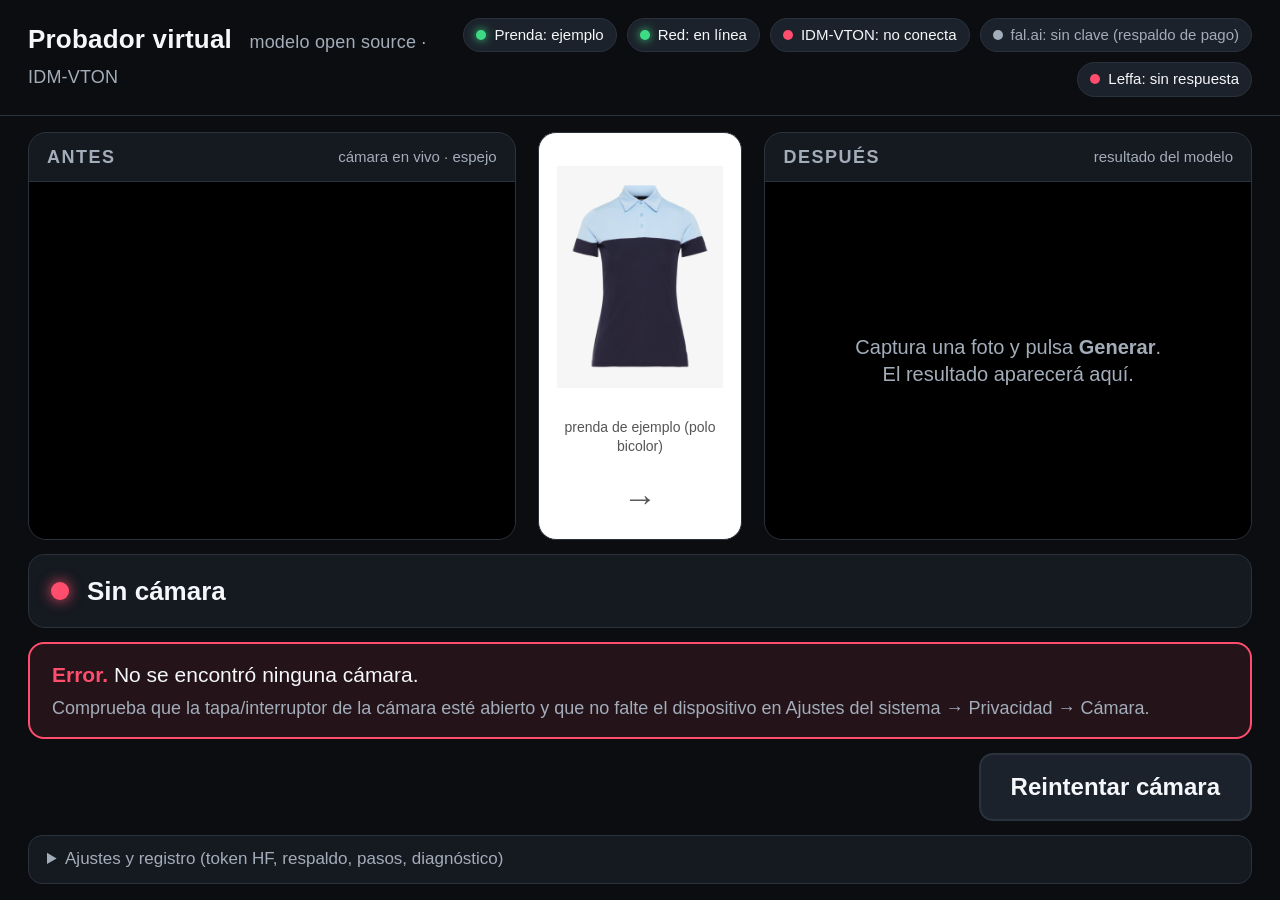
<file: open-source-tryon/index.html>
<!doctype html>
<html lang="es">
<head>
<meta charset="utf-8">
<meta name="viewport" content="width=device-width, initial-scale=1">
<title>Probador virtual · demo</title>
<link rel="preconnect" href="https://huggingface.co">
<link rel="preconnect" href="https://yisol-idm-vton.hf.space">
<link rel="preconnect" href="https://franciszzj-leffa.hf.space">
<style>
  :root {
    --bg: #0b0d10; --panel: #151920; --panel-2: #1c222b; --line: #2a323d;
    --fg: #f5f7fa; --muted: #a3adba; --accent: #4cc9f0; --accent-fg: #06202b;
    --ok: #3ddc84; --warn: #ffb703; --err: #ff4d6d;
  }
  * { box-sizing: border-box; }
  [hidden] { display: none !important; }
  html, body { height: 100%; margin: 0; }
  body {
    background: var(--bg); color: var(--fg);
    font: 20px/1.35 -apple-system, BlinkMacSystemFont, "Segoe UI", Helvetica, Arial, sans-serif;
    display: flex; flex-direction: column; height: 100vh; /* everything fits on one screen: no scrolling on the projector */
  }
  header {
    display: flex; align-items: center; justify-content: space-between; gap: 16px;
    padding: 18px 28px; border-bottom: 1px solid var(--line);
  }
  header h1 { margin: 0; font-size: 26px; font-weight: 700; letter-spacing: .2px; }
  header h1 small { color: var(--muted); font-weight: 400; font-size: 18px; margin-left: 10px; }
  .pills { display: flex; gap: 10px; flex-wrap: wrap; justify-content: flex-end; }
  .pill {
    display: inline-flex; align-items: center; gap: 8px; padding: 6px 12px; border-radius: 999px;
    background: var(--panel-2); border: 1px solid var(--line); font-size: 15px; color: var(--muted);
  }
  .pill::before { content: ""; width: 10px; height: 10px; border-radius: 50%; background: var(--muted); }
  .pill.ok::before { background: var(--ok); box-shadow: 0 0 10px var(--ok); }
  .pill.warn::before { background: var(--warn); }
  .pill.err::before { background: var(--err); }
  .pill.ok, .pill.warn, .pill.err { color: var(--fg); }

  main { flex: 1; min-height: 0; display: flex; flex-direction: column; gap: 14px; padding: 16px 28px 10px; }
  .stage {
    display: grid; grid-template-columns: minmax(0, 1fr) minmax(150px, .42fr) minmax(0, 1fr);
    grid-template-rows: minmax(0, 1fr); /* the row may shrink below the images' natural size */
    gap: 22px; align-items: stretch; flex: 1; min-height: 0;
  }
  .panel {
    background: var(--panel); border: 1px solid var(--line); border-radius: 18px;
    display: flex; flex-direction: column; overflow: hidden; min-height: 0;
  }
  .panel h2 {
    margin: 0; padding: 12px 18px; font-size: 18px; font-weight: 600; color: var(--muted);
    text-transform: uppercase; letter-spacing: 1.5px; border-bottom: 1px solid var(--line);
    display: flex; justify-content: space-between; align-items: center;
  }
  .panel h2 span { text-transform: none; letter-spacing: 0; font-weight: 400; font-size: 15px; }
  .frame {
    position: relative; flex: 1; min-height: 0; display: flex; align-items: center; justify-content: center;
    background: #000;
  }
  /* Camera preview: mirrored ONLY for the user; the capture is taken unmirrored */
  video#cam { width: 100%; height: 100%; object-fit: contain; transform: scaleX(-1); display: block; }
  /* Sized by JS (layoutGuide) so it matches EXACTLY the 3:4 region that gets captured */
  .guide {
    position: absolute; top: 50%; left: 50%; transform: translate(-50%, -50%);
    width: 0; height: 0;
    border: 2px solid rgba(76, 201, 240, .85); border-radius: 8px;
    box-shadow: 0 0 0 9999px rgba(0, 0, 0, .55); pointer-events: none;
  }
  .guide::after {
    content: "Encuadre 3:4 · hombros y cabeza dentro del marco"; position: absolute; left: 50%; bottom: 10px;
    transform: translateX(-50%); width: max-content; max-width: calc(100% - 12px); text-align: center; font-size: 14px; color: #cfe9f3;
    background: rgba(0, 0, 0, .55); padding: 4px 10px; border-radius: 6px;
  }
  .countdown {
    position: absolute; inset: 0; display: none; align-items: center; justify-content: center;
    font-size: 180px; font-weight: 800; color: #fff; text-shadow: 0 0 40px rgba(0, 0, 0, .8);
    background: rgba(0, 0, 0, .25);
  }
  .countdown.on { display: flex; }
  .frame img { width: 100%; height: 100%; object-fit: contain; display: block; }
  .placeholder {
    color: var(--muted); text-align: center; padding: 30px; font-size: 20px; max-width: 80%;
  }
  .spinner {
    width: 84px; height: 84px; border-radius: 50%; border: 8px solid rgba(255, 255, 255, .12);
    border-top-color: var(--accent); animation: spin 1s linear infinite; margin: 0 auto 22px;
  }
  @keyframes spin { to { transform: rotate(360deg); } }
  .garment { padding: 18px; gap: 14px; justify-content: center; align-items: center; background: #fff; }
  .garment img { width: 100%; min-height: 0; flex: 1; object-fit: contain; border-radius: 10px; }
  .arrow { text-align: center; color: var(--muted); font-size: 34px; padding: 6px 0 0; }

  .statusbar {
    display: flex; align-items: center; gap: 18px; padding: 16px 22px; border-radius: 16px;
    background: var(--panel); border: 1px solid var(--line); font-size: 26px; font-weight: 600;
    min-height: 74px;
  }
  .statusbar .dot { width: 18px; height: 18px; border-radius: 50%; background: var(--muted); flex: none; }
  .statusbar.ok .dot { background: var(--ok); box-shadow: 0 0 14px var(--ok); }
  .statusbar.busy .dot { background: var(--accent); box-shadow: 0 0 14px var(--accent); animation: pulse 1s ease-in-out infinite; }
  .statusbar.warn .dot { background: var(--warn); }
  .statusbar.err .dot { background: var(--err); box-shadow: 0 0 14px var(--err); }
  @keyframes pulse { 50% { opacity: .35; } }
  .statusbar .detail { color: var(--muted); font-weight: 400; font-size: 20px; margin-left: auto; text-align: right; }
  .statusbar .timer { font-variant-numeric: tabular-nums; min-width: 72px; text-align: right; color: var(--accent); }

  .controls { display: flex; gap: 14px; flex-wrap: wrap; align-items: center; }
  button {
    font: inherit; font-size: 24px; font-weight: 700; padding: 0 30px; min-height: 68px; border-radius: 14px;
    border: 2px solid transparent; cursor: pointer; color: var(--fg); background: var(--panel-2);
    border-color: var(--line); transition: transform .05s ease, filter .15s ease;
  }
  button:hover { filter: brightness(1.12); }
  button:active { transform: translateY(1px); }
  button:disabled { opacity: .4; cursor: not-allowed; filter: none; }
  button.primary { background: var(--accent); color: var(--accent-fg); border-color: var(--accent); }
  button.danger { border-color: var(--err); color: var(--err); }
  button kbd {
    font: 600 14px/1 ui-monospace, Menlo, monospace; opacity: .7; margin-left: 12px; padding: 3px 7px;
    border: 1px solid currentColor; border-radius: 6px; vertical-align: middle;
  }
  .spacer { flex: 1; }
  .garmentbar {
    display: flex; gap: 14px; align-items: flex-end; flex-wrap: wrap; padding: 12px 18px; border-radius: 16px;
    background: var(--panel); border: 1px solid var(--line);
  }
  .garmentbar label { display: flex; flex-direction: column; gap: 6px; font-size: 15px; color: var(--muted); }
  .garmentbar .grow { flex: 1; min-width: 320px; }
  .garmentbar .desc { width: 300px; }
  .garmentbar input {
    font: inherit; font-size: 18px; color: var(--fg); background: var(--panel-2); border: 1px solid var(--line);
    border-radius: 10px; padding: 10px 12px; width: 100%;
  }
  button.small { min-height: 50px; font-size: 19px; padding: 0 20px; }
  .garment-caption { font-size: 14px; color: #555; text-align: center; padding: 0 6px; }
  .errorbox {
    display: none; border: 2px solid var(--err); background: rgba(255, 77, 109, .1); border-radius: 16px;
    padding: 16px 22px; font-size: 21px; line-height: 1.4;
  }
  .errorbox.on { display: block; }
  .errorbox strong { color: var(--err); }
  .errorbox .hint { color: var(--muted); font-size: 18px; margin-top: 6px; }
  .errorbox button { display: block; }

  footer { padding: 4px 28px 16px; }
  details { border: 1px solid var(--line); border-radius: 14px; background: var(--panel); }
  summary { cursor: pointer; padding: 12px 18px; font-size: 17px; color: var(--muted); user-select: none; }
  .settings { display: grid; grid-template-columns: repeat(auto-fit, minmax(300px, 1fr)); gap: 14px 22px; padding: 6px 18px 18px; }
  .settings label { display: flex; flex-direction: column; gap: 6px; font-size: 15px; color: var(--muted); }
  .settings input, .settings select {
    font: inherit; font-size: 16px; color: var(--fg); background: var(--panel-2); border: 1px solid var(--line);
    border-radius: 10px; padding: 10px 12px;
  }
  .settings .note { grid-column: 1 / -1; font-size: 14px; color: var(--muted); line-height: 1.5; }
  pre#log {
    margin: 0; padding: 12px 18px; max-height: 120px; overflow: auto; font: 13px/1.45 ui-monospace, Menlo, monospace;
    color: var(--muted); white-space: pre-wrap; border-top: 1px solid var(--line);
  }
  @media (max-width: 1100px) {
    .stage { grid-template-columns: 1fr 1fr; }
    .panel.garment { grid-column: 1 / -1; flex-direction: row; max-height: 160px; }
  }
</style>
</head>
<body>
<header>
  <h1>Probador virtual <small>modelo open source · IDM-VTON</small></h1>
  <div class="pills" id="pills"></div>
</header>

<main>
  <div class="garmentbar" id="garmentBar" hidden>
    <label class="grow">Enlace directo a la imagen de la prenda (jpg, png o webp · foto de producto frontal sobre fondo liso)
      <input id="garmentUrl" type="url" placeholder="https://tienda.com/…/camiseta.jpg" autocomplete="off" spellcheck="false">
    </label>
    <label class="desc">Descripción para el modelo (en inglés)
      <input id="garmentDesc" type="text" placeholder="short sleeve t-shirt" autocomplete="off" spellcheck="false">
    </label>
    <button id="btnLoadGarment" class="primary small">Cargar prenda</button>
    <button id="btnSampleGarment" class="small">Prenda de ejemplo</button>
  </div>

  <section class="stage">
    <div class="panel">
      <h2>Antes <span id="beforeCaption">cámara en vivo · espejo</span></h2>
      <div class="frame">
        <video id="cam" autoplay muted playsinline></video>
        <div class="guide" id="guide"></div>
        <div class="countdown" id="countdown"></div>
        <img id="before" alt="Foto capturada" hidden>
      </div>
    </div>

    <div class="panel garment">
      <img id="garmentImg" alt="Prenda de la demo" src="[data-uri]">
      <div class="garment-caption" id="garmentCaption">prenda de ejemplo</div>
      <div class="arrow" style="color:#555">→</div>
    </div>

    <div class="panel">
      <h2>Después <span id="afterCaption">resultado del modelo</span></h2>
      <div class="frame" id="afterFrame">
        <div class="placeholder" id="afterPlaceholder">Captura una foto y pulsa <b>Generar</b>. El resultado aparecerá aquí.</div>
        <div class="placeholder" id="afterBusy" hidden><div class="spinner"></div><div id="afterBusyText">Generando…</div></div>
        <img id="after" alt="Resultado" hidden>
      </div>
    </div>
  </section>

  <div class="statusbar" id="status">
    <div class="dot"></div>
    <div id="statusText">Iniciando…</div>
    <div class="timer" id="timer"></div>
    <div class="detail" id="statusDetail"></div>
  </div>

  <div class="errorbox" id="errorbox"><strong>Error.</strong> <span id="errorText"></span><div class="hint" id="errorHint"></div>
    <button id="btnOpenSettings" class="small" hidden style="margin-top:12px">Abrir ajustes y pegar la clave de fal.ai</button></div>

  <div class="controls">
    <button id="btnCapture" class="primary" disabled>Capturar foto <kbd>espacio</kbd></button>
    <button id="btnGenerate" class="primary" hidden>Generar <kbd>⏎</kbd></button>
    <button id="btnRetake" hidden>Repetir foto <kbd>R</kbd></button>
    <button id="btnCancel" class="danger" hidden>Cancelar <kbd>esc</kbd></button>
    <button id="btnDownload" hidden>Descargar resultado <kbd>D</kbd></button>
    <span class="spacer"></span>
    <button id="btnCamera" hidden>Reintentar cámara</button>
  </div>
</main>

<footer>
  <details id="settingsBox">
    <summary>Ajustes y registro (token HF, respaldo, pasos, diagnóstico)</summary>
    <div class="settings">
      <label>Token de Hugging Face (opcional, recomendado: más cuota ZeroGPU y prioridad en cola)
        <input id="setHfToken" type="password" placeholder="hf_…" autocomplete="off" spellcheck="false">
      </label>
      <label>X-IP-Token de ZeroGPU (avanzado, opcional): cabecera copiada de DevTools con tu sesión de HF abierta en el Space
        <input id="setIpToken" type="password" placeholder="eyJ…" autocomplete="off" spellcheck="false">
      </label>
      <label>Clave de fal.ai (opcional, respaldo de pago: Leffa en fal)
        <input id="setFalKey" type="password" placeholder="key_id:key_secret" autocomplete="off" spellcheck="false">
      </label>
      <label>Orden de modelos (se prueba el siguiente si uno falla)
        <select id="setOrder">
          <option value="idm,fal,leffa">IDM-VTON → fal (si hay clave) → Leffa</option>
          <option value="fal,idm,leffa">fal (si hay clave) → IDM-VTON → Leffa</option>
          <option value="leffa,idm,fal">Leffa → IDM-VTON → fal (si hay clave)</option>
          <option value="idm">Solo IDM-VTON</option>
        </select>
      </label>
      <label>Pasos de difusión (menos = más rápido)
        <select id="setSteps">
          <option value="20">20 · ~18 s en GPU</option>
          <option value="30" selected>30 · calidad estándar</option>
        </select>
      </label>
      <label>Tiempo máximo por modelo (segundos) antes de pasar al siguiente
        <input id="setTimeout" type="number" min="30" max="600" step="10" value="150">
      </label>
      <label>IDM-VTON alternativo: tu copia del Space en GPU de pago (usuario/nombre) o un Gradio local (URL). Sustituye al Space público y su cuota.
        <input id="setCustomUrl" type="text" placeholder="tu-usuario/IDM-VTON  ·  http://127.0.0.1:7860" autocomplete="off" spellcheck="false">
      </label>
      <div class="note">
        Los valores se guardan solo en este navegador (localStorage). Sin token, la cuota ZeroGPU anónima es de 180 s de GPU al día por IP
        (≈ 4-5 generaciones con IDM-VTON; Leffa exige 180 s libres por llamada, así que en anónimo casi nunca entra).
        Para no depender de esa cuota: (a) duplica <code>yisol/IDM-VTON</code> en tu cuenta de Hugging Face con hardware de pago
        (Duplicate this Space → GPU A10G/L4, ~1 USD/h mientras esté encendido) y escribe <code>tu-usuario/IDM-VTON</code> arriba;
        (b) clave de fal.ai (0,10 USD por imagen, modelo Leffa); (c) hotspot del móvil = IP nueva con cuota limpia.
        Un Gradio local debe lanzarse con <code>demo.launch(strict_cors=False)</code> para aceptar peticiones desde un archivo <code>file://</code>.
      </div>
    </div>
    <pre id="log"></pre>
  </details>
</footer>

<!-- @gradio/client 2.6.0 (ISC license) inlined: no CDN, no network needed to load the page. -->
<script type="module">
//#region \0rolldown/runtime.js
var e = Object.create, t = Object.defineProperty, n = Object.getOwnPropertyDescriptor, r = Object.getOwnPropertyNames, i = Object.getPrototypeOf, a = Object.prototype.hasOwnProperty, o = (e, t) => () => (t || (e((t = { exports: {} }).exports, t), e = null), t.exports), s = (e, i, o, s) => {
	if (i && typeof i == "object" || typeof i == "function") for (var c = r(i), l = 0, u = c.length, d; l < u; l++) d = c[l], !a.call(e, d) && d !== o && t(e, d, {
		get: ((e) => i[e]).bind(null, d),
		enumerable: !(s = n(i, d)) || s.enumerable
	});
	return e;
}, c = (n, r, a) => (a = n == null ? {} : e(i(n)), s(r || !n || !n.__esModule ? t(a, "default", {
	value: n,
	enumerable: !0
}) : a, n)), l = "host", u = "queue/data", d = "queue/join", f = "upload", p = "login", m = "config", h = "info", g = "runtime", _ = "sleeptime", v = "heartbeat", ee = "component_server", te = "reset", ne = "cancel", re = "app_id", ie = "This application is currently busy. Please try again. ", y = "Connection errored out. ", b = "Could not resolve app config. ", x = "Could not get space status. ", ae = "Could not get API info. ", S = "Space metadata could not be loaded. ", C = "Invalid URL. A full URL path is required.", w = "Not authorized to access this space. ", T = "Invalid credentials. Could not login. ", oe = "Login credentials are required to access this space.", E = "Could not access this app (received a 401 response). If it is a private Hugging Face Space, pass a valid Hugging Face token to the `token` option of `Client.connect`. You can generate a token at https://huggingface.co/settings/tokens.", se = (e, t) => `Space "${e}" could not be accessed (received a ${t} response from the Hugging Face API). Check that the Space name is spelled correctly and that the Space exists. If the Space is private, pass a valid Hugging Face token to the \`token\` option of \`Client.connect\`. You can generate a token at https://huggingface.co/settings/tokens.`, ce = "No API information is available for this app. This can happen when the app's `/info` endpoint cannot be reached, or when the app is running a legacy version of Gradio that is not supported by this client. ", le = "This app appears to be running a legacy version of Gradio (3.x or earlier) that communicates over WebSockets, which is not supported by this version of @gradio/client. Please upgrade the app to a newer version of Gradio, or connect to it with @gradio/client version 0.x.", ue = "File system access is only available in Node.js environments", de = "Root URL not found in client config", fe = "Error uploading file";
//#endregion
//#region src/helpers/init_helpers.ts
async function pe(e, t, n) {
	try {
		return (await (await fetch(`https://huggingface.co/api/spaces/${e}/jwt`, { headers: {
			Authorization: `Bearer ${t}`,
			...n ? { Cookie: n } : {}
		} })).json()).token || !1;
	} catch {
		return !1;
	}
}
function D(e) {
	e.hf_token && !e.token && (e.token = e.hf_token, console.warn("The `hf_token` option has been renamed to `token`. Support for `hf_token` will be removed in a future version of @gradio/client."));
}
function me(e) {
	let t = {};
	return e.forEach(({ api_name: e, id: n }) => {
		e && (t[e] = n);
	}), t;
}
function O(e, t, n = !1) {
	let r = new URL(t), i = new URL(e, r), a = i.hostname.endsWith(".colab-user-runtimes.internal") || i.hostname.endsWith(".codatalab-user-runtimes.internal");
	return n || a ? new URL(new URL(e, r).pathname, r).toString().replace(/\/$/, "") : i.hostname === r.hostname ? (i.protocol = r.protocol, i.host = r.host, i.toString().replace(/\/$/, "")) : e;
}
async function he(e, t = !0) {
	let n = this.options.token ? { Authorization: `Bearer ${this.options.token}` } : {};
	if (typeof window < "u" && window.gradio_config && location.origin !== "http://localhost:9876") {
		if (t && window.gradio_config.current_page && (e = e.substring(0, e.lastIndexOf("/"))), window.gradio_config.dev_mode || typeof window < "u" && window?.BUILD_MODE === "dev") {
			let t = I(e, this.deep_link ? m + "?deep_link=" + this.deep_link : m), r = await k(await this.fetch(t, {
				headers: n,
				credentials: this.options.credentials ?? "same-origin"
			}), !!this.options.auth);
			r.root = e || r.root, window.gradio_config = {
				...r,
				current_page: window.gradio_config.current_page
			};
		}
		let r = { ...window.gradio_config };
		return r.root = O(r.root, location.href, r.is_colab), r;
	} else if (e) {
		let t = I(e, this.deep_link ? m + "?deep_link=" + this.deep_link : m), r = await k(await this.fetch(t, {
			headers: n,
			credentials: this.options.credentials ?? "same-origin"
		}), !!this.options.auth);
		return r.root ||= e, r;
	}
	throw Error(b);
}
async function k(e, t) {
	if (e?.status === 401 && !t) {
		let t = null;
		try {
			t = await e.json();
		} catch {
			throw Error(E);
		}
		let n = t?.detail?.auth_message;
		throw Error(n || "Login credentials are required to access this space.");
	} else if (e?.status === 401 && t) throw Error(T);
	if (e?.status === 200) {
		let t = await e.json();
		return t.dependencies?.forEach((e, t) => {
			e.id === void 0 && (e.id = t);
		}), t;
	} else if (e?.status === 401) throw Error(w);
	throw Error(`${b}(received status ${e?.status} when fetching the app config)`);
}
async function A() {
	let { http_protocol: e, host: t } = await F(this.app_reference, this.options.token);
	try {
		if (this.options.auth) {
			let n = await j(e, t, this.options.auth, this.fetch, this.options.token, this.options.credentials);
			n && this.set_cookies(n);
		}
	} catch (e) {
		throw Error(e.message);
	}
}
async function j(e, t, n, r, i, a) {
	let o = new FormData();
	o.append("username", n?.[0]), o.append("password", n?.[1]);
	let s = {};
	i && (s.Authorization = `Bearer ${i}`);
	let c = await r(`${e}//${t}/${p}`, {
		headers: s,
		method: "POST",
		body: o,
		credentials: a ?? "same-origin"
	});
	if (c.status === 200) return c.headers.get("set-cookie");
	throw c.status === 401 ? Error(T) : Error(S);
}
function M(e) {
	if (e.startsWith("http")) {
		let { protocol: t, host: n, pathname: r } = new URL(e);
		return {
			ws_protocol: t === "https:" ? "wss" : "ws",
			http_protocol: t,
			host: n + (r === "/" ? "" : r)
		};
	}
	return {
		ws_protocol: "wss",
		http_protocol: "https:",
		host: new URL(e).host
	};
}
var N = (e) => {
	let t = [];
	return e.split(/,(?=\s*[^\s=;]+=[^\s=;]+)/).forEach((e) => {
		let [n, r] = e.split(";")[0].split("=");
		n && r && t.push(`${n.trim()}=${r.trim()}`);
	}), t;
}, P = /^[a-zA-Z0-9_\-\.]+\/[a-zA-Z0-9_\-\.]+$/, ge = /.*hf\.space\/{0,1}.*$/;
async function F(e, t) {
	let n = {};
	t && (n.Authorization = `Bearer ${t}`);
	let r = e.trim().replace(/\/$/, "");
	if (P.test(r)) {
		let e;
		try {
			e = await fetch(`https://huggingface.co/api/spaces/${r}/${l}`, { headers: n });
		} catch {
			throw Error(S);
		}
		if (e.status === 401 || e.status === 404) throw Error(se(r, e.status));
		let t;
		try {
			t = (await e.json()).host;
		} catch {
			throw Error(S);
		}
		if (!t) throw Error(S);
		return {
			space_id: r,
			...M(t)
		};
	}
	if (ge.test(r)) {
		let { ws_protocol: e, http_protocol: t, host: n } = M(r);
		return {
			space_id: n.split("/")[0].replace(".hf.space", ""),
			ws_protocol: e,
			http_protocol: t,
			host: n
		};
	}
	return {
		space_id: !1,
		...M(r)
	};
}
var I = (...e) => {
	try {
		return e.reduce((e, t) => (e = e.replace(/\/+$/, ""), t = t.replace(/^\/+/, ""), new URL(t, e + "/").toString()));
	} catch {
		throw Error(C);
	}
};
function L(e, t, n) {
	let r = {
		named_endpoints: {},
		unnamed_endpoints: {}
	};
	return Object.keys(e).forEach((i) => {
		(i === "named_endpoints" || i === "unnamed_endpoints") && (r[i] = {}, Object.entries(e[i]).forEach(([e, a]) => {
			let o = a?.parameters ?? [], s = a?.returns ?? [], c = t.dependencies.find((t) => t.api_name === e || t.api_name === e.replace("/", ""))?.id || n[e.replace("/", "")] || -1, l = c === -1 ? void 0 : t.dependencies.find((e) => e.id == c), u = c === -1 ? {
				generator: !1,
				cancel: !1
			} : l?.types;
			if (l && Array.isArray(l.inputs) && l.inputs.length !== o.length) {
				let e = l.inputs.map((e) => t.components.find((t) => t.id === e)?.type);
				try {
					e.forEach((e, t) => {
						e === "state" && o.splice(t, 0, {
							component: "state",
							example: null,
							parameter_default: null,
							parameter_has_default: !0,
							parameter_name: null,
							hidden: !0
						});
					});
				} catch (e) {
					console.error(e);
				}
			}
			let d = (e, t, n, r) => ({
				...e,
				description: ve(e?.type, n),
				type: _e(e?.type, t, n, r) || ""
			});
			r[i][e] = {
				parameters: o.map((e) => d(e, e?.component, e?.serializer, "parameter")),
				returns: s.map((e) => d(e, e?.component, e?.serializer, "return")),
				type: u,
				...a?.oauth_token ? { oauth_token: a.oauth_token } : {}
			};
		}));
	}), r;
}
function _e(e, t, n, r) {
	if (t === "Api") return e.type;
	switch (e?.type) {
		case "string": return "string";
		case "boolean": return "boolean";
		case "number": return "number";
	}
	if (n === "JSONSerializable" || n === "StringSerializable") return "any";
	if (n === "ListStringSerializable") return "string[]";
	if (t === "Image") return r === "parameter" ? "Blob | File | Buffer" : "string";
	if (n === "FileSerializable") return e?.type === "array" ? r === "parameter" ? "(Blob | File | Buffer)[]" : "{ name: string; data: string; size?: number; is_file?: boolean; orig_name?: string}[]" : r === "parameter" ? "Blob | File | Buffer" : "{ name: string; data: string; size?: number; is_file?: boolean; orig_name?: string}";
	if (n === "GallerySerializable") return r === "parameter" ? "[(Blob | File | Buffer), (string | null)][]" : "[{ name: string; data: string; size?: number; is_file?: boolean; orig_name?: string}, (string | null))][]";
}
function ve(e, t) {
	return t === "GallerySerializable" ? "array of [file, label] tuples" : t === "ListStringSerializable" ? "array of strings" : t === "FileSerializable" ? "array of files or single file" : e?.description;
}
function ye(e, t) {
	switch (e.msg) {
		case "send_data": return { type: "data" };
		case "send_hash": return { type: "hash" };
		case "queue_full": return {
			type: "update",
			status: {
				queue: !0,
				message: ie,
				stage: "error",
				code: e.code,
				success: e.success
			}
		};
		case "heartbeat": return { type: "heartbeat" };
		case "unexpected_error": return {
			type: "unexpected_error",
			status: {
				queue: !0,
				message: e.message,
				session_not_found: e.session_not_found,
				stage: "error",
				success: !1
			}
		};
		case "broken_connection": return {
			type: "broken_connection",
			status: {
				queue: !0,
				message: e.message,
				stage: "error",
				success: !1
			}
		};
		case "estimation": return {
			type: "update",
			status: {
				queue: !0,
				stage: t || "pending",
				code: e.code,
				size: e.queue_size,
				position: e.rank,
				eta: e.rank_eta,
				success: e.success
			}
		};
		case "progress": return {
			type: "update",
			status: {
				queue: !0,
				stage: "pending",
				code: e.code,
				progress_data: e.progress_data,
				success: e.success
			}
		};
		case "log": return {
			type: "log",
			data: e
		};
		case "process_generating": return {
			type: "generating",
			status: {
				queue: !0,
				message: e.success ? null : e.output.error,
				stage: e.success ? "generating" : "error",
				code: e.code,
				progress_data: e.progress_data,
				eta: e.average_duration,
				changed_state_ids: e.success ? e.output.changed_state_ids : void 0
			},
			data: e.success ? e.output : null
		};
		case "process_streaming": return {
			type: "streaming",
			status: {
				queue: !0,
				message: e.output.error,
				stage: "streaming",
				time_limit: e.time_limit,
				code: e.code,
				progress_data: e.progress_data,
				changed_state_ids: e.output.changed_state_ids,
				eta: e.eta
			},
			data: e.output
		};
		case "process_completed": return "error" in e.output ? {
			type: "update",
			status: {
				queue: !0,
				title: e.output.title ?? "Error",
				message: e.output.error ?? "An error occurred",
				visible: e.output.visible,
				duration: e.output.duration,
				stage: "error",
				code: e.code,
				success: e.success
			}
		} : {
			type: "complete",
			status: {
				queue: !0,
				message: e.success ? void 0 : e.output.error,
				stage: e.success ? "complete" : "error",
				code: e.code,
				progress_data: e.progress_data,
				changed_state_ids: e.success ? e.output.changed_state_ids : void 0,
				used_cache: e.used_cache,
				cache_duration: e.cache_duration,
				avg_time: e.avg_time
			},
			data: e.success ? e.output : null
		};
		case "process_starts": return {
			type: "update",
			status: {
				queue: !0,
				stage: "pending",
				code: e.code,
				size: e.rank,
				position: 0,
				success: e.success,
				eta: e.eta
			},
			original_msg: "process_starts"
		};
	}
	return {
		type: "none",
		status: {
			stage: "error",
			queue: !0
		}
	};
}
var be = (e = [], t) => {
	let n = t ? t.parameters : [];
	if (Array.isArray(e)) return t && n.length > 0 && e.length > n.length && console.warn("Too many arguments provided for the endpoint."), e;
	let r = [], i = Object.keys(e);
	return n.forEach((t, n) => {
		if (e.hasOwnProperty(t.parameter_name)) r[n] = e[t.parameter_name];
		else if (t.parameter_has_default) r[n] = t.parameter_default;
		else throw Error(`No value provided for required parameter: ${t.parameter_name}`);
	}), i.forEach((e) => {
		if (!n.some((t) => t.parameter_name === e)) throw Error(`Parameter \`${e}\` is not a valid keyword argument. Please refer to the API for usage.`);
	}), r.forEach((e, t) => {
		if (e === void 0 && !n[t].parameter_has_default) throw Error(`No value provided for required parameter: ${n[t].parameter_name}`);
	}), r;
};
//#endregion
//#region src/utils/view_api.ts
async function xe() {
	if (this.api_info) return this.api_info;
	let { token: e } = this.options, { config: t } = this, n = {};
	if (e && (n.Authorization = `Bearer ${e}`), t) try {
		let e, r;
		if (typeof window < "u" && window.gradio_api_info) r = window.gradio_api_info;
		else {
			let i = I(t.root, this.api_prefix, h);
			if (e = await this.fetch(i, {
				headers: n,
				credentials: this.options.credentials ?? "same-origin"
			}), !e.ok) throw Error(y);
			r = await e.json();
		}
		return "api" in r && (r = r.api), r.named_endpoints["/predict"] && !r.unnamed_endpoints[0] && (r.unnamed_endpoints[0] = r.named_endpoints["/predict"]), L(r, t, this.api_map);
	} catch (e) {
		throw Error("Could not get API info. " + e.message);
	}
}
//#endregion
//#region src/utils/upload_files.ts
async function R(e, t, n) {
	let r = {};
	this?.options?.token && (r.Authorization = `Bearer ${this.options.token}`);
	let i = 1e3, a = [], o;
	for (let s = 0; s < t.length; s += i) {
		let c = t.slice(s, s + i), l = new FormData();
		c.forEach((e) => {
			l.append("files", e);
		});
		try {
			let t = n ? `${e}${this.api_prefix}/${f}?upload_id=${n}` : `${e}${this.api_prefix}/${f}`;
			o = await this.fetch(t, {
				method: "POST",
				body: l,
				headers: r,
				credentials: this.options.credentials ?? "same-origin"
			});
		} catch (e) {
			throw Error(y + e.message);
		}
		if (!o.ok) {
			let e = await o.text();
			return { error: `HTTP ${o.status}: ${e}` };
		}
		let u = await o.json();
		u && a.push(...u);
	}
	return { files: a };
}
var z = {
	si: {
		radix: 1e3,
		unit: [
			"b",
			"kb",
			"Mb",
			"Gb",
			"Tb",
			"Pb",
			"Eb",
			"Zb",
			"Yb"
		]
	},
	iec: {
		radix: 1024,
		unit: [
			"b",
			"Kib",
			"Mib",
			"Gib",
			"Tib",
			"Pib",
			"Eib",
			"Zib",
			"Yib"
		]
	},
	jedec: {
		radix: 1024,
		unit: [
			"b",
			"Kb",
			"Mb",
			"Gb",
			"Tb",
			"Pb",
			"Eb",
			"Zb",
			"Yb"
		]
	}
};
function B(e, t = 1, n = "jedec") {
	e = Math.abs(e);
	let { radix: r, unit: i } = z[n] || z.jedec, a = 0;
	for (; e >= r;) e /= r, ++a;
	return `${e.toFixed(t)} ${i[a]}`;
}
//#endregion
//#region src/upload.ts
async function V(e, t, n, r) {
	let i = (Array.isArray(e) ? e : [e]).map((e) => e.blob), a = i.filter((e) => e.size > (r ?? Infinity));
	if (a.length) throw Error(`File(s) exceed the maximum allowed size of ${B(r || Infinity)}: ${a.map((e) => `"${e.name}"`).join(", ")}`);
	return await Promise.all(await this.upload_files(t, i, n).then(async (n) => {
		if (n.error) throw Error(n.error);
		return n.files ? n.files.map((n, r) => {
			let i = n.split("/").map((e) => encodeURIComponent(e)).join("/");
			return new U({
				...e[r],
				path: n,
				url: `${t}${this.api_prefix}/file=${i}`
			});
		}) : [];
	}));
}
async function H(e, t) {
	return e.map((e) => new U({
		path: e.name,
		orig_name: e.name,
		blob: e,
		size: e.size,
		mime_type: e.type,
		is_stream: t
	}));
}
var U = class {
	path;
	url;
	orig_name;
	size;
	blob;
	is_stream;
	mime_type;
	alt_text;
	b64;
	meta = { _type: "gradio.FileData" };
	constructor({ path: e, url: t, orig_name: n, size: r, blob: i, is_stream: a, mime_type: o, alt_text: s, b64: c }) {
		this.path = e, this.url = t, this.orig_name = n, this.size = r, this.blob = t ? void 0 : i, this.is_stream = a, this.mime_type = o, this.alt_text = s, this.b64 = c;
	}
}, Se = class {
	type;
	command;
	meta;
	fileData;
	constructor(e, t) {
		this.type = "command", this.command = e, this.meta = t;
	}
}, Ce = typeof process < "u" && process.versions && process.versions.node;
function we(e, t, n) {
	for (; n.length > 1;) {
		let t = n.shift();
		if (typeof t == "string" || typeof t == "number") e = e[t];
		else throw Error("Invalid key type");
	}
	let r = n.shift();
	if (typeof r == "string" || typeof r == "number") e[r] = t;
	else throw Error("Invalid key type");
}
async function W(e, t = void 0, n = [], r = !1, i = void 0) {
	if (Array.isArray(e)) {
		let a = [];
		return await Promise.all(e.map(async (o, s) => {
			let c = n.slice();
			c.push(String(s));
			let l = await W(e[s], r ? i?.parameters[s]?.component || void 0 : t, c, !1, i);
			a = a.concat(l);
		})), a;
	} else if (globalThis.Buffer && e instanceof globalThis.Buffer || e instanceof Blob) return [{
		path: n,
		blob: e instanceof Blob ? e : new Blob([e]),
		type: t
	}];
	else if (typeof e == "object" && e) {
		let t = [];
		for (let r of Object.keys(e)) {
			let a = [...n, r], o = e[r];
			t = t.concat(await W(o, void 0, a, !1, i));
		}
		return t;
	}
	return [];
}
function Te(e, t) {
	let n = t?.dependencies?.find((t) => t.id == e)?.queue;
	return n == null ? !t.enable_queue : !n;
}
function Ee(e, t) {
	return new Promise((n, r) => {
		let i = new MessageChannel();
		i.port1.onmessage = (({ data: e }) => {
			i.port1.close(), n(e);
		}), window.parent.postMessage(e, t, [i.port2]);
	});
}
function De(e) {
	if (typeof e == "string") {
		if (e.startsWith("http://") || e.startsWith("https://")) return {
			path: e,
			url: e,
			orig_name: e.split("/").pop() ?? "unknown",
			meta: { _type: "gradio.FileData" }
		};
		if (Ce) return new Se("upload_file", {
			path: e,
			name: e,
			orig_path: e
		});
	} else if (typeof File < "u" && e instanceof File) return e;
	else if (globalThis.Buffer && e instanceof globalThis.Buffer) return new Blob([e]);
	else if (e instanceof Blob) return e;
	throw Error("Invalid input: must be a URL, File, Blob, or Buffer object.");
}
function G(e, t, n, r, i = !1) {
	if (r === "input" && !i) throw Error("Invalid code path. Cannot skip state inputs for input.");
	if (r === "output" && i) return e;
	let a = [], o = 0, s = r === "input" ? t.inputs : t.outputs;
	for (let t = 0; t < s.length; t++) {
		let r = s[t];
		if (n.find((e) => e.id === r)?.type === "state") {
			if (i) if (e.length === s.length) {
				let t = e[o];
				a.push(t), o++;
			} else a.push(null);
			else {
				o++;
				continue;
			}
			continue;
		} else {
			let t = e[o];
			a.push(t), o++;
		}
	}
	return a;
}
//#endregion
//#region __vite-browser-external
var Oe = /* @__PURE__ */ o(((e, t) => {
	t.exports = {};
}));
//#endregion
//#region src/utils/handle_blob.ts
async function ke(e, t, n) {
	let r = this;
	await Ae(r, t);
	let i = await W(t, void 0, [], !0, n);
	return (await Promise.all(i.map(async ({ path: t, blob: n, type: i }) => {
		if (!n) return {
			path: t,
			type: i
		};
		let a = await r.upload_files(e, [n]);
		return {
			path: t,
			file_url: a.files && a.files[0],
			type: i,
			name: typeof File < "u" && n instanceof File ? n?.name : void 0
		};
	}))).forEach(({ path: e, file_url: n, type: r, name: i }) => {
		r === "Gallery" ? we(t, n, e) : n && we(t, new U({
			path: n,
			orig_name: i
		}), e);
	}), t;
}
async function Ae(e, t) {
	if (!(e.config?.root || e.config?.root_url)) throw Error(de);
	await je(e, t);
}
async function je(e, t, n = []) {
	for (let r in t) t[r] instanceof Se ? await Me(e, t, r) : typeof t[r] == "object" && t[r] !== null && await je(e, t[r], [...n, r]);
}
async function Me(e, t, n) {
	let r = t[n], i = e.config?.root || e.config?.root_url;
	if (!i) throw Error(de);
	try {
		let a, o;
		if (typeof process < "u" && process.versions && process.versions.node) {
			let e = await Promise.resolve().then(() => /* @__PURE__ */ c(Oe(), 1));
			o = (await Promise.resolve().then(() => /* @__PURE__ */ c(Oe(), 1))).resolve(process.cwd(), r.meta.path), a = await e.readFile(o);
		} else throw Error(ue);
		let s = new Blob([a], { type: "application/octet-stream" }), l = await e.upload_files(i, [s]), u = l.files && l.files[0];
		u && (t[n] = new U({
			path: u,
			orig_name: r.meta.name || ""
		}));
	} catch (e) {
		console.error(fe, e);
	}
}
//#endregion
//#region src/utils/post_data.ts
async function Ne(e, t, n) {
	let r = { "Content-Type": "application/json" };
	this.options.token && (r.Authorization = `Bearer ${this.options.token}`);
	try {
		var i = await this.fetch(e, {
			method: "POST",
			body: JSON.stringify(t),
			headers: {
				...r,
				...n
			},
			credentials: this.options.credentials ?? "same-origin"
		});
	} catch {
		return [{ error: y }, 500];
	}
	let a, o;
	try {
		a = await i.json(), o = i.status;
	} catch (e) {
		a = { error: `Could not parse server response: ${e}` }, o = 500;
	}
	return [a, o];
}
//#endregion
//#region src/utils/predict.ts
async function Pe(e, t = {}) {
	let n = !1, r = !1;
	if (!this.config) throw Error("Could not resolve app config");
	if (typeof e == "number") this.config.dependencies.find((t) => t.id == e);
	else {
		let t = e.replace(/^\//, "");
		this.config.dependencies.find((e) => e.id == this.api_map[t]);
	}
	let i = this.submit(e, t, null, null, !0), a;
	for await (let e of i) {
		if (e.type === "data" && (n = !0, a = e, r)) return a;
		if (e.type === "status") {
			if (e.stage === "error") {
				let { message: t, ...n } = e, r = Error((typeof t == "string" ? t : t && JSON.stringify(t)) || "An unknown error occurred while making a prediction.");
				throw Object.assign(r, n), r;
			}
			if (e.stage === "complete" && (r = !0, n)) return a;
		}
	}
	return a;
}
//#endregion
//#region src/helpers/spaces.ts
async function K(e, t, n) {
	let r = t === "subdomain" ? `https://huggingface.co/api/spaces/by-subdomain/${e}` : `https://huggingface.co/api/spaces/${e}`, i, a;
	try {
		if (i = await fetch(r), a = i.status, a !== 200) throw Error();
		i = await i.json();
	} catch {
		n({
			status: "error",
			load_status: "error",
			message: x,
			detail: "NOT_FOUND"
		});
		return;
	}
	if (!i || a !== 200) return;
	let { runtime: { stage: o }, id: s } = i;
	switch (o) {
		case "STOPPED":
		case "SLEEPING":
			n({
				status: "sleeping",
				load_status: "pending",
				message: "Space is asleep. Waking it up...",
				detail: o
			}), setTimeout(() => {
				K(e, t, n);
			}, 1e3);
			break;
		case "PAUSED":
			n({
				status: "paused",
				load_status: "error",
				message: "This space has been paused by the author. If you would like to try this demo, consider duplicating the space.",
				detail: o,
				discussions_enabled: await Le(s)
			});
			break;
		case "RUNNING":
		case "RUNNING_BUILDING":
			n({
				status: "running",
				load_status: "complete",
				message: "Space is running.",
				detail: o
			});
			break;
		case "BUILDING":
			n({
				status: "building",
				load_status: "pending",
				message: "Space is building...",
				detail: o
			}), setTimeout(() => {
				K(e, t, n);
			}, 1e3);
			break;
		case "APP_STARTING":
			n({
				status: "starting",
				load_status: "pending",
				message: "Space is starting...",
				detail: o
			}), setTimeout(() => {
				K(e, t, n);
			}, 1e3);
			break;
		default:
			n({
				status: "space_error",
				load_status: "error",
				message: "This space is experiencing an issue.",
				detail: o,
				discussions_enabled: await Le(s)
			});
			break;
	}
}
var Fe = async (e, t) => {
	let n = 0;
	return new Promise((r) => {
		K(e, P.test(e) ? "space_name" : "subdomain", (i) => {
			t(i), i.status === "running" || i.status === "error" || i.status === "paused" || i.status === "space_error" ? r() : (i.status === "sleeping" || i.status === "building") && (n < 12 ? (n++, setTimeout(() => {
				Fe(e, t).then(r);
			}, 5e3)) : r());
		});
	});
}, Ie = /^(?=[^]*\b[dD]iscussions{0,1}\b)(?=[^]*\b[dD]isabled\b)[^]*$/;
async function Le(e) {
	try {
		let t = await fetch(`https://huggingface.co/api/spaces/${e}/discussions`, { method: "HEAD" }), n = t.headers.get("x-error-message");
		return !(!t.ok || n && Ie.test(n));
	} catch {
		return !1;
	}
}
async function Re(e, t) {
	let n = {};
	t && (n.Authorization = `Bearer ${t}`);
	try {
		let t = await fetch(`https://huggingface.co/api/spaces/${e}/${g}`, { headers: n });
		if (t.status !== 200) throw Error("Space hardware could not be obtained.");
		let { hardware: r } = await t.json();
		return r.current;
	} catch (e) {
		throw Error(e.message);
	}
}
async function ze(e, t, n) {
	let r = {};
	n && (r.Authorization = `Bearer ${n}`);
	let i = { seconds: t };
	try {
		let t = await fetch(`https://huggingface.co/api/spaces/${e}/${_}`, {
			method: "POST",
			headers: {
				"Content-Type": "application/json",
				...r
			},
			body: JSON.stringify(i)
		});
		if (t.status !== 200) throw Error("Could not set sleep timeout on duplicated Space. Please visit *ADD HF LINK TO SETTINGS* to set a timeout manually to reduce billing charges.");
		return await t.json();
	} catch (e) {
		throw Error(e.message);
	}
}
var Be = [
	"cpu-basic",
	"cpu-upgrade",
	"cpu-xl",
	"t4-small",
	"t4-medium",
	"a10g-small",
	"a10g-large",
	"a10g-largex2",
	"a10g-largex4",
	"a100-large",
	"zero-a10g",
	"h100",
	"h100x8"
];
//#endregion
//#region src/utils/duplicate.ts
async function Ve(e, t) {
	D(t);
	let { token: n, private: r, hardware: i, timeout: a, auth: o } = t;
	if (i && !Be.includes(i)) throw Error(`Invalid hardware type provided. Valid types are: ${Be.map((e) => `"${e}"`).join(",")}.`);
	let { http_protocol: s, host: c } = await F(e, n), l = null;
	if (o) {
		let e = await j(s, c, o, fetch, void 0, t.credentials);
		e && (l = N(e));
	}
	let u = {
		Authorization: `Bearer ${n}`,
		"Content-Type": "application/json",
		...l ? { Cookie: l.join("; ") } : {}
	}, d = (await (await fetch("https://huggingface.co/api/whoami-v2", { headers: u })).json()).name, f = e.split("/")[1], p = { repository: `${d}/${f}` };
	r && (p.private = !0);
	let m;
	try {
		i || (m = await Re(e, n));
	} catch (e) {
		throw Error(S + e.message);
	}
	p.hardware = i || m || "cpu-basic";
	try {
		let r = await fetch(`https://huggingface.co/api/spaces/${e}/duplicate`, {
			method: "POST",
			headers: u,
			body: JSON.stringify(p)
		});
		if (r.status === 409) try {
			return await $.connect(`${d}/${f}`, t);
		} catch (e) {
			throw console.error("Failed to connect Client instance:", e), e;
		}
		else if (r.status !== 200) throw Error(r.statusText);
		let i = await r.json();
		return await ze(`${d}/${f}`, a || 300, n), await $.connect(He(i.url), t);
	} catch (e) {
		throw Error(e);
	}
}
function He(e) {
	let t = e.match(/https:\/\/huggingface.co\/spaces\/([^/]+\/[^/]+)/);
	if (t) return t[1];
}
//#endregion
//#region src/helpers/zerogpu.ts
var Ue = "supports-zerogpu-headers", We = !1;
function Ge() {
	return typeof window < "u" && typeof document < "u" && typeof window.addEventListener == "function";
}
function Ke(e) {
	return e.includes(".dev.") ? `https://moon-${e.split(".")[1]}.dev.spaces.huggingface.tech` : e.endsWith(".hf.space") ? "https://huggingface.co" : null;
}
function qe() {
	if (!Ge() || We) return;
	window.addEventListener("message", (e) => {
		e.data === Ue && (window.supports_zerogpu_headers = !0);
	}), We = !0;
	let e = Ke(window.location.hostname);
	e && window.parent !== window && window.parent.postMessage(Ue, e);
}
//#endregion
//#region ../../node_modules/.pnpm/fetch-event-stream@0.1.6/node_modules/fetch-event-stream/esm/deps/jsr.io/@std/streams/0.221.0/text_line_stream.js
var Je = class extends TransformStream {
	#e = "";
	constructor(e = { allowCR: !1 }) {
		super({
			transform: (t, n) => {
				for (t = this.#e + t;;) {
					let r = t.indexOf("\n"), i = e.allowCR ? t.indexOf("\r") : -1;
					if (i !== -1 && i !== t.length - 1 && (r === -1 || r - 1 > i)) {
						n.enqueue(t.slice(0, i)), t = t.slice(i + 1);
						continue;
					}
					if (r === -1) break;
					let a = t[r - 1] === "\r" ? r - 1 : r;
					n.enqueue(t.slice(0, a)), t = t.slice(r + 1);
				}
				this.#e = t;
			},
			flush: (t) => {
				if (this.#e === "") return;
				let n = e.allowCR && this.#e.endsWith("\r") ? this.#e.slice(0, -1) : this.#e;
				t.enqueue(n);
			}
		});
	}
};
//#endregion
//#region ../../node_modules/.pnpm/fetch-event-stream@0.1.6/node_modules/fetch-event-stream/esm/utils.js
function Ye(e) {
	let t = new TextDecoderStream(), n = new Je({ allowCR: !0 });
	return e.pipeThrough(t).pipeThrough(n);
}
function Xe(e) {
	let t = /[:]\s*/.exec(e), n = t && t.index;
	if (n) return [e.substring(0, n), e.substring(n + t[0].length)];
}
function Ze(e, t, n) {
	e.get(t) || e.set(t, n);
}
//#endregion
//#region ../../node_modules/.pnpm/fetch-event-stream@0.1.6/node_modules/fetch-event-stream/esm/mod.js
async function* Qe(e, t) {
	if (!e.body) return;
	let n = Ye(e.body), r, i = n.getReader(), a;
	for (;;) {
		if (t && t.aborted) return i.cancel();
		if (r = await i.read(), r.done) return;
		if (!r.value) {
			a && (yield a), a = void 0;
			continue;
		}
		let [e, n] = Xe(r.value) || [];
		e === "data" ? (a ||= {}, a[e] = a[e] ? a[e] + "\n" + n : n) : e === "event" ? (a ||= {}, a[e] = n) : e === "id" ? (a ||= {}, a[e] = String(+n) === n ? +n : n) : e === "retry" && (a ||= {}, a[e] = +n || void 0);
	}
}
async function $e(e, t) {
	let n = new Request(e, t);
	Ze(n.headers, "Accept", "text/event-stream"), Ze(n.headers, "Content-Type", "application/json");
	let r = await fetch(n);
	if (!r.ok) throw r;
	return Qe(r, n.signal);
}
//#endregion
//#region src/utils/stream.ts
async function et() {
	let { event_callbacks: e, unclosed_events: t, pending_stream_messages: n, stream_status: r, config: i, jwt: a } = this, o = this;
	if (!i) throw Error("Could not resolve app config");
	r.open = !0;
	let s = null, c = new URLSearchParams({ session_hash: this.session_hash }).toString(), l = new URL(`${i.root}${this.api_prefix}/${u}?${c}`);
	if (a && l.searchParams.set("__sign", a), s = this.stream(l), !s) {
		console.warn("Cannot connect to SSE endpoint: " + l.toString());
		return;
	}
	s.onmessage = async function(a) {
		let s = JSON.parse(a.data);
		if (s.msg === "close_stream") {
			tt(r, o.abort_controller);
			return;
		}
		let c = s.event_id;
		if (!c) await Promise.all(Object.keys(e).map((t) => e[t](s)));
		else if (e[c] && i) {
			s.msg === "process_completed" && [
				"sse",
				"sse_v1",
				"sse_v2",
				"sse_v2.1",
				"sse_v3"
			].includes(i.protocol) && t.delete(c);
			let n = e[c];
			typeof window < "u" && typeof document < "u" && document.visibilityState !== "hidden" ? setTimeout(n, 0, s) : n(s);
		} else n[c] || (n[c] = []), n[c].push(s);
	}, s.onerror = async function(t) {
		console.error(t), await Promise.all(Object.keys(e).map((t) => e[t]({
			msg: "broken_connection",
			message: y
		})));
	};
}
function tt(e, t) {
	e && (e.open = !1, t?.abort());
}
function nt(e, t, n) {
	e[t] ? n.data.forEach((r, i) => {
		let a = rt(i < e[t].length ? e[t][i] : null, r);
		e[t][i] = a, n.data[i] = a;
	}) : (e[t] = [], n.data.forEach((n, r) => {
		e[t][r] = n;
	}));
}
function rt(e, t) {
	return t.forEach(([t, n, r]) => {
		e = it(e, n, t, r);
	}), e;
}
function it(e, t, n, r) {
	if (t.length === 0) {
		if (n === "replace") return r;
		if (n === "append") return e + r;
		throw Error(`Unsupported action: ${n}`);
	}
	let i = e;
	for (let e = 0; e < t.length - 1; e++) i = i[t[e]];
	let a = t[t.length - 1];
	switch (n) {
		case "replace":
			i[a] = r;
			break;
		case "append":
			i[a] += r;
			break;
		case "add":
			Array.isArray(i) ? i.splice(Number(a), 0, r) : i[a] = r;
			break;
		case "delete":
			Array.isArray(i) ? i.splice(Number(a), 1) : delete i[a];
			break;
		default: throw Error(`Unknown action: ${n}`);
	}
	return e;
}
function at(e, t = {}) {
	let n = {
		close: () => {
			console.warn("Method not implemented.");
		},
		onerror: null,
		onmessage: null,
		onopen: null,
		readyState: 0,
		url: e.toString(),
		withCredentials: !1,
		CONNECTING: 0,
		OPEN: 1,
		CLOSED: 2,
		addEventListener: () => {
			throw Error("Method not implemented.");
		},
		dispatchEvent: () => {
			throw Error("Method not implemented.");
		},
		removeEventListener: () => {
			throw Error("Method not implemented.");
		}
	};
	return $e(e, t).then(async (e) => {
		n.readyState = n.OPEN;
		try {
			for await (let t of e) n.onmessage && n.onmessage(t);
			n.readyState = n.CLOSED;
		} catch (e) {
			n.onerror && n.onerror(e), n.readyState = n.CLOSED;
		}
	}).catch((e) => {
		console.error(e), n.onerror && n.onerror(e), n.readyState = n.CLOSED;
	}), n;
}
//#endregion
//#region src/utils/run_history.ts
var ot = "gradio:run-history:", q = `${ot}v2:`, st = `${ot}replay:v2:`, ct = `${ot}destination:v1:`, lt = 100, ut = 8;
function J(e, t) {
	try {
		return e();
	} catch (e) {
		return console.warn("Could not update the run history.", e), t;
	}
}
function dt(e, t = "/gradio_api") {
	return `${e.replace(/\/+$/, "")}${t}/runs`;
}
function Y(e) {
	if (typeof window > "u") return null;
	let t = e?.app_id;
	if (t == null || t === "") return null;
	try {
		return window.localStorage ? `${q}${t}${e?.username ? `:user:${encodeURIComponent(e.username)}` : ""}` : null;
	} catch {
		return null;
	}
}
function ft(e) {
	let t = Y(e);
	return t ? t.replace(q, st) : null;
}
function pt(e) {
	let t = Y(e);
	return t ? t.replace(q, ct) : null;
}
function mt(e) {
	let t = pt(e);
	if (!t) return { type: "browser" };
	try {
		let e = JSON.parse(window.localStorage.getItem(t) || "null");
		return typeof e?.bucket_id == "string" ? e.type === "bucket" ? {
			type: "bucket",
			bucket_id: e.bucket_id
		} : {
			type: "browser",
			bucket_id: e.bucket_id
		} : { type: "browser" };
	} catch {
		return { type: "browser" };
	}
}
function ht(e, t) {
	let n = pt(e);
	n && (t.type === "browser" && !t.bucket_id ? window.localStorage.removeItem(n) : window.localStorage.setItem(n, JSON.stringify(t)), Ct());
}
function gt(e) {
	try {
		let t = JSON.parse(window.localStorage.getItem(e) || "[]");
		return Array.isArray(t) && t.length && Date.parse(t[0]?.started_at) || 0;
	} catch {
		return 0;
	}
}
function _t(e) {
	let t = Object.keys(window.localStorage).filter((e) => e.startsWith(ot)), n = [...t.filter((e) => !e.startsWith(q) && !e.startsWith(st) && !e.startsWith(ct)), ...t.filter((t) => t.startsWith(q) && t !== e).sort((e, t) => gt(t) - gt(e)).slice(ut - 1)];
	for (let e of n) try {
		window.localStorage.removeItem(e), window.sessionStorage.removeItem(e.replace(q, st));
	} catch {}
}
function vt() {
	return typeof crypto < "u" && crypto.randomUUID ? crypto.randomUUID() : `${Date.now()}-${Math.random().toString(36).slice(2)}`;
}
function X(e) {
	let t = /* @__PURE__ */ new WeakSet();
	try {
		return JSON.parse(JSON.stringify(e, (e, n) => {
			if (typeof n == "bigint") return n.toString();
			if (typeof n == "object" && n) {
				if (t.has(n)) return "[Circular]";
				t.add(n);
			}
			return n;
		}));
	} catch {
		return "[Unserializable value]";
	}
}
function Z(e) {
	let t = Y(e);
	if (!t) return [];
	try {
		let e = JSON.parse(window.localStorage.getItem(t) || "[]");
		return Array.isArray(e) ? e : [];
	} catch {
		return [];
	}
}
function yt(e, t) {
	let n = Y(e);
	if (!n) return;
	let r = t.slice(0, lt), i = !1;
	for (; r.length > 0;) try {
		window.localStorage.setItem(n, JSON.stringify(r));
		return;
	} catch {
		if (!i) {
			i = !0, _t(n);
			continue;
		}
		r = r.slice(0, -1);
	}
	try {
		window.localStorage.removeItem(n);
	} catch {}
}
function bt(e) {
	let t = Y(e);
	if (t) {
		try {
			window.localStorage.removeItem(t);
		} catch {}
		Ct();
	}
}
function xt(e, t) {
	yt(e, Z(e).filter((e) => e.id !== t)), Ct();
}
var St = "gradio:run-history-change";
function Ct() {
	if (!(typeof window > "u")) try {
		window.dispatchEvent(new Event(St));
	} catch {}
}
function wt(e) {
	return typeof window > "u" ? () => {} : (window.addEventListener(St, e), window.addEventListener("storage", e), () => {
		window.removeEventListener(St, e), window.removeEventListener("storage", e);
	});
}
function Tt(e, t) {
	let n = ft(e);
	if (n) try {
		window.sessionStorage.setItem(n, JSON.stringify(t));
	} catch {}
}
function Et(e) {
	let t = ft(e);
	if (!t) return null;
	try {
		let e = window.sessionStorage.getItem(t);
		return window.sessionStorage.removeItem(t), e ? JSON.parse(e) : null;
	} catch {
		return null;
	}
}
function Dt(e, t) {
	let n = e.dependencies.find((e) => e.id === t.fn_index || typeof e.api_name == "string" && `/${e.api_name.replace(/^\//, "")}` === t.api_name);
	if (!n) return !1;
	let r = Array.isArray(t.inputs) ? t.inputs : Object.values(t.inputs ?? {}), i = Array.isArray(t.outputs) ? t.outputs : t.outputs === null || t.outputs === void 0 ? [] : [t.outputs], a = (t, n) => {
		for (let [r, i] of t.entries()) {
			let t = e.components.find((e) => e.id === i);
			!t || r >= n.length || t.type !== "state" && (t.props.value = n[r]);
		}
	};
	return a(n.inputs, r), a(n.outputs, i), !0;
}
function Ot(e) {
	let t = Et(e);
	return t ? Dt(e, t) : !1;
}
function kt(e) {
	if (mt(e).type === "bucket") return null;
	let t = Y(e);
	if (!t) return null;
	_t(t);
	let n = {
		id: vt(),
		endpoint: e.endpoint,
		api_name: e.api_name,
		fn_index: e.fn_index,
		page: `${window.location.pathname}${window.location.search}`,
		inputs: X(e.inputs),
		outputs: null,
		...e.input_components ? { input_components: X(e.input_components) } : {},
		...e.output_components ? { output_components: X(e.output_components) } : {},
		status: "running",
		started_at: (/* @__PURE__ */ new Date()).toISOString()
	};
	return yt(e, [n, ...Z(e)]), Ct(), n.id;
}
function At(e, t, n) {
	if (!t) return;
	let r = Z(e), i = r.find((e) => e.id === t);
	i && (i.inputs = X(n), yt(e, r));
}
function jt(e, t, n) {
	if (!t) return;
	let r = Z(e), i = r.find((e) => e.id === t);
	if (!i) return;
	let a = !1;
	if (n.type === "data") i.outputs = X(n.data), Q.set(t, i.outputs);
	else if (n.type === "status" && n.original_msg === "process_starts") Pt(i, n.time);
	else if (n.type === "status" && (n.stage === "generating" || n.stage === "streaming")) i.streamed = !0;
	else if (n.type === "status" && n.stage === "complete") i.status = "completed", Ft(i, n), a = !0;
	else if (n.type === "status" && n.stage === "error") i.status = "failed", i.error = typeof n.message == "string" ? n.message : JSON.stringify(n.message || "Unknown error"), Ft(i, n), a = !0;
	else return;
	if (a) Q.has(t) && (i.outputs = Q.get(t)), Q.delete(t), Nt.delete(t);
	else if (i.streamed) {
		if (Date.now() - (Nt.get(t) ?? 0) < Mt) return;
		Nt.set(t, Date.now()), Q.delete(t);
	}
	yt(e, r);
}
var Mt = 500, Nt = /* @__PURE__ */ new Map(), Q = /* @__PURE__ */ new Map();
function Pt(e, t) {
	if (e.process_started_at) return;
	let n = t || /* @__PURE__ */ new Date();
	e.process_started_at = n.toISOString(), e.queued_ms = Math.max(0, n.getTime() - Date.parse(e.started_at));
}
function Ft(e, t) {
	let n = t.time || /* @__PURE__ */ new Date();
	e.completed_at = n.toISOString(), e.duration_ms = (!e.streamed && typeof t.cache_duration == "number" && t.cache_duration >= 0 ? t.cache_duration * 1e3 : null) ?? Math.max(0, n.getTime() - Date.parse(e.process_started_at || e.started_at));
}
function It(e) {
	return J(() => Z(e), []);
}
function Lt(e) {
	return J(() => mt(e), { type: "browser" });
}
function Rt(e, t) {
	J(() => ht(e, t), void 0);
}
function zt(e) {
	J(() => bt(e), void 0);
}
function Bt(e, t) {
	J(() => xt(e, t), void 0);
}
function Vt(e, t) {
	J(() => Tt(e, t), void 0);
}
function Ht(e) {
	return J(() => Et(e), null);
}
function Ut(e) {
	return J(() => Ot(e), !1);
}
function Wt(e) {
	return J(() => kt(e), null);
}
function Gt(e, t, n) {
	J(() => At(e, t, n), void 0);
}
function Kt(e, t, n) {
	J(() => jt(e, t, n), void 0);
}
function qt(e) {
	return J(() => wt(() => J(e, void 0)), () => {});
}
//#endregion
//#region src/utils/submit.ts
function Jt(e, t = {}, n, r, i, a) {
	try {
		let { token: o } = this.options, { fetch: s, app_reference: c, config: l, session_hash: f, api_info: p, api_map: m, stream_status: h, pending_stream_messages: g, pending_diff_streams: _, event_callbacks: v, unclosed_events: ee, post_data: re, options: b, api_prefix: x } = this, ae = a || { "x-gradio-user": "api" }, S = this;
		if (!p) throw Error(ce);
		if (!l) throw Error("Could not resolve app config");
		let { fn_index: C, endpoint_info: w, dependency: T } = Xt(p, e, m, l), oe = be(t, w), E = l.protocol ?? "ws";
		if (E === "ws") throw Error(le);
		let se = typeof T.api_name == "string" ? `/${T.api_name}` : e, ue = typeof T.api_name == "string" ? `/${T.api_name}` : `Function ${C}`, de = (e) => {
			let t = l.components.find((t) => t.id === e);
			return t ? {
				type: t.type,
				component_class_id: t.component_class_id,
				props: t.props
			} : null;
		}, fe = T.api_visibility === "public", pe = l.run_history !== !1 && this.options.record_history !== !1, D = {
			app_id: l.app_id,
			username: l.username
		}, me = Lt(D), O = {
			...ae,
			...pe && me.type === "bucket" ? { "x-gradio-history-bucket": me.bucket_id } : {}
		}, he = !pe || !fe ? null : Wt({
			...D,
			endpoint: se,
			api_name: ue,
			fn_index: C,
			inputs: G(oe, T, l.components, "input", !0),
			input_components: T.inputs.map(de),
			output_components: T.outputs.map(de)
		}), k, A = "", j = typeof e == "number" ? "/predict" : e, M, N = null, P = !1, ge = {}, F = typeof window < "u" && typeof document < "u" ? new URLSearchParams(window.location.search).toString() : "", I = b?.events?.reduce((e, t) => (e[t] = !0, e), {}) || {};
		function L(e) {
			Kt(D, he, e), (i || I[e.type]) && Ce(e);
		}
		async function _e() {
			let e = {}, t = {};
			e = { event_id: N }, t = {
				event_id: N,
				session_hash: f,
				fn_index: C
			};
			try {
				if (!l) throw Error("Could not resolve app config");
				"event_id" in t && await s(`${l.root}${x}/${ne}`, {
					headers: { "Content-Type": "application/json" },
					method: "POST",
					body: JSON.stringify(t)
				}), await s(`${l.root}${x}/${te}`, {
					headers: { "Content-Type": "application/json" },
					method: "POST",
					body: JSON.stringify(e)
				});
			} catch {
				console.warn("The `/reset` endpoint could not be called. Subsequent endpoint results may be unreliable.");
			}
		}
		let ve = async (e) => {
			await this._resolve_heartbeat(e);
		};
		async function xe(e) {
			if (!l) return;
			let t = e.render_id;
			l.components = [...l.components.filter((e) => e.props.rendered_in !== t), ...e.components], l.dependencies = [...l.dependencies.filter((e) => e.rendered_in !== t), ...e.dependencies];
			let n = l.components.some((e) => e.type === "state"), r = l.dependencies.some((e) => e.targets.some((e) => e[1] === "unload"));
			l.connect_heartbeat = n || r, await ve(l), L({
				type: "render",
				data: e,
				endpoint: j,
				fn_index: C
			});
		}
		let R = this.handle_blob(l.root, oe, w).then(async (e) => {
			let t = G(e, T, l.components, "input", !0);
			if (Gt(D, he, t || []), M = {
				data: t || [],
				event_data: n,
				fn_index: C,
				trigger_id: r,
				...b.oauth_token && w?.oauth_token ? { oauth_token: b.oauth_token } : {}
			}, Te(C, l)) L({
				type: "status",
				endpoint: j,
				stage: "pending",
				queue: !1,
				fn_index: C,
				time: /* @__PURE__ */ new Date()
			}), re(`${l.root}${x}/run${j.startsWith("/") ? j : `/${j}`}${F ? "?" + F : ""}`, {
				...M,
				session_hash: f
			}, O).then(async ([e, t]) => {
				let i = e.data;
				if (t == 200) L({
					type: "data",
					endpoint: j,
					fn_index: C,
					data: G(i, T, l.components, "output", b.with_null_state),
					time: /* @__PURE__ */ new Date(),
					event_data: n,
					trigger_id: r
				}), e.render_config && await xe(e.render_config), L({
					type: "status",
					endpoint: j,
					fn_index: C,
					stage: "complete",
					eta: e.average_duration,
					queue: !1,
					time: /* @__PURE__ */ new Date()
				});
				else {
					let t = e?.error === y;
					L({
						type: "status",
						stage: "error",
						endpoint: j,
						fn_index: C,
						message: e.error,
						broken: t,
						queue: !1,
						time: /* @__PURE__ */ new Date()
					});
				}
			}).catch((e) => {
				L({
					type: "status",
					stage: "error",
					message: e.message,
					endpoint: j,
					fn_index: C,
					queue: !1,
					time: /* @__PURE__ */ new Date()
				});
			});
			else if (E == "sse") {
				L({
					type: "status",
					stage: "pending",
					queue: !0,
					endpoint: j,
					fn_index: C,
					time: /* @__PURE__ */ new Date()
				});
				var i = new URLSearchParams({
					fn_index: C.toString(),
					session_hash: f
				}).toString();
				let e = new URL(`${l.root}${x}/${u}?${F ? F + "&" : ""}${i}`);
				if (this.jwt && e.searchParams.set("__sign", this.jwt), k = this.stream(e), !k) return Promise.reject(/* @__PURE__ */ Error("Cannot connect to SSE endpoint: " + e.toString()));
				k.onmessage = async function(e) {
					let { type: t, status: i, data: a } = ye(JSON.parse(e.data), ge[C]);
					if (t === "update" && i && !P) L({
						type: "status",
						endpoint: j,
						fn_index: C,
						time: /* @__PURE__ */ new Date(),
						...i
					}), i.stage === "error" && (k?.close(), H());
					else if (t === "data") {
						let [e, t] = await re(`${l.root}${x}/queue/data`, {
							...M,
							session_hash: f,
							event_id: N
						}, O);
						t !== 200 && (L({
							type: "status",
							stage: "error",
							message: y,
							queue: !0,
							endpoint: j,
							fn_index: C,
							time: /* @__PURE__ */ new Date()
						}), k?.close(), H());
					} else t === "complete" ? P = i : t === "log" ? L({
						type: "log",
						title: a.title,
						log: a.log,
						level: a.level,
						endpoint: j,
						duration: a.duration,
						visible: a.visible,
						fn_index: C
					}) : (t === "generating" || t === "streaming") && L({
						type: "status",
						time: /* @__PURE__ */ new Date(),
						...i,
						stage: i?.stage,
						queue: !0,
						endpoint: j,
						fn_index: C
					});
					a && (L({
						type: "data",
						time: /* @__PURE__ */ new Date(),
						data: G(a.data, T, l.components, "output", b.with_null_state),
						endpoint: j,
						fn_index: C,
						event_data: n,
						trigger_id: r
					}), P && (L({
						type: "status",
						time: /* @__PURE__ */ new Date(),
						...P,
						stage: i?.stage,
						queue: !0,
						endpoint: j,
						fn_index: C
					}), k?.close(), H()));
				};
			} else if (E == "sse_v1" || E == "sse_v2" || E == "sse_v2.1" || E == "sse_v3") {
				L({
					type: "status",
					stage: "pending",
					queue: !0,
					endpoint: j,
					fn_index: C,
					time: /* @__PURE__ */ new Date()
				});
				let e = "";
				typeof window < "u" && typeof document < "u" && (e = window?.location?.hostname);
				let t = Ke(e);
				return (typeof window < "u" && typeof document < "u" && window.parent != window && t && window.supports_zerogpu_headers ? Ee("zerogpu-headers", t) : Promise.resolve(null)).then((e) => {
					let t = {
						...O,
						...e || {}
					};
					return re(`${l.root}${x}/${d}?${F}`, {
						...M,
						session_hash: f
					}, t);
				}).then(async ([e, t]) => {
					if (e.event_id && (A = e.event_id), t === 503) L({
						type: "status",
						stage: "error",
						message: ie,
						queue: !0,
						endpoint: j,
						fn_index: C,
						time: /* @__PURE__ */ new Date(),
						visible: !0
					}), H();
					else if (t === 422) L({
						type: "status",
						stage: "error",
						message: e.detail,
						queue: !0,
						endpoint: j,
						fn_index: C,
						code: "validation_error",
						time: /* @__PURE__ */ new Date(),
						visible: !0
					}), H();
					else if (t !== 200) {
						let t = e?.error === y;
						L({
							type: "status",
							stage: "error",
							broken: t,
							message: t ? y : e.detail || e.error,
							queue: !0,
							endpoint: j,
							fn_index: C,
							time: /* @__PURE__ */ new Date(),
							visible: !0
						}), H();
					} else {
						N = e.event_id, A = N;
						let t = async function(e) {
							try {
								let { type: t, status: n, data: r, original_msg: i } = ye(e, ge[C]);
								if (t == "heartbeat") return;
								if (t === "update" && n && !P) L({
									type: "status",
									endpoint: j,
									fn_index: C,
									time: /* @__PURE__ */ new Date(),
									original_msg: i,
									...n
								});
								else if (t === "complete") P = n;
								else if (t == "unexpected_error" || t == "broken_connection") {
									console.error("Unexpected error", n?.message);
									let e = t === "broken_connection";
									L({
										type: "status",
										stage: "error",
										message: n?.message || "An Unexpected Error Occurred!",
										queue: !0,
										endpoint: j,
										broken: e,
										session_not_found: n?.session_not_found,
										fn_index: C,
										time: /* @__PURE__ */ new Date()
									});
								} else if (t === "log") {
									L({
										type: "log",
										title: r.title,
										log: r.log,
										level: r.level,
										endpoint: j,
										duration: r.duration,
										visible: r.visible,
										fn_index: C
									});
									return;
								} else (t === "generating" || t === "streaming") && (L({
									type: "status",
									time: /* @__PURE__ */ new Date(),
									...n,
									stage: n?.stage,
									queue: !0,
									endpoint: j,
									fn_index: C
								}), r && T.connection !== "stream" && [
									"sse_v2",
									"sse_v2.1",
									"sse_v3"
								].includes(E) && nt(_, N, r));
								r && (L({
									type: "data",
									time: /* @__PURE__ */ new Date(),
									data: G(r.data, T, l.components, "output", b.with_null_state),
									endpoint: j,
									fn_index: C
								}), r.render_config && await xe(r.render_config), P && (L({
									type: "status",
									time: /* @__PURE__ */ new Date(),
									...P,
									stage: n?.stage,
									queue: !0,
									endpoint: j,
									fn_index: C
								}), H())), (n?.stage === "complete" || n?.stage === "error") && (v[N] && delete v[N], N in _ && delete _[N], H());
							} catch (e) {
								console.error("Unexpected client exception", e), L({
									type: "status",
									stage: "error",
									message: "An Unexpected Error Occurred!",
									queue: !0,
									endpoint: j,
									fn_index: C,
									time: /* @__PURE__ */ new Date()
								}), [
									"sse_v2",
									"sse_v2.1",
									"sse_v3"
								].includes(E) && (tt(h, S.abort_controller), h.open = !1, H());
							}
						};
						N in g && (g[N].forEach((e) => t(e)), delete g[N]), v[N] = t, ee.add(N), h.open || await this.open_stream();
					}
				});
			}
		});
		R.catch((e) => {
			L({
				type: "status",
				stage: "error",
				message: e instanceof Error ? e.message : String(e),
				queue: !Te(C, l),
				endpoint: j,
				fn_index: C,
				time: /* @__PURE__ */ new Date()
			}), H();
		});
		let z = !1, B = [], V = [];
		function H() {
			for (z = !0; V.length > 0;) V.shift()({
				value: void 0,
				done: !0
			});
		}
		function U(e) {
			V.length > 0 ? V.shift()(e) : B.push(e);
		}
		function Se(e) {
			U(Yt(e)), H();
		}
		function Ce(e) {
			U({
				value: e,
				done: !1
			});
		}
		function we() {
			return B.length > 0 ? Promise.resolve(B.shift()) : z ? Promise.resolve({
				value: void 0,
				done: !0
			}) : new Promise((e) => V.push(e));
		}
		let W = {
			[Symbol.asyncIterator]: () => W,
			next: we,
			throw: async (e) => (Se(e), we()),
			return: async () => (H(), {
				value: void 0,
				done: !0
			}),
			cancel: _e,
			send_chunk: (e) => {
				this.post_data(`${l.root}${x}/stream/${A}`, {
					...e,
					session_hash: this.session_hash
				});
			},
			close_stream: () => {
				this.post_data(`${l.root}${x}/stream/${A}/close`, {}), H();
			},
			event_id: () => A,
			wait_for_id: async () => (await R, N)
		};
		return W;
	} catch (e) {
		throw console.error("Submit function encountered an error:", e), e;
	}
}
function Yt(e) {
	return { then: (t, n) => n(e) };
}
function Xt(e, t, n, r) {
	let i, a, o;
	if (typeof t == "number") i = t, a = e.unnamed_endpoints[i], o = r.dependencies.find((e) => e.id == t);
	else {
		let s = t.replace(/^\//, "");
		i = n[s], a = e.named_endpoints[t.trim()] ?? e.named_endpoints[`/${s}`], o = r.dependencies.find((e) => e.id == n[s]);
	}
	if (typeof i != "number" || !o) {
		let e = r.dependencies.filter((e) => e.api_name).map((e) => `"/${e.api_name}"`).join(", ");
		throw Error(`No endpoint matching ${JSON.stringify(t)} was found. ` + (e ? `Valid named endpoints are: ${e}. ` : "This app exposes no named endpoints. ") + "An fn_index (number) of an existing dependency can also be used.");
	}
	return {
		fn_index: i,
		endpoint_info: a,
		dependency: o
	};
}
//#endregion
//#region src/client.ts
var $ = class {
	app_reference;
	options;
	deep_link = null;
	config;
	api_prefix = "";
	api_info;
	api_map = {};
	session_hash = Math.random().toString(36).substring(2);
	jwt = !1;
	last_status = {};
	cookies = null;
	stream_status = { open: !1 };
	closed = !1;
	pending_stream_messages = {};
	pending_diff_streams = {};
	event_callbacks = {};
	unclosed_events = /* @__PURE__ */ new Set();
	heartbeat_event = null;
	abort_controller = null;
	stream_instance = null;
	current_payload;
	get_url_config(e = null) {
		if (!this.config) throw Error(b);
		e === null && (e = window.location.href);
		let t = (e) => e.replace(/^\/+|\/+$/g, ""), n = t(new URL(this.config.root).pathname), r = t(new URL(e).pathname), i;
		return i = r.startsWith(n) ? t(r.substring(n.length)) : "", this.get_page_config(i);
	}
	get_page_config(e) {
		if (!this.config) throw Error(b);
		let t = this.config;
		return e in t.page || (e = ""), {
			...t,
			current_page: e,
			layout: t.page[e].layout,
			components: t.components.filter((n) => t.page[e].components.includes(n.id)),
			dependencies: this.config.dependencies.filter((n) => t.page[e].dependencies.includes(n.id))
		};
	}
	fetch(e, t) {
		let n = new Headers(t?.headers || {});
		return this && this.cookies && n.append("Cookie", this.cookies), this && this.options.headers && new Headers(this.options.headers).forEach((e, t) => {
			n.append(t, e);
		}), fetch(e, {
			...t,
			headers: n
		});
	}
	stream(e) {
		let t = new Headers();
		return this && this.cookies && t.append("Cookie", this.cookies), this && this.options.headers && new Headers(this.options.headers).forEach((e, n) => {
			t.append(n, e);
		}), this && this.options.token && t.append("Authorization", `Bearer ${this.options.token}`), this.abort_controller = new AbortController(), this.stream_instance = at(e.toString(), {
			credentials: this.options.credentials ?? "same-origin",
			headers: t,
			signal: this.abort_controller.signal
		}), this.stream_instance;
	}
	view_api;
	upload_files;
	upload;
	handle_blob;
	post_data;
	submit;
	predict;
	open_stream;
	resolve_config;
	resolve_cookies;
	constructor(e, t = { events: ["data"] }) {
		this.app_reference = e, this.deep_link = t.query_params?.deep_link || null, t.events ||= ["data"], D(t), this.options = t, this.current_payload = {}, t.cookies && (this.cookies = t.cookies), this.view_api = xe.bind(this), this.upload_files = R.bind(this), this.handle_blob = ke.bind(this), this.post_data = Ne.bind(this), this.submit = Jt.bind(this), this.predict = Pe.bind(this), this.open_stream = et.bind(this), this.resolve_config = he.bind(this), this.resolve_cookies = A.bind(this), this.upload = V.bind(this), this.fetch = this.fetch.bind(this), this.handle_space_success = this.handle_space_success.bind(this), this.stream = this.stream.bind(this);
	}
	async init() {
		qe(), this.options.auth && await this.resolve_cookies(), await this._resolve_config().then((e) => e?.config && this._resolve_heartbeat(e.config));
		try {
			this.api_info = await this.view_api();
		} catch (e) {
			console.error(e.message);
		}
		this.api_map = me(this.config?.dependencies || []);
	}
	async _resolve_heartbeat(e) {
		if (e && (this.config = e, this.api_prefix = e.api_prefix || "", this.config && this.config.connect_heartbeat && this.config.space_id && this.options.token && (this.jwt = await pe(this.config.space_id, this.options.token, this.cookies))), e.space_id && this.options.token && (this.jwt = await pe(e.space_id, this.options.token)), this.config && this.config.connect_heartbeat) {
			let e = new URL(`${this.config.root}${this.api_prefix}/${v}/${this.session_hash}`);
			this.jwt && e.searchParams.set("__sign", this.jwt), this.heartbeat_event ||= this.stream(e);
		}
	}
	static async connect(e, t = { events: ["data"] }) {
		let n = new this(e, t);
		return t.session_hash && (n.session_hash = t.session_hash), await n.init(), n;
	}
	async reconnect() {
		let e = new URL(`${this.config.root}${this.api_prefix}/${re}`), t;
		try {
			let n = await this.fetch(e);
			if (!n.ok) throw Error();
			t = (await n.json()).app_id;
		} catch {
			return "broken";
		}
		return t === this.config.app_id ? "connected" : "changed";
	}
	close() {
		this.closed = !0, tt(this.stream_status, this.abort_controller);
	}
	async refresh() {
		if (!this.config) throw Error(b);
		let e = await this.resolve_config(this.config.root, !1);
		if (!e) throw Error(b);
		this.config = e, this.api_prefix = e.api_prefix || "", this.api_map = me(e.dependencies || []);
		try {
			this.api_info = await this.view_api();
		} catch (e) {
			console.error(ae + e.message);
		}
		return this.get_url_config();
	}
	set_current_payload(e) {
		this.current_payload = e;
	}
	static async duplicate(e, t = { events: ["data"] }) {
		return Ve(e, t);
	}
	async _resolve_config() {
		let { http_protocol: e, host: t, space_id: n } = await F(this.app_reference, this.options.token), { status_callback: r } = this.options;
		n && r && await Fe(n, r);
		let i;
		try {
			let n = `${e}//${t}`;
			if (i = await this.resolve_config(n), !i) throw Error(b);
			return this.config_success(i);
		} catch (e) {
			if (n && r) K(n, P.test(n) ? "space_name" : "subdomain", this.handle_space_success);
			else throw r && r({
				status: "error",
				message: "Could not load this space.",
				load_status: "error",
				detail: "NOT_FOUND"
			}), e instanceof Error ? e : Error(String(e));
		}
	}
	async config_success(e) {
		if (this.config = e, this.api_prefix = e.api_prefix || "", e.run_history === !1 && zt({
			app_id: e.app_id,
			username: e.username
		}), this.config.auth_required) return this.prepare_return_obj();
		try {
			this.api_info = await this.view_api();
		} catch (e) {
			console.error(ae + e.message);
		}
		return this.prepare_return_obj();
	}
	async handle_space_success(e) {
		if (!this) throw Error(b);
		let { status_callback: t } = this.options;
		if (t && t(e), e.status === "running") try {
			if (this.config = await this._resolve_config(), this.api_prefix = this?.config?.api_prefix || "", !this.config) throw Error(b);
			return await this.config_success(this.config);
		} catch (e) {
			throw t && t({
				status: "error",
				message: "Could not load this space.",
				load_status: "error",
				detail: "NOT_FOUND"
			}), e;
		}
	}
	async component_server(e, t, n) {
		if (!this.config) throw Error(b);
		let r = {}, { token: i } = this.options, { session_hash: a } = this;
		i && (r.Authorization = `Bearer ${this.options.token}`);
		let o, s = this.config.components.find((t) => t.id === e);
		o = s?.props?.root_url ? s.props.root_url : this.config.root;
		let c;
		if (typeof n == "object" && n && "binary" in n) {
			let r = n;
			c = new FormData();
			for (let e in r.data) e !== "binary" && c.append(e, r.data[e]);
			c.set("component_id", e.toString()), c.set("fn_name", t), c.set("session_hash", a);
		} else c = JSON.stringify({
			data: n,
			component_id: e,
			fn_name: t,
			session_hash: a
		}), r["Content-Type"] = "application/json";
		i && (r.Authorization = `Bearer ${i}`);
		try {
			let e = await this.fetch(`${o}${this.api_prefix}/${ee}/`, {
				method: "POST",
				body: c,
				headers: r,
				credentials: this.options.credentials ?? "same-origin"
			});
			if (!e.ok) throw Error("Could not connect to component server: " + e.statusText);
			return await e.json();
		} catch (e) {
			console.warn(e);
		}
	}
	set_cookies(e) {
		this.cookies = N(e).join("; ");
	}
	prepare_return_obj() {
		return {
			config: this.config,
			predict: this.predict,
			submit: this.submit,
			view_api: this.view_api,
			component_server: this.component_server
		};
	}
};
async function Zt(e, t = { events: ["data"] }) {
	return await $.connect(e, t);
}
async function Qt(e, t) {
	return await $.duplicate(e, t);
}
//#endregion
//#region src/utils/bucket_sync.ts
var $t = /^[a-zA-Z0-9_.-]+\/[a-zA-Z0-9_.-][a-zA-Z0-9_./-]*$/;
function en(e) {
	return $t.test(e) ? !e.split("/").some((e) => e === "" || e === "." || e === "..") : !1;
}
function tn(e, t, n) {
	let r = n ? `?${new URLSearchParams(n)}` : "", i = e.replace(/\/+$/, "");
	return i ? `${i}/gradio_api/run-history/${t}${r}` : typeof document < "u" && document.baseURI ? new URL(`gradio_api/run-history/${t}${r}`, document.baseURI).toString() : `gradio_api/run-history/${t}${r}`;
}
async function nn(e) {
	try {
		let t = await e.json();
		return typeof t?.detail == "string" ? t.detail : `${e.status}`;
	} catch {
		return `${e.status}`;
	}
}
async function rn(e, t, n, r) {
	try {
		let i = await fetch(e, {
			credentials: "include",
			...t
		});
		return i.ok ? {
			ok: !0,
			status: i.status,
			data: r(await i.json())
		} : {
			ok: !1,
			status: i.status,
			data: n,
			detail: await nn(i)
		};
	} catch (e) {
		return {
			ok: !1,
			status: 0,
			data: n,
			detail: String(e)
		};
	}
}
async function an(e, t) {
	return en(t) ? rn(tn(e, "connect"), {
		method: "POST",
		headers: { "Content-Type": "application/json" },
		body: JSON.stringify({ bucket_id: t })
	}, null, () => null) : {
		ok: !1,
		status: 422,
		data: null,
		detail: "invalid bucket id"
	};
}
async function on(e) {
	return rn(tn(e, "buckets"), {}, [], (e) => Array.isArray(e?.buckets) ? e.buckets : []);
}
async function sn(e, t) {
	return rn(tn(e, "records", { bucket: t }), {}, [], (e) => Array.isArray(e?.records) ? e.records : []);
}
function cn(e, t, n, r, i) {
	return tn(e, `records/${encodeURIComponent(n)}/${encodeURIComponent(r)}/assets/${encodeURIComponent(i)}`, { bucket: t });
}
//#endregion

window.__gradio = { Client: $, FileData: U, MISSING_CREDENTIALS_MSG: oe, apply_run_history_replay: Ut, asset_url: cn, clear_run_history: zt, client: Zt, connect_bucket: an, consume_run_history_replay: Ht, delete_run_history: Bt, duplicate: Qt, handle_file: De, is_valid_bucket_id: en, list_bucket_records: sn, list_user_buckets: on, on_run_history_change: qt, predict: Pe, prepare_files: H, read_run_history: It, read_run_history_storage: Lt, run_history_url: dt, set_run_history_storage: Rt, stage_run_history_replay: Vt, submit: Jt, upload: V, upload_files: R };

</script>

<script type="module">
// ================================================================
// Demo configuration
// ================================================================
const GARMENT_URL_ENABLED = false; // set by build.mjs: false for index.html, true for custom-garment.html
const GARMENT_TYPE = "upper_body"; // the IDM-VTON Space auto-masks the upper body only
const EMBEDDED_GARMENT = {
  dataUrl: document.getElementById("garmentImg").getAttribute("src"),
  // IDM-VTON uses this description in its prompt ("model is wearing …"). Change it if you swap the embedded garment.
  description: "navy and light blue color-block short sleeve polo shirt",
  label: "prenda de ejemplo (polo bicolor)",
};
const DEFAULT_URL_DESCRIPTION = "short sleeve t-shirt";
// Current garment: blob/dataUrl when we hold the pixels; only url when the Space has to download it itself
const currentGarment = { blob: null, dataUrl: null, url: null, source: "embedded", label: EMBEDDED_GARMENT.label, pending: null };
function garmentDescription() {
  if (currentGarment.source === "embedded") return EMBEDDED_GARMENT.description;
  return (els.garmentDesc.value || "").trim() || DEFAULT_URL_DESCRIPTION;
}

const BACKENDS = {
  idm: {
    id: "idm", label: "IDM-VTON", kind: "gradio", space: "yisol/IDM-VTON",
    endpoint: "/tryon",
    // Signature verified against the Space's /info (Gradio 4.24):
    // dict(ImageEditor), garm_img, garment_des, is_checked(auto-mask), is_checked_crop, denoise_steps, seed
    args: ({ person, garment, steps }) => [
      { background: person, layers: [], composite: null }, garment, garmentDescription(), true, false, steps, 42,
    ],
    pick: (data) => data[0],
    minSteps: 10,
  },
  leffa: {
    id: "leffa", label: "Leffa", kind: "gradio", space: "franciszzj/Leffa",
    endpoint: "/leffa_predict_vt",
    // Signature verified against /gradio_api/info (Gradio 5.38): src, ref, ref_acceleration, step(>=30), scale, seed, vt_model_type, vt_garment_type, vt_repaint
    args: ({ person, garment, steps }) => [person, garment, false, Math.max(30, steps), 2.5, 42, "viton_hd", GARMENT_TYPE, false],
    pick: (data) => data[0],
    minSteps: 30,
  },
  fal: {
    id: "fal", label: "fal.ai (Leffa)", kind: "fal", model: "fal-ai/leffa/virtual-tryon",
  },
};

const OUT_W = 768, OUT_H = 1024; // native model resolution (3:4)

// ================================================================
// Persistent settings
// ================================================================
const LS = (k, d = "") => localStorage.getItem("vton." + k) ?? d;
const settings = {
  get hfToken() { return LS("hfToken").trim(); },
  get falKey() { return LS("falKey").trim(); },
  get ipToken() { return LS("ipToken").trim(); },
  get order() { return LS("order", "idm,fal,leffa").split(",").filter(Boolean); },
  get steps() { return Number(LS("steps", "30")) || 30; },
  get timeoutSec() { return Math.min(600, Math.max(30, Number(LS("timeout", "150")) || 150)); },
  get customUrl() { return LS("customUrl").trim(); },
};
const bind = (id, key) => {
  const el = document.getElementById(id);
  el.value = LS(key, el.value);
  el.addEventListener("change", () => { localStorage.setItem("vton." + key, el.value); log(`ajuste ${key} actualizado`); });
};
bind("setHfToken", "hfToken"); bind("setIpToken", "ipToken"); bind("setFalKey", "falKey"); bind("setOrder", "order");
bind("setSteps", "steps"); bind("setTimeout", "timeout"); bind("setCustomUrl", "customUrl");

// ================================================================
// UI helpers
// ================================================================
const $ = (id) => document.getElementById(id);
const els = {
  cam: $("cam"), guide: $("guide"), countdown: $("countdown"), before: $("before"), beforeCaption: $("beforeCaption"),
  after: $("after"), afterCaption: $("afterCaption"), afterPlaceholder: $("afterPlaceholder"), afterBusy: $("afterBusy"), afterBusyText: $("afterBusyText"),
  status: $("status"), statusText: $("statusText"), statusDetail: $("statusDetail"), timer: $("timer"),
  errorbox: $("errorbox"), errorText: $("errorText"), errorHint: $("errorHint"), pills: $("pills"), log: $("log"),
  btnCapture: $("btnCapture"), btnGenerate: $("btnGenerate"), btnRetake: $("btnRetake"), btnCancel: $("btnCancel"),
  btnDownload: $("btnDownload"), btnCamera: $("btnCamera"), btnOpenSettings: $("btnOpenSettings"), settingsBox: $("settingsBox"), setFalKey: $("setFalKey"),
  garmentBar: $("garmentBar"), garmentUrl: $("garmentUrl"), garmentDesc: $("garmentDesc"), btnLoadGarment: $("btnLoadGarment"),
  btnSampleGarment: $("btnSampleGarment"), garmentImg: $("garmentImg"), garmentCaption: $("garmentCaption"),
};

const logLines = [];
function log(msg) {
  const line = `${new Date().toLocaleTimeString("es-CO", { hour12: false })}  ${msg}`;
  logLines.push(line); if (logLines.length > 300) logLines.shift();
  els.log.textContent = logLines.join("\n"); els.log.scrollTop = els.log.scrollHeight;
  console.log("[probador]", msg);
}

const app = { state: "boot", stream: null, photoBlob: null, photoDataUrl: null, resultBlob: null, resultUrl: null, abort: null, timer: null, t0: 0 };
window.__vton = app; // for diagnostics
app.garment = currentGarment;

function setStatus(kind, text, detail = "") {
  els.status.className = "statusbar " + kind;
  els.statusText.textContent = text;
  els.statusDetail.textContent = detail;
}
function showError(text, hint = "", kind = "") {
  els.errorText.textContent = text; els.errorHint.textContent = hint;
  els.btnOpenSettings.hidden = kind !== "quota";
  els.errorbox.classList.add("on");
  log("ERROR: " + text + (hint ? " | " + hint : ""));
}
function clearError() { els.errorbox.classList.remove("on"); }

function show(el, on) { el.hidden = !on; }
function setState(state) {
  app.state = state;
  const s = (name) => state === name;
  show(els.btnCapture, s("camera-ready") || s("countdown")); els.btnCapture.disabled = !s("camera-ready");
  show(els.btnGenerate, s("captured") || s("done") || s("error-gen"));
  show(els.btnRetake, s("captured") || s("generating") || s("done") || s("error-gen"));
  show(els.btnCancel, s("generating"));
  show(els.btnDownload, s("done"));
  show(els.btnCamera, s("camera-error"));
  // "Before" panel: live video or still photo
  const live = s("camera-request") || s("camera-ready") || s("countdown") || s("camera-error");
  els.cam.style.display = live ? "block" : "none";
  els.guide.style.display = live && !s("camera-error") ? "block" : "none";
  show(els.before, !live && !!app.photoDataUrl);
  els.beforeCaption.textContent = live ? "cámara en vivo · espejo" : "foto enviada al modelo · sin espejo";
  // "After" panel
  show(els.afterPlaceholder, !s("generating") && !s("done"));
  show(els.afterBusy, s("generating"));
  show(els.after, s("done"));
}

function startTimer() {
  app.t0 = performance.now(); stopTimer();
  app.timer = setInterval(() => { els.timer.textContent = `${Math.floor((performance.now() - app.t0) / 1000)} s`; }, 250);
  els.timer.textContent = "0 s";
}
function stopTimer() { if (app.timer) clearInterval(app.timer); app.timer = null; }

const sleep = (ms, signal) => new Promise((res, rej) => {
  const t = setTimeout(res, ms);
  signal?.addEventListener("abort", () => { clearTimeout(t); rej(new DOMException("Cancelado", "AbortError")); }, { once: true });
});
function withTimeout(promise, ms, what) {
  return new Promise((res, rej) => {
    const t = setTimeout(() => rej(new Error(`${what}: tiempo agotado (${Math.round(ms / 1000)} s)`)), ms);
    promise.then((v) => { clearTimeout(t); res(v); }, (e) => { clearTimeout(t); rej(e); });
  });
}
function dataUrlToBlob(dataUrl) {
  const [head, b64] = dataUrl.split(",");
  const mime = /data:([^;]+)/.exec(head)?.[1] || "application/octet-stream";
  const bin = atob(b64); const bytes = new Uint8Array(bin.length);
  for (let i = 0; i < bin.length; i++) bytes[i] = bin.charCodeAt(i);
  return new Blob([bytes], { type: mime });
}
// ================================================================
// Garment: embedded by default; optionally loaded from a URL (custom-garment.html)
// ================================================================
function setGarment(next) {
  Object.assign(currentGarment, { blob: null, dataUrl: null, url: null }, next);
  els.garmentImg.src = currentGarment.dataUrl || currentGarment.url || EMBEDDED_GARMENT.dataUrl;
  els.garmentCaption.textContent = currentGarment.label;
  pill("garment", `Prenda: ${currentGarment.source === "embedded" ? "ejemplo" : "enlace"}`, "ok");
  log(`prenda: ${currentGarment.label}`);
}
function useEmbeddedGarment() {
  setGarment({ blob: dataUrlToBlob(EMBEDDED_GARMENT.dataUrl), dataUrl: EMBEDDED_GARMENT.dataUrl, source: "embedded", label: EMBEDDED_GARMENT.label });
}
async function fetchImageBlob(url) {
  const r = await fetch(url, { mode: "cors", credentials: "omit", referrerPolicy: "no-referrer", cache: "no-store" });
  if (!r.ok) throw new Error(`HTTP ${r.status}`);
  const blob = await r.blob();
  if (!blob.type.startsWith("image/")) throw new Error(`no es una imagen (${blob.type || "tipo desconocido"})`);
  return blob;
}
// Public image proxy that adds CORS headers (same one the main app uses). It pads to 3:4 on white too, but we normalize locally anyway.
const proxyUrl = (url) => `https://images.weserv.nl/?url=${encodeURIComponent(url)}&w=${OUT_W}&h=${OUT_H}&fit=contain&bg=white&cbg=white&output=jpg&q=92`;
function blobToImage(blob) {
  return new Promise((res, rej) => {
    const u = URL.createObjectURL(blob); const img = new Image();
    img.onload = () => { URL.revokeObjectURL(u); res(img); };
    img.onerror = () => { URL.revokeObjectURL(u); rej(new Error("no se pudo decodificar la imagen")); };
    img.src = u;
  });
}
// 768x1024 JPEG with the garment centered on white: the layout the models were trained on
async function normalizeGarment(blob) {
  const img = await blobToImage(blob);
  const canvas = document.createElement("canvas"); canvas.width = OUT_W; canvas.height = OUT_H;
  const ctx = canvas.getContext("2d"); ctx.fillStyle = "#fff"; ctx.fillRect(0, 0, OUT_W, OUT_H); ctx.imageSmoothingQuality = "high";
  const s = Math.min(OUT_W / img.naturalWidth, OUT_H / img.naturalHeight) * 0.96;
  const w = Math.round(img.naturalWidth * s), h = Math.round(img.naturalHeight * s);
  ctx.drawImage(img, Math.round((OUT_W - w) / 2), Math.round((OUT_H - h) / 2), w, h);
  return { blob: await new Promise((r) => canvas.toBlob(r, "image/jpeg", 0.92)), dataUrl: canvas.toDataURL("image/jpeg", 0.92) };
}
// Can the browser at least display it (no CORS needed)? Then the Space can still download it server-side.
const probeImage = (url) => new Promise((res) => { const img = new Image(); img.onload = () => res(true); img.onerror = () => res(false); img.referrerPolicy = "no-referrer"; img.src = url; });

async function loadGarmentFromUrl(rawUrl) {
  const url = (rawUrl || "").trim();
  if (!/^https?:\/\/\S+$/i.test(url)) {
    showError("El enlace de la prenda debe empezar por http:// o https://", "Copia la dirección directa de la imagen (clic derecho → Copiar dirección de la imagen), no la de la página del producto.");
    return false;
  }
  clearError(); els.btnLoadGarment.disabled = true; pill("garment", "Prenda: cargando…", "warn"); els.garmentCaption.textContent = "cargando enlace…";
  const run = (async () => {
    let lastErr = null;
    for (const [how, fn] of [["descarga directa", () => fetchImageBlob(url)], ["proxy images.weserv.nl", () => fetchImageBlob(proxyUrl(url))]]) {
      try {
        const raw = await withTimeout(fn(), 15000, how);
        const norm = await normalizeGarment(raw);
        setGarment({ blob: norm.blob, dataUrl: norm.dataUrl, url, source: how, label: `enlace · ${how} · ${OUT_W}×${OUT_H}` });
        localStorage.setItem("vton.garmentUrl", url);
        return true;
      } catch (e) { lastErr = e; log(`prenda: ${how} falló (${e.message})`); }
    }
    if (await probeImage(url)) {
      setGarment({ url, source: "descarga en el servidor", label: "enlace · la descargará el modelo · sin normalizar" });
      localStorage.setItem("vton.garmentUrl", url);
      setStatus("warn", "Prenda cargada sin normalizar", "Si la imagen no es 3:4 puede salir deformada");
      return true;
    }
    showError(`No se pudo cargar la prenda desde el enlace (${lastErr?.message || "sin detalle"}).`, "Debe ser un enlace directo a una imagen jpg/png/webp. Sigue disponible la prenda de ejemplo.");
    useEmbeddedGarment();
    return false;
  })();
  currentGarment.pending = run;
  try { return await run; } finally { currentGarment.pending = null; els.btnLoadGarment.disabled = false; }
}

// ================================================================
// Camera
// ================================================================
function cameraErrorInfo(e) {
  const n = e?.name || "";
  if (n === "NotAllowedError" || n === "SecurityError")
    return ["Permiso de cámara denegado.", "En Chrome: clic en el icono a la izquierda de la URL → Cámara → Permitir, y luego «Reintentar cámara». Si abriste el archivo por doble clic, el permiso se pide para file://."];
  if (n === "NotFoundError" || n === "OverconstrainedError")
    return ["No se encontró ninguna cámara.", "Comprueba que la tapa/interruptor de la cámara esté abierto y que no falte el dispositivo en Ajustes del sistema → Privacidad → Cámara."];
  if (n === "NotReadableError" || n === "AbortError")
    return ["La cámara está ocupada o no responde.", "Cierra Zoom, FaceTime, Teams, Photo Booth u otra pestaña que la esté usando y pulsa «Reintentar cámara»."];
  return [`No se pudo abrir la cámara (${n || "error desconocido"}).`, e?.message || ""];
}

async function startCamera() {
  clearError(); setState("camera-request"); setStatus("busy", "Pidiendo acceso a la cámara…");
  if (!navigator.mediaDevices?.getUserMedia) {
    setState("camera-error"); setStatus("err", "Este navegador no expone la cámara");
    showError("navigator.mediaDevices no está disponible.", "Abre este archivo con Google Chrome. file:// cuenta como contexto seguro en Chrome; http:// remoto no.");
    return;
  }
  try {
    if (app.stream) app.stream.getTracks().forEach((t) => t.stop());
    app.stream = await navigator.mediaDevices.getUserMedia({ audio: false, video: { facingMode: "user", width: { ideal: 1280 }, height: { ideal: 720 } } });
    els.cam.srcObject = app.stream;
    await els.cam.play().catch(() => {});
    const track = app.stream.getVideoTracks()[0];
    const st = track?.getSettings?.() || {};
    log(`cámara lista: ${track?.label || "?"} ${st.width || "?"}x${st.height || "?"}`);
    track?.addEventListener("ended", () => { log("la pista de vídeo terminó"); if (app.state === "camera-ready") { setState("camera-error"); setStatus("err", "La cámara se desconectó"); } });
    setState("camera-ready"); setStatus("ok", "Cámara lista", "Colócate dentro del marco y pulsa Capturar");
    layoutGuide(); requestAnimationFrame(layoutGuide);
  } catch (e) {
    const [msg, hint] = cameraErrorInfo(e);
    setState("camera-error"); setStatus("err", "Sin cámara"); showError(msg, hint);
  }
}

// Centered 3:4 region that gets captured, in video coordinates
function cropRegion(vw, vh) {
  let cw = Math.round(vh * 3 / 4), ch = vh;
  if (cw > vw) { cw = vw; ch = Math.round(vw * 4 / 3); }
  return { cw, ch, sx: Math.round((vw - cw) / 2), sy: Math.round((vh - ch) / 2) };
}

// Draws the guide frame over the video area that is actually cropped (object-fit: contain → video is centered)
function layoutGuide() {
  const vw = els.cam.videoWidth, vh = els.cam.videoHeight;
  if (!vw || !vh) return;
  const r = els.cam.getBoundingClientRect();
  const scale = Math.min(r.width / vw, r.height / vh);
  const { cw, ch } = cropRegion(vw, vh);
  els.guide.style.width = `${Math.round(cw * scale)}px`;
  els.guide.style.height = `${Math.round(ch * scale)}px`;
}
window.addEventListener("resize", layoutGuide);
els.cam.addEventListener("loadedmetadata", layoutGuide);
els.cam.addEventListener("resize", layoutGuide);

// UNMIRRORED capture: the frame is drawn as the camera sees it, cropped to the central 3:4.
async function capture() {
  if (app.state !== "camera-ready") return;
  clearError(); setState("countdown"); setStatus("busy", "Capturando…", "3, 2, 1…");
  for (let n = 3; n >= 1; n--) {
    els.countdown.textContent = String(n); els.countdown.classList.add("on");
    await sleep(700);
  }
  els.countdown.classList.remove("on");
  const vw = els.cam.videoWidth, vh = els.cam.videoHeight;
  if (!vw || !vh) { setState("camera-ready"); setStatus("warn", "La cámara aún no entrega imagen", "Espera un segundo y vuelve a capturar"); return; }
  const { cw, ch, sx, sy } = cropRegion(vw, vh);
  const canvas = document.createElement("canvas"); canvas.width = OUT_W; canvas.height = OUT_H;
  const ctx = canvas.getContext("2d"); ctx.imageSmoothingQuality = "high";
  ctx.drawImage(els.cam, sx, sy, cw, ch, 0, 0, OUT_W, OUT_H);
  app.photoBlob = await new Promise((r) => canvas.toBlob(r, "image/jpeg", 0.92));
  app.photoDataUrl = canvas.toDataURL("image/jpeg", 0.92);
  els.before.src = app.photoDataUrl;
  app.resultBlob = null; if (app.resultUrl) { URL.revokeObjectURL(app.resultUrl); app.resultUrl = null; }
  log(`foto capturada ${OUT_W}x${OUT_H} (${Math.round(app.photoBlob.size / 1024)} KB) desde ${vw}x${vh}, recorte ${cw}x${ch}`);
  setState("captured"); setStatus("ok", "Foto lista", "Pulsa Generar, o Repetir foto si no te convence");
}

function retake() {
  if (app.state === "generating") cancelGeneration("Repetir foto");
  app.photoBlob = null; app.photoDataUrl = null; app.resultBlob = null;
  if (app.resultUrl) { URL.revokeObjectURL(app.resultUrl); app.resultUrl = null; }
  els.before.removeAttribute("src"); els.after.removeAttribute("src"); els.timer.textContent = "";
  clearError();
  if (app.stream && app.stream.getVideoTracks()[0]?.readyState === "live") { setState("camera-ready"); setStatus("ok", "Cámara lista", "Colócate dentro del marco y pulsa Capturar"); requestAnimationFrame(layoutGuide); }
  else startCamera();
}

// ================================================================
// Generation (fallback chain)
// ================================================================
const clients = new Map(); // backend id -> Client

async function getClient(b) {
  const key = b.id + "|" + settings.hfToken + "|" + settings.ipToken + "|" + settings.customUrl;
  if (clients.has(key)) return clients.get(key);
  const { Client } = window.__gradio;
  const target = (b.id === "idm" && settings.customUrl) ? settings.customUrl : b.space;
  const opts = { events: ["status", "data"] };
  if (settings.hfToken) opts.token = settings.hfToken; // client 2.6 sends it as Authorization: Bearer
  if (settings.ipToken) opts.headers = { "x-ip-token": settings.ipToken }; // header ZeroGPU uses to attribute quota
  const p = Client.connect(target, opts).then((c) => { log(`${b.label}: conectado (gradio ${c.config?.version || "?"}) a ${target}`); return c; });
  clients.set(key, p);
  p.catch(() => clients.delete(key));
  return p;
}

async function runGradio(b, ctl) {
  ctl.phase(`Conectando con ${b.label}…`);
  const client = await withTimeout(getClient(b), 40000, `Conexión con ${b.label}`);
  const { handle_file } = window.__gradio;
  const steps = Math.max(b.minSteps || 1, settings.steps);
  const args = b.args({ person: handle_file(app.photoBlob), garment: currentGarment.blob ? handle_file(currentGarment.blob) : handle_file(currentGarment.url), steps });
  ctl.phase(`Enviando imágenes a ${b.label}…`);
  const job = client.submit(b.endpoint, args);
  ctl.onCancel(() => { try { job.cancel(); } catch {} });
  let data = null;
  const consume = (async () => {
    for await (const msg of job) {
      if (ctl.signal.aborted) throw new DOMException("Cancelado", "AbortError");
      if (msg.type === "status") {
        if (msg.stage === "error") throw new Error(msg.message || msg.title || `Error del modelo ${b.label}`);
        if (msg.stage === "pending") {
          const pos = msg.position, eta = msg.eta;
          ctl.phase(pos > 0 ? `En cola en ${b.label}: posición ${pos}${eta ? ` · ~${Math.round(eta)} s` : ""}` : `Generando con ${b.label}…`);
        }
        if (msg.stage === "complete") { if (data) break; }
      } else if (msg.type === "data") { data = msg.data; if (data) break; }
    }
  })();
  await Promise.race([
    consume,
    sleep(settings.timeoutSec * 1000, ctl.signal).then(() => { try { job.cancel(); } catch {} throw new Error(`${b.label}: tiempo agotado (${settings.timeoutSec} s)`); }),
  ]);
  const file = b.pick(data || []);
  const url = file?.url || (file?.path ? `${client.config.root}${client.api_prefix || ""}/file=${file.path}` : null);
  if (!url) throw new Error(`${b.label} no devolvió imagen`);
  ctl.phase("Descargando resultado…");
  const tDl = performance.now();
  const headers = settings.hfToken ? { Authorization: `Bearer ${settings.hfToken}` } : {};
  // The Space's /file= endpoint serves ~25 KB/s (measured): a ~600 KB PNG takes 20-50 s. Parallel range requests
  // were slower in Chrome (everything shares one HTTP/2 connection), so this is a plain download.
  const r = await fetch(url, { headers, signal: ctl.signal });
  if (!r.ok) throw new Error(`No se pudo descargar el resultado (HTTP ${r.status})`);
  const blob = await r.blob();
  log(`descarga del resultado: ${Math.round(blob.size / 1024)} KB en ${((performance.now() - tDl) / 1000).toFixed(1)} s (${blob.type || "?"})`);
  return blob;
}

async function runFal(b, ctl) {
  const key = settings.falKey;
  if (!key) throw new Error("fal.ai: no hay clave configurada en Ajustes");
  const auth = { Authorization: `Key ${key}` };
  ctl.phase("Enviando a fal.ai…");
  const body = {
    human_image_url: app.photoDataUrl, garment_image_url: currentGarment.dataUrl || currentGarment.url, garment_type: GARMENT_TYPE,
    num_inference_steps: Math.max(30, settings.steps), guidance_scale: 2.5, seed: 42, output_format: "png",
  };
  const r = await fetch(`https://queue.fal.run/${b.model}`, { method: "POST", headers: { ...auth, "Content-Type": "application/json" }, body: JSON.stringify(body), signal: ctl.signal });
  if (!r.ok) throw new Error(`fal.ai respondió HTTP ${r.status}: ${(await r.text()).slice(0, 200)}`);
  const { status_url, response_url } = await r.json();
  const deadline = Date.now() + settings.timeoutSec * 1000;
  for (;;) {
    await sleep(1500, ctl.signal);
    const s = await (await fetch(status_url, { headers: auth, signal: ctl.signal })).json();
    if (s.status === "COMPLETED") break;
    if (s.status === "IN_QUEUE") ctl.phase(`En cola en fal.ai: posición ${s.queue_position ?? "?"}`);
    else ctl.phase("Generando en fal.ai…");
    if (Date.now() > deadline) throw new Error(`fal.ai: tiempo agotado (${settings.timeoutSec} s)`);
  }
  const out = await (await fetch(response_url, { headers: auth, signal: ctl.signal })).json();
  const url = out?.image?.url;
  if (!url) throw new Error("fal.ai no devolvió imagen: " + JSON.stringify(out).slice(0, 200));
  ctl.phase("Descargando resultado…");
  const img = await fetch(url, { signal: ctl.signal });
  if (!img.ok) throw new Error(`No se pudo descargar el resultado de fal.ai (HTTP ${img.status})`);
  return await img.blob();
}

function friendlyError(e) {
  const m = String(e?.message || e || "");
  if (/ZeroGPU (quota|runs limit)/i.test(m)) {
    const wait = m.match(/Try again in ([\d:]+)/)?.[1];
    return [
      "Cuota gratuita de ZeroGPU agotada para esta IP" + (wait ? ` (se renueva en ${wait})` : "") + ".",
      "Sin depender de la cuota: pega una clave de fal.ai en Ajustes (0,10 USD por imagen) o apunta a tu copia del Space en GPU de pago. Gratis: cambia de red (hotspot del móvil = IP nueva).",
      "quota",
    ];
  }
  if (/tiempo agotado/i.test(m)) return [m, "El Space puede estar saturado. Reintenta o cambia el orden de modelos en Ajustes."];
  if (/Failed to fetch|NetworkError|Could not connect|ECONN|fetch/i.test(m)) return ["No hay conexión con el modelo (" + m + ")", "Revisa la red/wifi. Si el Space está caído, prueba otro modelo en Ajustes."];
  return [m, ""];
}

async function generate() {
  if (!app.photoBlob || app.state === "generating") return;
  clearError();
  if (currentGarment.pending) { setStatus("busy", "Esperando a que cargue la prenda…"); if (!(await currentGarment.pending)) return; }
  const available = settings.order.map((id) => BACKENDS[id]).filter(Boolean).filter((b) => b.kind !== "fal" || settings.falKey);
  if (!available.length) { showError("No hay ningún modelo configurado.", "Revisa el orden de modelos en Ajustes."); return; }
  const ac = new AbortController(); app.abort = ac;
  const cancelFns = [];
  let lastPhase = "";
  const ctl = {
    signal: ac.signal, detail: "", onCancel: (f) => cancelFns.push(f),
    phase: (t) => { setStatus("busy", t, ctl.detail); els.afterBusyText.textContent = t; if (t !== lastPhase) { lastPhase = t; log(t); } },
  };
  ac.signal.addEventListener("abort", () => cancelFns.forEach((f) => f()), { once: true });
  setState("generating"); startTimer();
  for (let i = 0; i < available.length; i++) {
    const b = available[i];
    const tStart = performance.now();
    let blob;
    try {
      ctl.detail = `modelo ${i + 1}/${available.length}: ${b.label}`;
      blob = await (b.kind === "fal" ? runFal(b, ctl) : runGradio(b, ctl));
    } catch (e) {
      if (ac.signal.aborted || e?.name === "AbortError") { log("generación cancelada"); return; }
      const [msg, hint, kind] = friendlyError(e);
      log(`${b.label} falló: ${e?.message || e}`);
      clients.forEach((v, k) => { if (k.startsWith(b.id + "|")) clients.delete(k); });
      const next = available[i + 1];
      if (next) { setStatus("warn", `${b.label} falló · probando ${next.label}…`, msg); lastPhase = ""; continue; }
      stopTimer(); setState("error-gen"); setStatus("err", "No se pudo generar");
      showError(msg, hint || "Pulsa Generar para reintentar, o Repetir foto.", kind);
      app.abort = null; return;
    }
    if (ac.signal.aborted) return;
    // Success: from here on, no UI failure may trigger the fallback
    stopTimer(); app.abort = null;
    app.resultBlob = blob;
    if (app.resultUrl) URL.revokeObjectURL(app.resultUrl);
    app.resultUrl = URL.createObjectURL(blob);
    els.after.src = app.resultUrl;
    const secs = ((performance.now() - tStart) / 1000).toFixed(1);
    log(`${b.label}: resultado recibido en ${secs} s (${Math.round(blob.size / 1024)} KB)`);
    els.afterCaption.textContent = `resultado de ${b.label}`;
    setState("done"); setStatus("ok", `Listo · ${b.label}`, `${secs} s`);
    return;
  }
}

function cancelGeneration(reason = "Cancelado") {
  if (app.abort) { app.abort.abort(); app.abort = null; }
  stopTimer();
  if (app.photoBlob) { setState("captured"); setStatus("warn", reason, "La foto sigue disponible: Generar o Repetir foto"); }
}

function download() {
  if (!app.resultBlob) return;
  const a = document.createElement("a");
  const ext = (app.resultBlob.type || "").includes("jpeg") ? "jpg" : "png";
  a.href = app.resultUrl; a.download = `probador-${new Date().toISOString().replace(/[:.]/g, "-").slice(0, 19)}.${ext}`;
  document.body.appendChild(a); a.click(); a.remove();
  log(`descarga: ${a.download}`);
}

// ================================================================
// Backend status (pills) and pre-connection
// ================================================================
function pill(id, text, kind = "") {
  let el = document.getElementById("pill-" + id);
  if (!el) { el = document.createElement("span"); el.id = "pill-" + id; el.className = "pill"; els.pills.appendChild(el); }
  el.className = "pill " + kind; el.textContent = text;
}
async function checkBackends() {
  pill("net", navigator.onLine ? "Red: en línea" : "Red: SIN CONEXIÓN", navigator.onLine ? "ok" : "err");
  for (const id of settings.order) {
    const b = BACKENDS[id]; if (!b) continue;
    if (b.kind === "fal") { pill(id, settings.falKey ? "fal.ai: respaldo activo" : "fal.ai: sin clave (respaldo de pago)", settings.falKey ? "ok" : ""); continue; }
    pill(id, `${b.label}: comprobando…`);
    try {
      const r = await withTimeout(fetch(`https://huggingface.co/api/spaces/${b.space}`), 15000, "estado del Space");
      const j = await r.json();
      const stage = j?.runtime?.stage || "?";
      const hw = j?.runtime?.hardware?.current || "";
      pill(id, `${b.label}: ${stage === "RUNNING" ? "en línea" : stage}${hw ? " · " + hw : ""}`, stage === "RUNNING" ? "ok" : "err");
      log(`${b.label}: estado ${stage} ${hw}`);
    } catch (e) { pill(id, `${b.label}: sin respuesta`, "err"); log(`${b.label}: no se pudo consultar el estado (${e.message})`); }
  }
  // Pre-connect to the first Gradio backend to save seconds on the first generation
  const first = settings.order.map((id) => BACKENDS[id]).find((b) => b?.kind === "gradio");
  if (first) getClient(first).then(() => pill(first.id, `${first.label}: listo`, "ok")).catch((e) => { pill(first.id, `${first.label}: no conecta`, "err"); log(`${first.label}: preconexión falló (${e.message})`); });
}
window.addEventListener("online", () => pill("net", "Red: en línea", "ok"));
window.addEventListener("offline", () => { pill("net", "Red: SIN CONEXIÓN", "err"); setStatus("err", "Sin conexión a internet"); });

// ================================================================
// Events
// ================================================================
els.btnCapture.addEventListener("click", capture);
els.btnGenerate.addEventListener("click", generate);
els.btnRetake.addEventListener("click", retake);
els.btnCancel.addEventListener("click", () => cancelGeneration());
els.btnDownload.addEventListener("click", download);
els.btnCamera.addEventListener("click", startCamera);
els.btnOpenSettings.addEventListener("click", () => { els.settingsBox.open = true; els.setFalKey.scrollIntoView({ block: "center" }); els.setFalKey.focus(); });
els.btnLoadGarment.addEventListener("click", () => loadGarmentFromUrl(els.garmentUrl.value));
els.btnSampleGarment.addEventListener("click", () => { els.garmentUrl.value = ""; localStorage.removeItem("vton.garmentUrl"); clearError(); useEmbeddedGarment(); });
els.garmentUrl.addEventListener("keydown", (e) => { if (e.key === "Enter") { e.preventDefault(); loadGarmentFromUrl(els.garmentUrl.value); } });
els.garmentDesc.addEventListener("change", () => localStorage.setItem("vton.garmentDesc", els.garmentDesc.value));
document.addEventListener("paste", (e) => {
  if (!GARMENT_URL_ENABLED || e.target.matches("input, textarea")) return;
  const pasted = (e.clipboardData?.getData("text") || "").trim();
  if (/^https?:\/\/\S+$/i.test(pasted)) { els.garmentUrl.value = pasted; loadGarmentFromUrl(pasted); }
});
document.addEventListener("keydown", (e) => {
  if (e.target.matches("input, select, textarea")) return;
  if (e.code === "Space") { e.preventDefault(); if (app.state === "camera-ready") capture(); }
  else if (e.key === "Enter") { if (["captured", "done", "error-gen"].includes(app.state)) generate(); }
  else if (e.key === "r" || e.key === "R") { if (app.photoBlob) retake(); }
  else if (e.key === "d" || e.key === "D") { if (app.state === "done") download(); }
  else if (e.key === "Escape") { if (app.state === "generating") cancelGeneration(); }
});
window.addEventListener("error", (e) => showError("Error inesperado: " + (e.message || e.error?.message || "?"), "Mira el registro en Ajustes."));
window.addEventListener("unhandledrejection", (e) => showError("Error inesperado: " + (e.reason?.message || e.reason || "?"), "Mira el registro en Ajustes."));

// ================================================================
// Startup
// ================================================================
if (!window.__gradio?.Client) {
  setStatus("err", "No se cargó el cliente de Gradio"); showError("El cliente incrustado no se inicializó.", "El archivo HTML puede estar corrupto; regénéralo con src/build.mjs.");
} else {
  log(`inicio · ${location.protocol} · secureContext=${window.isSecureContext} · ${navigator.userAgent.split(") ")[0]})`);
  setState("boot");
  useEmbeddedGarment();
  if (GARMENT_URL_ENABLED) {
    els.garmentBar.hidden = false;
    els.garmentDesc.value = localStorage.getItem("vton.garmentDesc") || "";
    const savedUrl = localStorage.getItem("vton.garmentUrl");
    if (savedUrl) { els.garmentUrl.value = savedUrl; loadGarmentFromUrl(savedUrl); }
  }
  checkBackends();
  startCamera();
}
</script>
</body>
</html>
</file>
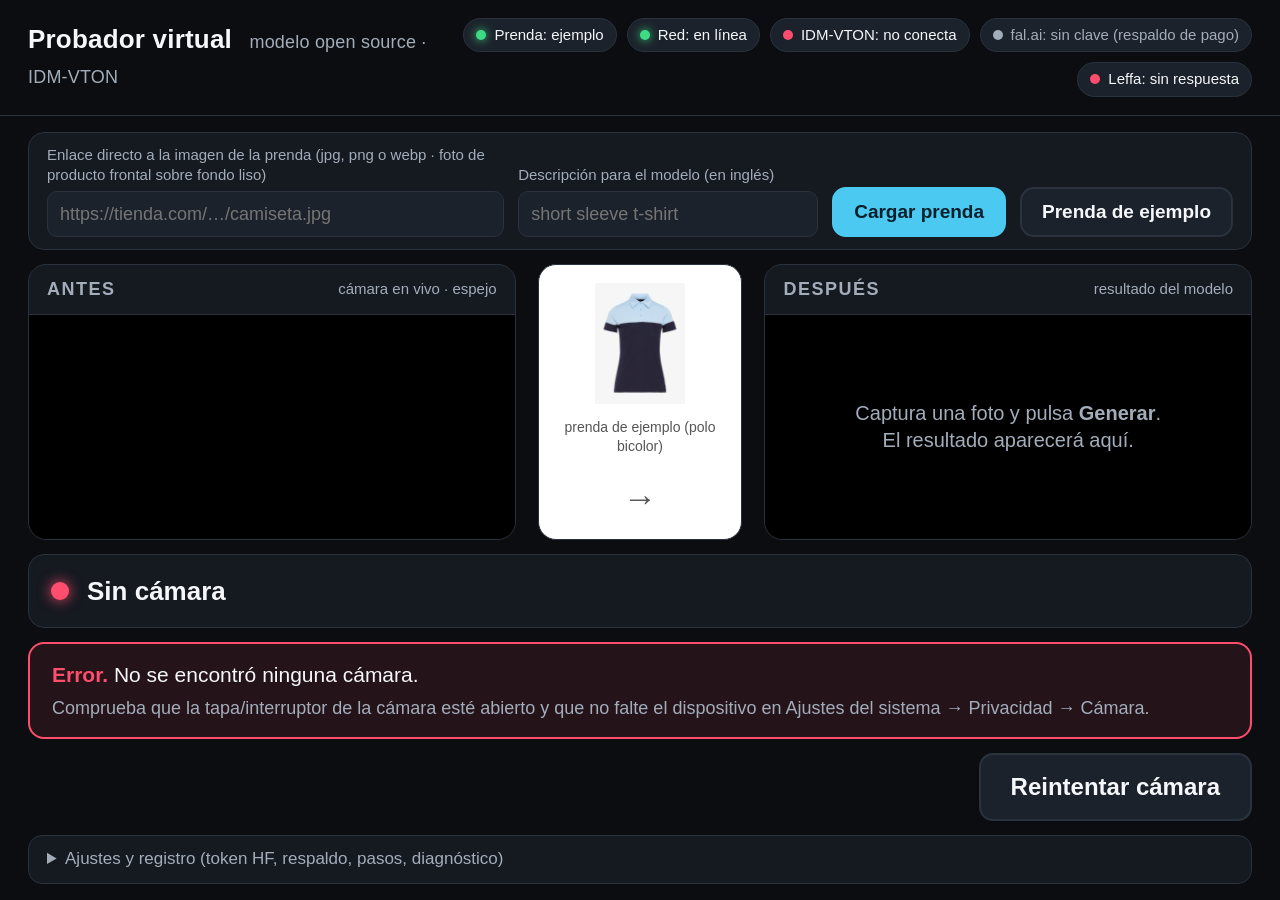
<file: open-source-tryon/custom-garment.html>
<!doctype html>
<html lang="es">
<head>
<meta charset="utf-8">
<meta name="viewport" content="width=device-width, initial-scale=1">
<title>Probador virtual · demo</title>
<link rel="preconnect" href="https://huggingface.co">
<link rel="preconnect" href="https://yisol-idm-vton.hf.space">
<link rel="preconnect" href="https://franciszzj-leffa.hf.space">
<style>
  :root {
    --bg: #0b0d10; --panel: #151920; --panel-2: #1c222b; --line: #2a323d;
    --fg: #f5f7fa; --muted: #a3adba; --accent: #4cc9f0; --accent-fg: #06202b;
    --ok: #3ddc84; --warn: #ffb703; --err: #ff4d6d;
  }
  * { box-sizing: border-box; }
  [hidden] { display: none !important; }
  html, body { height: 100%; margin: 0; }
  body {
    background: var(--bg); color: var(--fg);
    font: 20px/1.35 -apple-system, BlinkMacSystemFont, "Segoe UI", Helvetica, Arial, sans-serif;
    display: flex; flex-direction: column; height: 100vh; /* everything fits on one screen: no scrolling on the projector */
  }
  header {
    display: flex; align-items: center; justify-content: space-between; gap: 16px;
    padding: 18px 28px; border-bottom: 1px solid var(--line);
  }
  header h1 { margin: 0; font-size: 26px; font-weight: 700; letter-spacing: .2px; }
  header h1 small { color: var(--muted); font-weight: 400; font-size: 18px; margin-left: 10px; }
  .pills { display: flex; gap: 10px; flex-wrap: wrap; justify-content: flex-end; }
  .pill {
    display: inline-flex; align-items: center; gap: 8px; padding: 6px 12px; border-radius: 999px;
    background: var(--panel-2); border: 1px solid var(--line); font-size: 15px; color: var(--muted);
  }
  .pill::before { content: ""; width: 10px; height: 10px; border-radius: 50%; background: var(--muted); }
  .pill.ok::before { background: var(--ok); box-shadow: 0 0 10px var(--ok); }
  .pill.warn::before { background: var(--warn); }
  .pill.err::before { background: var(--err); }
  .pill.ok, .pill.warn, .pill.err { color: var(--fg); }

  main { flex: 1; min-height: 0; display: flex; flex-direction: column; gap: 14px; padding: 16px 28px 10px; }
  .stage {
    display: grid; grid-template-columns: minmax(0, 1fr) minmax(150px, .42fr) minmax(0, 1fr);
    grid-template-rows: minmax(0, 1fr); /* the row may shrink below the images' natural size */
    gap: 22px; align-items: stretch; flex: 1; min-height: 0;
  }
  .panel {
    background: var(--panel); border: 1px solid var(--line); border-radius: 18px;
    display: flex; flex-direction: column; overflow: hidden; min-height: 0;
  }
  .panel h2 {
    margin: 0; padding: 12px 18px; font-size: 18px; font-weight: 600; color: var(--muted);
    text-transform: uppercase; letter-spacing: 1.5px; border-bottom: 1px solid var(--line);
    display: flex; justify-content: space-between; align-items: center;
  }
  .panel h2 span { text-transform: none; letter-spacing: 0; font-weight: 400; font-size: 15px; }
  .frame {
    position: relative; flex: 1; min-height: 0; display: flex; align-items: center; justify-content: center;
    background: #000;
  }
  /* Camera preview: mirrored ONLY for the user; the capture is taken unmirrored */
  video#cam { width: 100%; height: 100%; object-fit: contain; transform: scaleX(-1); display: block; }
  /* Sized by JS (layoutGuide) so it matches EXACTLY the 3:4 region that gets captured */
  .guide {
    position: absolute; top: 50%; left: 50%; transform: translate(-50%, -50%);
    width: 0; height: 0;
    border: 2px solid rgba(76, 201, 240, .85); border-radius: 8px;
    box-shadow: 0 0 0 9999px rgba(0, 0, 0, .55); pointer-events: none;
  }
  .guide::after {
    content: "Encuadre 3:4 · hombros y cabeza dentro del marco"; position: absolute; left: 50%; bottom: 10px;
    transform: translateX(-50%); width: max-content; max-width: calc(100% - 12px); text-align: center; font-size: 14px; color: #cfe9f3;
    background: rgba(0, 0, 0, .55); padding: 4px 10px; border-radius: 6px;
  }
  .countdown {
    position: absolute; inset: 0; display: none; align-items: center; justify-content: center;
    font-size: 180px; font-weight: 800; color: #fff; text-shadow: 0 0 40px rgba(0, 0, 0, .8);
    background: rgba(0, 0, 0, .25);
  }
  .countdown.on { display: flex; }
  .frame img { width: 100%; height: 100%; object-fit: contain; display: block; }
  .placeholder {
    color: var(--muted); text-align: center; padding: 30px; font-size: 20px; max-width: 80%;
  }
  .spinner {
    width: 84px; height: 84px; border-radius: 50%; border: 8px solid rgba(255, 255, 255, .12);
    border-top-color: var(--accent); animation: spin 1s linear infinite; margin: 0 auto 22px;
  }
  @keyframes spin { to { transform: rotate(360deg); } }
  .garment { padding: 18px; gap: 14px; justify-content: center; align-items: center; background: #fff; }
  .garment img { width: 100%; min-height: 0; flex: 1; object-fit: contain; border-radius: 10px; }
  .arrow { text-align: center; color: var(--muted); font-size: 34px; padding: 6px 0 0; }

  .statusbar {
    display: flex; align-items: center; gap: 18px; padding: 16px 22px; border-radius: 16px;
    background: var(--panel); border: 1px solid var(--line); font-size: 26px; font-weight: 600;
    min-height: 74px;
  }
  .statusbar .dot { width: 18px; height: 18px; border-radius: 50%; background: var(--muted); flex: none; }
  .statusbar.ok .dot { background: var(--ok); box-shadow: 0 0 14px var(--ok); }
  .statusbar.busy .dot { background: var(--accent); box-shadow: 0 0 14px var(--accent); animation: pulse 1s ease-in-out infinite; }
  .statusbar.warn .dot { background: var(--warn); }
  .statusbar.err .dot { background: var(--err); box-shadow: 0 0 14px var(--err); }
  @keyframes pulse { 50% { opacity: .35; } }
  .statusbar .detail { color: var(--muted); font-weight: 400; font-size: 20px; margin-left: auto; text-align: right; }
  .statusbar .timer { font-variant-numeric: tabular-nums; min-width: 72px; text-align: right; color: var(--accent); }

  .controls { display: flex; gap: 14px; flex-wrap: wrap; align-items: center; }
  button {
    font: inherit; font-size: 24px; font-weight: 700; padding: 0 30px; min-height: 68px; border-radius: 14px;
    border: 2px solid transparent; cursor: pointer; color: var(--fg); background: var(--panel-2);
    border-color: var(--line); transition: transform .05s ease, filter .15s ease;
  }
  button:hover { filter: brightness(1.12); }
  button:active { transform: translateY(1px); }
  button:disabled { opacity: .4; cursor: not-allowed; filter: none; }
  button.primary { background: var(--accent); color: var(--accent-fg); border-color: var(--accent); }
  button.danger { border-color: var(--err); color: var(--err); }
  button kbd {
    font: 600 14px/1 ui-monospace, Menlo, monospace; opacity: .7; margin-left: 12px; padding: 3px 7px;
    border: 1px solid currentColor; border-radius: 6px; vertical-align: middle;
  }
  .spacer { flex: 1; }
  .garmentbar {
    display: flex; gap: 14px; align-items: flex-end; flex-wrap: wrap; padding: 12px 18px; border-radius: 16px;
    background: var(--panel); border: 1px solid var(--line);
  }
  .garmentbar label { display: flex; flex-direction: column; gap: 6px; font-size: 15px; color: var(--muted); }
  .garmentbar .grow { flex: 1; min-width: 320px; }
  .garmentbar .desc { width: 300px; }
  .garmentbar input {
    font: inherit; font-size: 18px; color: var(--fg); background: var(--panel-2); border: 1px solid var(--line);
    border-radius: 10px; padding: 10px 12px; width: 100%;
  }
  button.small { min-height: 50px; font-size: 19px; padding: 0 20px; }
  .garment-caption { font-size: 14px; color: #555; text-align: center; padding: 0 6px; }
  .errorbox {
    display: none; border: 2px solid var(--err); background: rgba(255, 77, 109, .1); border-radius: 16px;
    padding: 16px 22px; font-size: 21px; line-height: 1.4;
  }
  .errorbox.on { display: block; }
  .errorbox strong { color: var(--err); }
  .errorbox .hint { color: var(--muted); font-size: 18px; margin-top: 6px; }
  .errorbox button { display: block; }

  footer { padding: 4px 28px 16px; }
  details { border: 1px solid var(--line); border-radius: 14px; background: var(--panel); }
  summary { cursor: pointer; padding: 12px 18px; font-size: 17px; color: var(--muted); user-select: none; }
  .settings { display: grid; grid-template-columns: repeat(auto-fit, minmax(300px, 1fr)); gap: 14px 22px; padding: 6px 18px 18px; }
  .settings label { display: flex; flex-direction: column; gap: 6px; font-size: 15px; color: var(--muted); }
  .settings input, .settings select {
    font: inherit; font-size: 16px; color: var(--fg); background: var(--panel-2); border: 1px solid var(--line);
    border-radius: 10px; padding: 10px 12px;
  }
  .settings .note { grid-column: 1 / -1; font-size: 14px; color: var(--muted); line-height: 1.5; }
  pre#log {
    margin: 0; padding: 12px 18px; max-height: 120px; overflow: auto; font: 13px/1.45 ui-monospace, Menlo, monospace;
    color: var(--muted); white-space: pre-wrap; border-top: 1px solid var(--line);
  }
  @media (max-width: 1100px) {
    .stage { grid-template-columns: 1fr 1fr; }
    .panel.garment { grid-column: 1 / -1; flex-direction: row; max-height: 160px; }
  }
</style>
</head>
<body>
<header>
  <h1>Probador virtual <small>modelo open source · IDM-VTON</small></h1>
  <div class="pills" id="pills"></div>
</header>

<main>
  <div class="garmentbar" id="garmentBar" hidden>
    <label class="grow">Enlace directo a la imagen de la prenda (jpg, png o webp · foto de producto frontal sobre fondo liso)
      <input id="garmentUrl" type="url" placeholder="https://tienda.com/…/camiseta.jpg" autocomplete="off" spellcheck="false">
    </label>
    <label class="desc">Descripción para el modelo (en inglés)
      <input id="garmentDesc" type="text" placeholder="short sleeve t-shirt" autocomplete="off" spellcheck="false">
    </label>
    <button id="btnLoadGarment" class="primary small">Cargar prenda</button>
    <button id="btnSampleGarment" class="small">Prenda de ejemplo</button>
  </div>

  <section class="stage">
    <div class="panel">
      <h2>Antes <span id="beforeCaption">cámara en vivo · espejo</span></h2>
      <div class="frame">
        <video id="cam" autoplay muted playsinline></video>
        <div class="guide" id="guide"></div>
        <div class="countdown" id="countdown"></div>
        <img id="before" alt="Foto capturada" hidden>
      </div>
    </div>

    <div class="panel garment">
      <img id="garmentImg" alt="Prenda de la demo" src="[data-uri]">
      <div class="garment-caption" id="garmentCaption">prenda de ejemplo</div>
      <div class="arrow" style="color:#555">→</div>
    </div>

    <div class="panel">
      <h2>Después <span id="afterCaption">resultado del modelo</span></h2>
      <div class="frame" id="afterFrame">
        <div class="placeholder" id="afterPlaceholder">Captura una foto y pulsa <b>Generar</b>. El resultado aparecerá aquí.</div>
        <div class="placeholder" id="afterBusy" hidden><div class="spinner"></div><div id="afterBusyText">Generando…</div></div>
        <img id="after" alt="Resultado" hidden>
      </div>
    </div>
  </section>

  <div class="statusbar" id="status">
    <div class="dot"></div>
    <div id="statusText">Iniciando…</div>
    <div class="timer" id="timer"></div>
    <div class="detail" id="statusDetail"></div>
  </div>

  <div class="errorbox" id="errorbox"><strong>Error.</strong> <span id="errorText"></span><div class="hint" id="errorHint"></div>
    <button id="btnOpenSettings" class="small" hidden style="margin-top:12px">Abrir ajustes y pegar la clave de fal.ai</button></div>

  <div class="controls">
    <button id="btnCapture" class="primary" disabled>Capturar foto <kbd>espacio</kbd></button>
    <button id="btnGenerate" class="primary" hidden>Generar <kbd>⏎</kbd></button>
    <button id="btnRetake" hidden>Repetir foto <kbd>R</kbd></button>
    <button id="btnCancel" class="danger" hidden>Cancelar <kbd>esc</kbd></button>
    <button id="btnDownload" hidden>Descargar resultado <kbd>D</kbd></button>
    <span class="spacer"></span>
    <button id="btnCamera" hidden>Reintentar cámara</button>
  </div>
</main>

<footer>
  <details id="settingsBox">
    <summary>Ajustes y registro (token HF, respaldo, pasos, diagnóstico)</summary>
    <div class="settings">
      <label>Token de Hugging Face (opcional, recomendado: más cuota ZeroGPU y prioridad en cola)
        <input id="setHfToken" type="password" placeholder="hf_…" autocomplete="off" spellcheck="false">
      </label>
      <label>X-IP-Token de ZeroGPU (avanzado, opcional): cabecera copiada de DevTools con tu sesión de HF abierta en el Space
        <input id="setIpToken" type="password" placeholder="eyJ…" autocomplete="off" spellcheck="false">
      </label>
      <label>Clave de fal.ai (opcional, respaldo de pago: Leffa en fal)
        <input id="setFalKey" type="password" placeholder="key_id:key_secret" autocomplete="off" spellcheck="false">
      </label>
      <label>Orden de modelos (se prueba el siguiente si uno falla)
        <select id="setOrder">
          <option value="idm,fal,leffa">IDM-VTON → fal (si hay clave) → Leffa</option>
          <option value="fal,idm,leffa">fal (si hay clave) → IDM-VTON → Leffa</option>
          <option value="leffa,idm,fal">Leffa → IDM-VTON → fal (si hay clave)</option>
          <option value="idm">Solo IDM-VTON</option>
        </select>
      </label>
      <label>Pasos de difusión (menos = más rápido)
        <select id="setSteps">
          <option value="20">20 · ~18 s en GPU</option>
          <option value="30" selected>30 · calidad estándar</option>
        </select>
      </label>
      <label>Tiempo máximo por modelo (segundos) antes de pasar al siguiente
        <input id="setTimeout" type="number" min="30" max="600" step="10" value="150">
      </label>
      <label>IDM-VTON alternativo: tu copia del Space en GPU de pago (usuario/nombre) o un Gradio local (URL). Sustituye al Space público y su cuota.
        <input id="setCustomUrl" type="text" placeholder="tu-usuario/IDM-VTON  ·  http://127.0.0.1:7860" autocomplete="off" spellcheck="false">
      </label>
      <div class="note">
        Los valores se guardan solo en este navegador (localStorage). Sin token, la cuota ZeroGPU anónima es de 180 s de GPU al día por IP
        (≈ 4-5 generaciones con IDM-VTON; Leffa exige 180 s libres por llamada, así que en anónimo casi nunca entra).
        Para no depender de esa cuota: (a) duplica <code>yisol/IDM-VTON</code> en tu cuenta de Hugging Face con hardware de pago
        (Duplicate this Space → GPU A10G/L4, ~1 USD/h mientras esté encendido) y escribe <code>tu-usuario/IDM-VTON</code> arriba;
        (b) clave de fal.ai (0,10 USD por imagen, modelo Leffa); (c) hotspot del móvil = IP nueva con cuota limpia.
        Un Gradio local debe lanzarse con <code>demo.launch(strict_cors=False)</code> para aceptar peticiones desde un archivo <code>file://</code>.
      </div>
    </div>
    <pre id="log"></pre>
  </details>
</footer>

<!-- @gradio/client 2.6.0 (ISC license) inlined: no CDN, no network needed to load the page. -->
<script type="module">
//#region \0rolldown/runtime.js
var e = Object.create, t = Object.defineProperty, n = Object.getOwnPropertyDescriptor, r = Object.getOwnPropertyNames, i = Object.getPrototypeOf, a = Object.prototype.hasOwnProperty, o = (e, t) => () => (t || (e((t = { exports: {} }).exports, t), e = null), t.exports), s = (e, i, o, s) => {
	if (i && typeof i == "object" || typeof i == "function") for (var c = r(i), l = 0, u = c.length, d; l < u; l++) d = c[l], !a.call(e, d) && d !== o && t(e, d, {
		get: ((e) => i[e]).bind(null, d),
		enumerable: !(s = n(i, d)) || s.enumerable
	});
	return e;
}, c = (n, r, a) => (a = n == null ? {} : e(i(n)), s(r || !n || !n.__esModule ? t(a, "default", {
	value: n,
	enumerable: !0
}) : a, n)), l = "host", u = "queue/data", d = "queue/join", f = "upload", p = "login", m = "config", h = "info", g = "runtime", _ = "sleeptime", v = "heartbeat", ee = "component_server", te = "reset", ne = "cancel", re = "app_id", ie = "This application is currently busy. Please try again. ", y = "Connection errored out. ", b = "Could not resolve app config. ", x = "Could not get space status. ", ae = "Could not get API info. ", S = "Space metadata could not be loaded. ", C = "Invalid URL. A full URL path is required.", w = "Not authorized to access this space. ", T = "Invalid credentials. Could not login. ", oe = "Login credentials are required to access this space.", E = "Could not access this app (received a 401 response). If it is a private Hugging Face Space, pass a valid Hugging Face token to the `token` option of `Client.connect`. You can generate a token at https://huggingface.co/settings/tokens.", se = (e, t) => `Space "${e}" could not be accessed (received a ${t} response from the Hugging Face API). Check that the Space name is spelled correctly and that the Space exists. If the Space is private, pass a valid Hugging Face token to the \`token\` option of \`Client.connect\`. You can generate a token at https://huggingface.co/settings/tokens.`, ce = "No API information is available for this app. This can happen when the app's `/info` endpoint cannot be reached, or when the app is running a legacy version of Gradio that is not supported by this client. ", le = "This app appears to be running a legacy version of Gradio (3.x or earlier) that communicates over WebSockets, which is not supported by this version of @gradio/client. Please upgrade the app to a newer version of Gradio, or connect to it with @gradio/client version 0.x.", ue = "File system access is only available in Node.js environments", de = "Root URL not found in client config", fe = "Error uploading file";
//#endregion
//#region src/helpers/init_helpers.ts
async function pe(e, t, n) {
	try {
		return (await (await fetch(`https://huggingface.co/api/spaces/${e}/jwt`, { headers: {
			Authorization: `Bearer ${t}`,
			...n ? { Cookie: n } : {}
		} })).json()).token || !1;
	} catch {
		return !1;
	}
}
function D(e) {
	e.hf_token && !e.token && (e.token = e.hf_token, console.warn("The `hf_token` option has been renamed to `token`. Support for `hf_token` will be removed in a future version of @gradio/client."));
}
function me(e) {
	let t = {};
	return e.forEach(({ api_name: e, id: n }) => {
		e && (t[e] = n);
	}), t;
}
function O(e, t, n = !1) {
	let r = new URL(t), i = new URL(e, r), a = i.hostname.endsWith(".colab-user-runtimes.internal") || i.hostname.endsWith(".codatalab-user-runtimes.internal");
	return n || a ? new URL(new URL(e, r).pathname, r).toString().replace(/\/$/, "") : i.hostname === r.hostname ? (i.protocol = r.protocol, i.host = r.host, i.toString().replace(/\/$/, "")) : e;
}
async function he(e, t = !0) {
	let n = this.options.token ? { Authorization: `Bearer ${this.options.token}` } : {};
	if (typeof window < "u" && window.gradio_config && location.origin !== "http://localhost:9876") {
		if (t && window.gradio_config.current_page && (e = e.substring(0, e.lastIndexOf("/"))), window.gradio_config.dev_mode || typeof window < "u" && window?.BUILD_MODE === "dev") {
			let t = I(e, this.deep_link ? m + "?deep_link=" + this.deep_link : m), r = await k(await this.fetch(t, {
				headers: n,
				credentials: this.options.credentials ?? "same-origin"
			}), !!this.options.auth);
			r.root = e || r.root, window.gradio_config = {
				...r,
				current_page: window.gradio_config.current_page
			};
		}
		let r = { ...window.gradio_config };
		return r.root = O(r.root, location.href, r.is_colab), r;
	} else if (e) {
		let t = I(e, this.deep_link ? m + "?deep_link=" + this.deep_link : m), r = await k(await this.fetch(t, {
			headers: n,
			credentials: this.options.credentials ?? "same-origin"
		}), !!this.options.auth);
		return r.root ||= e, r;
	}
	throw Error(b);
}
async function k(e, t) {
	if (e?.status === 401 && !t) {
		let t = null;
		try {
			t = await e.json();
		} catch {
			throw Error(E);
		}
		let n = t?.detail?.auth_message;
		throw Error(n || "Login credentials are required to access this space.");
	} else if (e?.status === 401 && t) throw Error(T);
	if (e?.status === 200) {
		let t = await e.json();
		return t.dependencies?.forEach((e, t) => {
			e.id === void 0 && (e.id = t);
		}), t;
	} else if (e?.status === 401) throw Error(w);
	throw Error(`${b}(received status ${e?.status} when fetching the app config)`);
}
async function A() {
	let { http_protocol: e, host: t } = await F(this.app_reference, this.options.token);
	try {
		if (this.options.auth) {
			let n = await j(e, t, this.options.auth, this.fetch, this.options.token, this.options.credentials);
			n && this.set_cookies(n);
		}
	} catch (e) {
		throw Error(e.message);
	}
}
async function j(e, t, n, r, i, a) {
	let o = new FormData();
	o.append("username", n?.[0]), o.append("password", n?.[1]);
	let s = {};
	i && (s.Authorization = `Bearer ${i}`);
	let c = await r(`${e}//${t}/${p}`, {
		headers: s,
		method: "POST",
		body: o,
		credentials: a ?? "same-origin"
	});
	if (c.status === 200) return c.headers.get("set-cookie");
	throw c.status === 401 ? Error(T) : Error(S);
}
function M(e) {
	if (e.startsWith("http")) {
		let { protocol: t, host: n, pathname: r } = new URL(e);
		return {
			ws_protocol: t === "https:" ? "wss" : "ws",
			http_protocol: t,
			host: n + (r === "/" ? "" : r)
		};
	}
	return {
		ws_protocol: "wss",
		http_protocol: "https:",
		host: new URL(e).host
	};
}
var N = (e) => {
	let t = [];
	return e.split(/,(?=\s*[^\s=;]+=[^\s=;]+)/).forEach((e) => {
		let [n, r] = e.split(";")[0].split("=");
		n && r && t.push(`${n.trim()}=${r.trim()}`);
	}), t;
}, P = /^[a-zA-Z0-9_\-\.]+\/[a-zA-Z0-9_\-\.]+$/, ge = /.*hf\.space\/{0,1}.*$/;
async function F(e, t) {
	let n = {};
	t && (n.Authorization = `Bearer ${t}`);
	let r = e.trim().replace(/\/$/, "");
	if (P.test(r)) {
		let e;
		try {
			e = await fetch(`https://huggingface.co/api/spaces/${r}/${l}`, { headers: n });
		} catch {
			throw Error(S);
		}
		if (e.status === 401 || e.status === 404) throw Error(se(r, e.status));
		let t;
		try {
			t = (await e.json()).host;
		} catch {
			throw Error(S);
		}
		if (!t) throw Error(S);
		return {
			space_id: r,
			...M(t)
		};
	}
	if (ge.test(r)) {
		let { ws_protocol: e, http_protocol: t, host: n } = M(r);
		return {
			space_id: n.split("/")[0].replace(".hf.space", ""),
			ws_protocol: e,
			http_protocol: t,
			host: n
		};
	}
	return {
		space_id: !1,
		...M(r)
	};
}
var I = (...e) => {
	try {
		return e.reduce((e, t) => (e = e.replace(/\/+$/, ""), t = t.replace(/^\/+/, ""), new URL(t, e + "/").toString()));
	} catch {
		throw Error(C);
	}
};
function L(e, t, n) {
	let r = {
		named_endpoints: {},
		unnamed_endpoints: {}
	};
	return Object.keys(e).forEach((i) => {
		(i === "named_endpoints" || i === "unnamed_endpoints") && (r[i] = {}, Object.entries(e[i]).forEach(([e, a]) => {
			let o = a?.parameters ?? [], s = a?.returns ?? [], c = t.dependencies.find((t) => t.api_name === e || t.api_name === e.replace("/", ""))?.id || n[e.replace("/", "")] || -1, l = c === -1 ? void 0 : t.dependencies.find((e) => e.id == c), u = c === -1 ? {
				generator: !1,
				cancel: !1
			} : l?.types;
			if (l && Array.isArray(l.inputs) && l.inputs.length !== o.length) {
				let e = l.inputs.map((e) => t.components.find((t) => t.id === e)?.type);
				try {
					e.forEach((e, t) => {
						e === "state" && o.splice(t, 0, {
							component: "state",
							example: null,
							parameter_default: null,
							parameter_has_default: !0,
							parameter_name: null,
							hidden: !0
						});
					});
				} catch (e) {
					console.error(e);
				}
			}
			let d = (e, t, n, r) => ({
				...e,
				description: ve(e?.type, n),
				type: _e(e?.type, t, n, r) || ""
			});
			r[i][e] = {
				parameters: o.map((e) => d(e, e?.component, e?.serializer, "parameter")),
				returns: s.map((e) => d(e, e?.component, e?.serializer, "return")),
				type: u,
				...a?.oauth_token ? { oauth_token: a.oauth_token } : {}
			};
		}));
	}), r;
}
function _e(e, t, n, r) {
	if (t === "Api") return e.type;
	switch (e?.type) {
		case "string": return "string";
		case "boolean": return "boolean";
		case "number": return "number";
	}
	if (n === "JSONSerializable" || n === "StringSerializable") return "any";
	if (n === "ListStringSerializable") return "string[]";
	if (t === "Image") return r === "parameter" ? "Blob | File | Buffer" : "string";
	if (n === "FileSerializable") return e?.type === "array" ? r === "parameter" ? "(Blob | File | Buffer)[]" : "{ name: string; data: string; size?: number; is_file?: boolean; orig_name?: string}[]" : r === "parameter" ? "Blob | File | Buffer" : "{ name: string; data: string; size?: number; is_file?: boolean; orig_name?: string}";
	if (n === "GallerySerializable") return r === "parameter" ? "[(Blob | File | Buffer), (string | null)][]" : "[{ name: string; data: string; size?: number; is_file?: boolean; orig_name?: string}, (string | null))][]";
}
function ve(e, t) {
	return t === "GallerySerializable" ? "array of [file, label] tuples" : t === "ListStringSerializable" ? "array of strings" : t === "FileSerializable" ? "array of files or single file" : e?.description;
}
function ye(e, t) {
	switch (e.msg) {
		case "send_data": return { type: "data" };
		case "send_hash": return { type: "hash" };
		case "queue_full": return {
			type: "update",
			status: {
				queue: !0,
				message: ie,
				stage: "error",
				code: e.code,
				success: e.success
			}
		};
		case "heartbeat": return { type: "heartbeat" };
		case "unexpected_error": return {
			type: "unexpected_error",
			status: {
				queue: !0,
				message: e.message,
				session_not_found: e.session_not_found,
				stage: "error",
				success: !1
			}
		};
		case "broken_connection": return {
			type: "broken_connection",
			status: {
				queue: !0,
				message: e.message,
				stage: "error",
				success: !1
			}
		};
		case "estimation": return {
			type: "update",
			status: {
				queue: !0,
				stage: t || "pending",
				code: e.code,
				size: e.queue_size,
				position: e.rank,
				eta: e.rank_eta,
				success: e.success
			}
		};
		case "progress": return {
			type: "update",
			status: {
				queue: !0,
				stage: "pending",
				code: e.code,
				progress_data: e.progress_data,
				success: e.success
			}
		};
		case "log": return {
			type: "log",
			data: e
		};
		case "process_generating": return {
			type: "generating",
			status: {
				queue: !0,
				message: e.success ? null : e.output.error,
				stage: e.success ? "generating" : "error",
				code: e.code,
				progress_data: e.progress_data,
				eta: e.average_duration,
				changed_state_ids: e.success ? e.output.changed_state_ids : void 0
			},
			data: e.success ? e.output : null
		};
		case "process_streaming": return {
			type: "streaming",
			status: {
				queue: !0,
				message: e.output.error,
				stage: "streaming",
				time_limit: e.time_limit,
				code: e.code,
				progress_data: e.progress_data,
				changed_state_ids: e.output.changed_state_ids,
				eta: e.eta
			},
			data: e.output
		};
		case "process_completed": return "error" in e.output ? {
			type: "update",
			status: {
				queue: !0,
				title: e.output.title ?? "Error",
				message: e.output.error ?? "An error occurred",
				visible: e.output.visible,
				duration: e.output.duration,
				stage: "error",
				code: e.code,
				success: e.success
			}
		} : {
			type: "complete",
			status: {
				queue: !0,
				message: e.success ? void 0 : e.output.error,
				stage: e.success ? "complete" : "error",
				code: e.code,
				progress_data: e.progress_data,
				changed_state_ids: e.success ? e.output.changed_state_ids : void 0,
				used_cache: e.used_cache,
				cache_duration: e.cache_duration,
				avg_time: e.avg_time
			},
			data: e.success ? e.output : null
		};
		case "process_starts": return {
			type: "update",
			status: {
				queue: !0,
				stage: "pending",
				code: e.code,
				size: e.rank,
				position: 0,
				success: e.success,
				eta: e.eta
			},
			original_msg: "process_starts"
		};
	}
	return {
		type: "none",
		status: {
			stage: "error",
			queue: !0
		}
	};
}
var be = (e = [], t) => {
	let n = t ? t.parameters : [];
	if (Array.isArray(e)) return t && n.length > 0 && e.length > n.length && console.warn("Too many arguments provided for the endpoint."), e;
	let r = [], i = Object.keys(e);
	return n.forEach((t, n) => {
		if (e.hasOwnProperty(t.parameter_name)) r[n] = e[t.parameter_name];
		else if (t.parameter_has_default) r[n] = t.parameter_default;
		else throw Error(`No value provided for required parameter: ${t.parameter_name}`);
	}), i.forEach((e) => {
		if (!n.some((t) => t.parameter_name === e)) throw Error(`Parameter \`${e}\` is not a valid keyword argument. Please refer to the API for usage.`);
	}), r.forEach((e, t) => {
		if (e === void 0 && !n[t].parameter_has_default) throw Error(`No value provided for required parameter: ${n[t].parameter_name}`);
	}), r;
};
//#endregion
//#region src/utils/view_api.ts
async function xe() {
	if (this.api_info) return this.api_info;
	let { token: e } = this.options, { config: t } = this, n = {};
	if (e && (n.Authorization = `Bearer ${e}`), t) try {
		let e, r;
		if (typeof window < "u" && window.gradio_api_info) r = window.gradio_api_info;
		else {
			let i = I(t.root, this.api_prefix, h);
			if (e = await this.fetch(i, {
				headers: n,
				credentials: this.options.credentials ?? "same-origin"
			}), !e.ok) throw Error(y);
			r = await e.json();
		}
		return "api" in r && (r = r.api), r.named_endpoints["/predict"] && !r.unnamed_endpoints[0] && (r.unnamed_endpoints[0] = r.named_endpoints["/predict"]), L(r, t, this.api_map);
	} catch (e) {
		throw Error("Could not get API info. " + e.message);
	}
}
//#endregion
//#region src/utils/upload_files.ts
async function R(e, t, n) {
	let r = {};
	this?.options?.token && (r.Authorization = `Bearer ${this.options.token}`);
	let i = 1e3, a = [], o;
	for (let s = 0; s < t.length; s += i) {
		let c = t.slice(s, s + i), l = new FormData();
		c.forEach((e) => {
			l.append("files", e);
		});
		try {
			let t = n ? `${e}${this.api_prefix}/${f}?upload_id=${n}` : `${e}${this.api_prefix}/${f}`;
			o = await this.fetch(t, {
				method: "POST",
				body: l,
				headers: r,
				credentials: this.options.credentials ?? "same-origin"
			});
		} catch (e) {
			throw Error(y + e.message);
		}
		if (!o.ok) {
			let e = await o.text();
			return { error: `HTTP ${o.status}: ${e}` };
		}
		let u = await o.json();
		u && a.push(...u);
	}
	return { files: a };
}
var z = {
	si: {
		radix: 1e3,
		unit: [
			"b",
			"kb",
			"Mb",
			"Gb",
			"Tb",
			"Pb",
			"Eb",
			"Zb",
			"Yb"
		]
	},
	iec: {
		radix: 1024,
		unit: [
			"b",
			"Kib",
			"Mib",
			"Gib",
			"Tib",
			"Pib",
			"Eib",
			"Zib",
			"Yib"
		]
	},
	jedec: {
		radix: 1024,
		unit: [
			"b",
			"Kb",
			"Mb",
			"Gb",
			"Tb",
			"Pb",
			"Eb",
			"Zb",
			"Yb"
		]
	}
};
function B(e, t = 1, n = "jedec") {
	e = Math.abs(e);
	let { radix: r, unit: i } = z[n] || z.jedec, a = 0;
	for (; e >= r;) e /= r, ++a;
	return `${e.toFixed(t)} ${i[a]}`;
}
//#endregion
//#region src/upload.ts
async function V(e, t, n, r) {
	let i = (Array.isArray(e) ? e : [e]).map((e) => e.blob), a = i.filter((e) => e.size > (r ?? Infinity));
	if (a.length) throw Error(`File(s) exceed the maximum allowed size of ${B(r || Infinity)}: ${a.map((e) => `"${e.name}"`).join(", ")}`);
	return await Promise.all(await this.upload_files(t, i, n).then(async (n) => {
		if (n.error) throw Error(n.error);
		return n.files ? n.files.map((n, r) => {
			let i = n.split("/").map((e) => encodeURIComponent(e)).join("/");
			return new U({
				...e[r],
				path: n,
				url: `${t}${this.api_prefix}/file=${i}`
			});
		}) : [];
	}));
}
async function H(e, t) {
	return e.map((e) => new U({
		path: e.name,
		orig_name: e.name,
		blob: e,
		size: e.size,
		mime_type: e.type,
		is_stream: t
	}));
}
var U = class {
	path;
	url;
	orig_name;
	size;
	blob;
	is_stream;
	mime_type;
	alt_text;
	b64;
	meta = { _type: "gradio.FileData" };
	constructor({ path: e, url: t, orig_name: n, size: r, blob: i, is_stream: a, mime_type: o, alt_text: s, b64: c }) {
		this.path = e, this.url = t, this.orig_name = n, this.size = r, this.blob = t ? void 0 : i, this.is_stream = a, this.mime_type = o, this.alt_text = s, this.b64 = c;
	}
}, Se = class {
	type;
	command;
	meta;
	fileData;
	constructor(e, t) {
		this.type = "command", this.command = e, this.meta = t;
	}
}, Ce = typeof process < "u" && process.versions && process.versions.node;
function we(e, t, n) {
	for (; n.length > 1;) {
		let t = n.shift();
		if (typeof t == "string" || typeof t == "number") e = e[t];
		else throw Error("Invalid key type");
	}
	let r = n.shift();
	if (typeof r == "string" || typeof r == "number") e[r] = t;
	else throw Error("Invalid key type");
}
async function W(e, t = void 0, n = [], r = !1, i = void 0) {
	if (Array.isArray(e)) {
		let a = [];
		return await Promise.all(e.map(async (o, s) => {
			let c = n.slice();
			c.push(String(s));
			let l = await W(e[s], r ? i?.parameters[s]?.component || void 0 : t, c, !1, i);
			a = a.concat(l);
		})), a;
	} else if (globalThis.Buffer && e instanceof globalThis.Buffer || e instanceof Blob) return [{
		path: n,
		blob: e instanceof Blob ? e : new Blob([e]),
		type: t
	}];
	else if (typeof e == "object" && e) {
		let t = [];
		for (let r of Object.keys(e)) {
			let a = [...n, r], o = e[r];
			t = t.concat(await W(o, void 0, a, !1, i));
		}
		return t;
	}
	return [];
}
function Te(e, t) {
	let n = t?.dependencies?.find((t) => t.id == e)?.queue;
	return n == null ? !t.enable_queue : !n;
}
function Ee(e, t) {
	return new Promise((n, r) => {
		let i = new MessageChannel();
		i.port1.onmessage = (({ data: e }) => {
			i.port1.close(), n(e);
		}), window.parent.postMessage(e, t, [i.port2]);
	});
}
function De(e) {
	if (typeof e == "string") {
		if (e.startsWith("http://") || e.startsWith("https://")) return {
			path: e,
			url: e,
			orig_name: e.split("/").pop() ?? "unknown",
			meta: { _type: "gradio.FileData" }
		};
		if (Ce) return new Se("upload_file", {
			path: e,
			name: e,
			orig_path: e
		});
	} else if (typeof File < "u" && e instanceof File) return e;
	else if (globalThis.Buffer && e instanceof globalThis.Buffer) return new Blob([e]);
	else if (e instanceof Blob) return e;
	throw Error("Invalid input: must be a URL, File, Blob, or Buffer object.");
}
function G(e, t, n, r, i = !1) {
	if (r === "input" && !i) throw Error("Invalid code path. Cannot skip state inputs for input.");
	if (r === "output" && i) return e;
	let a = [], o = 0, s = r === "input" ? t.inputs : t.outputs;
	for (let t = 0; t < s.length; t++) {
		let r = s[t];
		if (n.find((e) => e.id === r)?.type === "state") {
			if (i) if (e.length === s.length) {
				let t = e[o];
				a.push(t), o++;
			} else a.push(null);
			else {
				o++;
				continue;
			}
			continue;
		} else {
			let t = e[o];
			a.push(t), o++;
		}
	}
	return a;
}
//#endregion
//#region __vite-browser-external
var Oe = /* @__PURE__ */ o(((e, t) => {
	t.exports = {};
}));
//#endregion
//#region src/utils/handle_blob.ts
async function ke(e, t, n) {
	let r = this;
	await Ae(r, t);
	let i = await W(t, void 0, [], !0, n);
	return (await Promise.all(i.map(async ({ path: t, blob: n, type: i }) => {
		if (!n) return {
			path: t,
			type: i
		};
		let a = await r.upload_files(e, [n]);
		return {
			path: t,
			file_url: a.files && a.files[0],
			type: i,
			name: typeof File < "u" && n instanceof File ? n?.name : void 0
		};
	}))).forEach(({ path: e, file_url: n, type: r, name: i }) => {
		r === "Gallery" ? we(t, n, e) : n && we(t, new U({
			path: n,
			orig_name: i
		}), e);
	}), t;
}
async function Ae(e, t) {
	if (!(e.config?.root || e.config?.root_url)) throw Error(de);
	await je(e, t);
}
async function je(e, t, n = []) {
	for (let r in t) t[r] instanceof Se ? await Me(e, t, r) : typeof t[r] == "object" && t[r] !== null && await je(e, t[r], [...n, r]);
}
async function Me(e, t, n) {
	let r = t[n], i = e.config?.root || e.config?.root_url;
	if (!i) throw Error(de);
	try {
		let a, o;
		if (typeof process < "u" && process.versions && process.versions.node) {
			let e = await Promise.resolve().then(() => /* @__PURE__ */ c(Oe(), 1));
			o = (await Promise.resolve().then(() => /* @__PURE__ */ c(Oe(), 1))).resolve(process.cwd(), r.meta.path), a = await e.readFile(o);
		} else throw Error(ue);
		let s = new Blob([a], { type: "application/octet-stream" }), l = await e.upload_files(i, [s]), u = l.files && l.files[0];
		u && (t[n] = new U({
			path: u,
			orig_name: r.meta.name || ""
		}));
	} catch (e) {
		console.error(fe, e);
	}
}
//#endregion
//#region src/utils/post_data.ts
async function Ne(e, t, n) {
	let r = { "Content-Type": "application/json" };
	this.options.token && (r.Authorization = `Bearer ${this.options.token}`);
	try {
		var i = await this.fetch(e, {
			method: "POST",
			body: JSON.stringify(t),
			headers: {
				...r,
				...n
			},
			credentials: this.options.credentials ?? "same-origin"
		});
	} catch {
		return [{ error: y }, 500];
	}
	let a, o;
	try {
		a = await i.json(), o = i.status;
	} catch (e) {
		a = { error: `Could not parse server response: ${e}` }, o = 500;
	}
	return [a, o];
}
//#endregion
//#region src/utils/predict.ts
async function Pe(e, t = {}) {
	let n = !1, r = !1;
	if (!this.config) throw Error("Could not resolve app config");
	if (typeof e == "number") this.config.dependencies.find((t) => t.id == e);
	else {
		let t = e.replace(/^\//, "");
		this.config.dependencies.find((e) => e.id == this.api_map[t]);
	}
	let i = this.submit(e, t, null, null, !0), a;
	for await (let e of i) {
		if (e.type === "data" && (n = !0, a = e, r)) return a;
		if (e.type === "status") {
			if (e.stage === "error") {
				let { message: t, ...n } = e, r = Error((typeof t == "string" ? t : t && JSON.stringify(t)) || "An unknown error occurred while making a prediction.");
				throw Object.assign(r, n), r;
			}
			if (e.stage === "complete" && (r = !0, n)) return a;
		}
	}
	return a;
}
//#endregion
//#region src/helpers/spaces.ts
async function K(e, t, n) {
	let r = t === "subdomain" ? `https://huggingface.co/api/spaces/by-subdomain/${e}` : `https://huggingface.co/api/spaces/${e}`, i, a;
	try {
		if (i = await fetch(r), a = i.status, a !== 200) throw Error();
		i = await i.json();
	} catch {
		n({
			status: "error",
			load_status: "error",
			message: x,
			detail: "NOT_FOUND"
		});
		return;
	}
	if (!i || a !== 200) return;
	let { runtime: { stage: o }, id: s } = i;
	switch (o) {
		case "STOPPED":
		case "SLEEPING":
			n({
				status: "sleeping",
				load_status: "pending",
				message: "Space is asleep. Waking it up...",
				detail: o
			}), setTimeout(() => {
				K(e, t, n);
			}, 1e3);
			break;
		case "PAUSED":
			n({
				status: "paused",
				load_status: "error",
				message: "This space has been paused by the author. If you would like to try this demo, consider duplicating the space.",
				detail: o,
				discussions_enabled: await Le(s)
			});
			break;
		case "RUNNING":
		case "RUNNING_BUILDING":
			n({
				status: "running",
				load_status: "complete",
				message: "Space is running.",
				detail: o
			});
			break;
		case "BUILDING":
			n({
				status: "building",
				load_status: "pending",
				message: "Space is building...",
				detail: o
			}), setTimeout(() => {
				K(e, t, n);
			}, 1e3);
			break;
		case "APP_STARTING":
			n({
				status: "starting",
				load_status: "pending",
				message: "Space is starting...",
				detail: o
			}), setTimeout(() => {
				K(e, t, n);
			}, 1e3);
			break;
		default:
			n({
				status: "space_error",
				load_status: "error",
				message: "This space is experiencing an issue.",
				detail: o,
				discussions_enabled: await Le(s)
			});
			break;
	}
}
var Fe = async (e, t) => {
	let n = 0;
	return new Promise((r) => {
		K(e, P.test(e) ? "space_name" : "subdomain", (i) => {
			t(i), i.status === "running" || i.status === "error" || i.status === "paused" || i.status === "space_error" ? r() : (i.status === "sleeping" || i.status === "building") && (n < 12 ? (n++, setTimeout(() => {
				Fe(e, t).then(r);
			}, 5e3)) : r());
		});
	});
}, Ie = /^(?=[^]*\b[dD]iscussions{0,1}\b)(?=[^]*\b[dD]isabled\b)[^]*$/;
async function Le(e) {
	try {
		let t = await fetch(`https://huggingface.co/api/spaces/${e}/discussions`, { method: "HEAD" }), n = t.headers.get("x-error-message");
		return !(!t.ok || n && Ie.test(n));
	} catch {
		return !1;
	}
}
async function Re(e, t) {
	let n = {};
	t && (n.Authorization = `Bearer ${t}`);
	try {
		let t = await fetch(`https://huggingface.co/api/spaces/${e}/${g}`, { headers: n });
		if (t.status !== 200) throw Error("Space hardware could not be obtained.");
		let { hardware: r } = await t.json();
		return r.current;
	} catch (e) {
		throw Error(e.message);
	}
}
async function ze(e, t, n) {
	let r = {};
	n && (r.Authorization = `Bearer ${n}`);
	let i = { seconds: t };
	try {
		let t = await fetch(`https://huggingface.co/api/spaces/${e}/${_}`, {
			method: "POST",
			headers: {
				"Content-Type": "application/json",
				...r
			},
			body: JSON.stringify(i)
		});
		if (t.status !== 200) throw Error("Could not set sleep timeout on duplicated Space. Please visit *ADD HF LINK TO SETTINGS* to set a timeout manually to reduce billing charges.");
		return await t.json();
	} catch (e) {
		throw Error(e.message);
	}
}
var Be = [
	"cpu-basic",
	"cpu-upgrade",
	"cpu-xl",
	"t4-small",
	"t4-medium",
	"a10g-small",
	"a10g-large",
	"a10g-largex2",
	"a10g-largex4",
	"a100-large",
	"zero-a10g",
	"h100",
	"h100x8"
];
//#endregion
//#region src/utils/duplicate.ts
async function Ve(e, t) {
	D(t);
	let { token: n, private: r, hardware: i, timeout: a, auth: o } = t;
	if (i && !Be.includes(i)) throw Error(`Invalid hardware type provided. Valid types are: ${Be.map((e) => `"${e}"`).join(",")}.`);
	let { http_protocol: s, host: c } = await F(e, n), l = null;
	if (o) {
		let e = await j(s, c, o, fetch, void 0, t.credentials);
		e && (l = N(e));
	}
	let u = {
		Authorization: `Bearer ${n}`,
		"Content-Type": "application/json",
		...l ? { Cookie: l.join("; ") } : {}
	}, d = (await (await fetch("https://huggingface.co/api/whoami-v2", { headers: u })).json()).name, f = e.split("/")[1], p = { repository: `${d}/${f}` };
	r && (p.private = !0);
	let m;
	try {
		i || (m = await Re(e, n));
	} catch (e) {
		throw Error(S + e.message);
	}
	p.hardware = i || m || "cpu-basic";
	try {
		let r = await fetch(`https://huggingface.co/api/spaces/${e}/duplicate`, {
			method: "POST",
			headers: u,
			body: JSON.stringify(p)
		});
		if (r.status === 409) try {
			return await $.connect(`${d}/${f}`, t);
		} catch (e) {
			throw console.error("Failed to connect Client instance:", e), e;
		}
		else if (r.status !== 200) throw Error(r.statusText);
		let i = await r.json();
		return await ze(`${d}/${f}`, a || 300, n), await $.connect(He(i.url), t);
	} catch (e) {
		throw Error(e);
	}
}
function He(e) {
	let t = e.match(/https:\/\/huggingface.co\/spaces\/([^/]+\/[^/]+)/);
	if (t) return t[1];
}
//#endregion
//#region src/helpers/zerogpu.ts
var Ue = "supports-zerogpu-headers", We = !1;
function Ge() {
	return typeof window < "u" && typeof document < "u" && typeof window.addEventListener == "function";
}
function Ke(e) {
	return e.includes(".dev.") ? `https://moon-${e.split(".")[1]}.dev.spaces.huggingface.tech` : e.endsWith(".hf.space") ? "https://huggingface.co" : null;
}
function qe() {
	if (!Ge() || We) return;
	window.addEventListener("message", (e) => {
		e.data === Ue && (window.supports_zerogpu_headers = !0);
	}), We = !0;
	let e = Ke(window.location.hostname);
	e && window.parent !== window && window.parent.postMessage(Ue, e);
}
//#endregion
//#region ../../node_modules/.pnpm/fetch-event-stream@0.1.6/node_modules/fetch-event-stream/esm/deps/jsr.io/@std/streams/0.221.0/text_line_stream.js
var Je = class extends TransformStream {
	#e = "";
	constructor(e = { allowCR: !1 }) {
		super({
			transform: (t, n) => {
				for (t = this.#e + t;;) {
					let r = t.indexOf("\n"), i = e.allowCR ? t.indexOf("\r") : -1;
					if (i !== -1 && i !== t.length - 1 && (r === -1 || r - 1 > i)) {
						n.enqueue(t.slice(0, i)), t = t.slice(i + 1);
						continue;
					}
					if (r === -1) break;
					let a = t[r - 1] === "\r" ? r - 1 : r;
					n.enqueue(t.slice(0, a)), t = t.slice(r + 1);
				}
				this.#e = t;
			},
			flush: (t) => {
				if (this.#e === "") return;
				let n = e.allowCR && this.#e.endsWith("\r") ? this.#e.slice(0, -1) : this.#e;
				t.enqueue(n);
			}
		});
	}
};
//#endregion
//#region ../../node_modules/.pnpm/fetch-event-stream@0.1.6/node_modules/fetch-event-stream/esm/utils.js
function Ye(e) {
	let t = new TextDecoderStream(), n = new Je({ allowCR: !0 });
	return e.pipeThrough(t).pipeThrough(n);
}
function Xe(e) {
	let t = /[:]\s*/.exec(e), n = t && t.index;
	if (n) return [e.substring(0, n), e.substring(n + t[0].length)];
}
function Ze(e, t, n) {
	e.get(t) || e.set(t, n);
}
//#endregion
//#region ../../node_modules/.pnpm/fetch-event-stream@0.1.6/node_modules/fetch-event-stream/esm/mod.js
async function* Qe(e, t) {
	if (!e.body) return;
	let n = Ye(e.body), r, i = n.getReader(), a;
	for (;;) {
		if (t && t.aborted) return i.cancel();
		if (r = await i.read(), r.done) return;
		if (!r.value) {
			a && (yield a), a = void 0;
			continue;
		}
		let [e, n] = Xe(r.value) || [];
		e === "data" ? (a ||= {}, a[e] = a[e] ? a[e] + "\n" + n : n) : e === "event" ? (a ||= {}, a[e] = n) : e === "id" ? (a ||= {}, a[e] = String(+n) === n ? +n : n) : e === "retry" && (a ||= {}, a[e] = +n || void 0);
	}
}
async function $e(e, t) {
	let n = new Request(e, t);
	Ze(n.headers, "Accept", "text/event-stream"), Ze(n.headers, "Content-Type", "application/json");
	let r = await fetch(n);
	if (!r.ok) throw r;
	return Qe(r, n.signal);
}
//#endregion
//#region src/utils/stream.ts
async function et() {
	let { event_callbacks: e, unclosed_events: t, pending_stream_messages: n, stream_status: r, config: i, jwt: a } = this, o = this;
	if (!i) throw Error("Could not resolve app config");
	r.open = !0;
	let s = null, c = new URLSearchParams({ session_hash: this.session_hash }).toString(), l = new URL(`${i.root}${this.api_prefix}/${u}?${c}`);
	if (a && l.searchParams.set("__sign", a), s = this.stream(l), !s) {
		console.warn("Cannot connect to SSE endpoint: " + l.toString());
		return;
	}
	s.onmessage = async function(a) {
		let s = JSON.parse(a.data);
		if (s.msg === "close_stream") {
			tt(r, o.abort_controller);
			return;
		}
		let c = s.event_id;
		if (!c) await Promise.all(Object.keys(e).map((t) => e[t](s)));
		else if (e[c] && i) {
			s.msg === "process_completed" && [
				"sse",
				"sse_v1",
				"sse_v2",
				"sse_v2.1",
				"sse_v3"
			].includes(i.protocol) && t.delete(c);
			let n = e[c];
			typeof window < "u" && typeof document < "u" && document.visibilityState !== "hidden" ? setTimeout(n, 0, s) : n(s);
		} else n[c] || (n[c] = []), n[c].push(s);
	}, s.onerror = async function(t) {
		console.error(t), await Promise.all(Object.keys(e).map((t) => e[t]({
			msg: "broken_connection",
			message: y
		})));
	};
}
function tt(e, t) {
	e && (e.open = !1, t?.abort());
}
function nt(e, t, n) {
	e[t] ? n.data.forEach((r, i) => {
		let a = rt(i < e[t].length ? e[t][i] : null, r);
		e[t][i] = a, n.data[i] = a;
	}) : (e[t] = [], n.data.forEach((n, r) => {
		e[t][r] = n;
	}));
}
function rt(e, t) {
	return t.forEach(([t, n, r]) => {
		e = it(e, n, t, r);
	}), e;
}
function it(e, t, n, r) {
	if (t.length === 0) {
		if (n === "replace") return r;
		if (n === "append") return e + r;
		throw Error(`Unsupported action: ${n}`);
	}
	let i = e;
	for (let e = 0; e < t.length - 1; e++) i = i[t[e]];
	let a = t[t.length - 1];
	switch (n) {
		case "replace":
			i[a] = r;
			break;
		case "append":
			i[a] += r;
			break;
		case "add":
			Array.isArray(i) ? i.splice(Number(a), 0, r) : i[a] = r;
			break;
		case "delete":
			Array.isArray(i) ? i.splice(Number(a), 1) : delete i[a];
			break;
		default: throw Error(`Unknown action: ${n}`);
	}
	return e;
}
function at(e, t = {}) {
	let n = {
		close: () => {
			console.warn("Method not implemented.");
		},
		onerror: null,
		onmessage: null,
		onopen: null,
		readyState: 0,
		url: e.toString(),
		withCredentials: !1,
		CONNECTING: 0,
		OPEN: 1,
		CLOSED: 2,
		addEventListener: () => {
			throw Error("Method not implemented.");
		},
		dispatchEvent: () => {
			throw Error("Method not implemented.");
		},
		removeEventListener: () => {
			throw Error("Method not implemented.");
		}
	};
	return $e(e, t).then(async (e) => {
		n.readyState = n.OPEN;
		try {
			for await (let t of e) n.onmessage && n.onmessage(t);
			n.readyState = n.CLOSED;
		} catch (e) {
			n.onerror && n.onerror(e), n.readyState = n.CLOSED;
		}
	}).catch((e) => {
		console.error(e), n.onerror && n.onerror(e), n.readyState = n.CLOSED;
	}), n;
}
//#endregion
//#region src/utils/run_history.ts
var ot = "gradio:run-history:", q = `${ot}v2:`, st = `${ot}replay:v2:`, ct = `${ot}destination:v1:`, lt = 100, ut = 8;
function J(e, t) {
	try {
		return e();
	} catch (e) {
		return console.warn("Could not update the run history.", e), t;
	}
}
function dt(e, t = "/gradio_api") {
	return `${e.replace(/\/+$/, "")}${t}/runs`;
}
function Y(e) {
	if (typeof window > "u") return null;
	let t = e?.app_id;
	if (t == null || t === "") return null;
	try {
		return window.localStorage ? `${q}${t}${e?.username ? `:user:${encodeURIComponent(e.username)}` : ""}` : null;
	} catch {
		return null;
	}
}
function ft(e) {
	let t = Y(e);
	return t ? t.replace(q, st) : null;
}
function pt(e) {
	let t = Y(e);
	return t ? t.replace(q, ct) : null;
}
function mt(e) {
	let t = pt(e);
	if (!t) return { type: "browser" };
	try {
		let e = JSON.parse(window.localStorage.getItem(t) || "null");
		return typeof e?.bucket_id == "string" ? e.type === "bucket" ? {
			type: "bucket",
			bucket_id: e.bucket_id
		} : {
			type: "browser",
			bucket_id: e.bucket_id
		} : { type: "browser" };
	} catch {
		return { type: "browser" };
	}
}
function ht(e, t) {
	let n = pt(e);
	n && (t.type === "browser" && !t.bucket_id ? window.localStorage.removeItem(n) : window.localStorage.setItem(n, JSON.stringify(t)), Ct());
}
function gt(e) {
	try {
		let t = JSON.parse(window.localStorage.getItem(e) || "[]");
		return Array.isArray(t) && t.length && Date.parse(t[0]?.started_at) || 0;
	} catch {
		return 0;
	}
}
function _t(e) {
	let t = Object.keys(window.localStorage).filter((e) => e.startsWith(ot)), n = [...t.filter((e) => !e.startsWith(q) && !e.startsWith(st) && !e.startsWith(ct)), ...t.filter((t) => t.startsWith(q) && t !== e).sort((e, t) => gt(t) - gt(e)).slice(ut - 1)];
	for (let e of n) try {
		window.localStorage.removeItem(e), window.sessionStorage.removeItem(e.replace(q, st));
	} catch {}
}
function vt() {
	return typeof crypto < "u" && crypto.randomUUID ? crypto.randomUUID() : `${Date.now()}-${Math.random().toString(36).slice(2)}`;
}
function X(e) {
	let t = /* @__PURE__ */ new WeakSet();
	try {
		return JSON.parse(JSON.stringify(e, (e, n) => {
			if (typeof n == "bigint") return n.toString();
			if (typeof n == "object" && n) {
				if (t.has(n)) return "[Circular]";
				t.add(n);
			}
			return n;
		}));
	} catch {
		return "[Unserializable value]";
	}
}
function Z(e) {
	let t = Y(e);
	if (!t) return [];
	try {
		let e = JSON.parse(window.localStorage.getItem(t) || "[]");
		return Array.isArray(e) ? e : [];
	} catch {
		return [];
	}
}
function yt(e, t) {
	let n = Y(e);
	if (!n) return;
	let r = t.slice(0, lt), i = !1;
	for (; r.length > 0;) try {
		window.localStorage.setItem(n, JSON.stringify(r));
		return;
	} catch {
		if (!i) {
			i = !0, _t(n);
			continue;
		}
		r = r.slice(0, -1);
	}
	try {
		window.localStorage.removeItem(n);
	} catch {}
}
function bt(e) {
	let t = Y(e);
	if (t) {
		try {
			window.localStorage.removeItem(t);
		} catch {}
		Ct();
	}
}
function xt(e, t) {
	yt(e, Z(e).filter((e) => e.id !== t)), Ct();
}
var St = "gradio:run-history-change";
function Ct() {
	if (!(typeof window > "u")) try {
		window.dispatchEvent(new Event(St));
	} catch {}
}
function wt(e) {
	return typeof window > "u" ? () => {} : (window.addEventListener(St, e), window.addEventListener("storage", e), () => {
		window.removeEventListener(St, e), window.removeEventListener("storage", e);
	});
}
function Tt(e, t) {
	let n = ft(e);
	if (n) try {
		window.sessionStorage.setItem(n, JSON.stringify(t));
	} catch {}
}
function Et(e) {
	let t = ft(e);
	if (!t) return null;
	try {
		let e = window.sessionStorage.getItem(t);
		return window.sessionStorage.removeItem(t), e ? JSON.parse(e) : null;
	} catch {
		return null;
	}
}
function Dt(e, t) {
	let n = e.dependencies.find((e) => e.id === t.fn_index || typeof e.api_name == "string" && `/${e.api_name.replace(/^\//, "")}` === t.api_name);
	if (!n) return !1;
	let r = Array.isArray(t.inputs) ? t.inputs : Object.values(t.inputs ?? {}), i = Array.isArray(t.outputs) ? t.outputs : t.outputs === null || t.outputs === void 0 ? [] : [t.outputs], a = (t, n) => {
		for (let [r, i] of t.entries()) {
			let t = e.components.find((e) => e.id === i);
			!t || r >= n.length || t.type !== "state" && (t.props.value = n[r]);
		}
	};
	return a(n.inputs, r), a(n.outputs, i), !0;
}
function Ot(e) {
	let t = Et(e);
	return t ? Dt(e, t) : !1;
}
function kt(e) {
	if (mt(e).type === "bucket") return null;
	let t = Y(e);
	if (!t) return null;
	_t(t);
	let n = {
		id: vt(),
		endpoint: e.endpoint,
		api_name: e.api_name,
		fn_index: e.fn_index,
		page: `${window.location.pathname}${window.location.search}`,
		inputs: X(e.inputs),
		outputs: null,
		...e.input_components ? { input_components: X(e.input_components) } : {},
		...e.output_components ? { output_components: X(e.output_components) } : {},
		status: "running",
		started_at: (/* @__PURE__ */ new Date()).toISOString()
	};
	return yt(e, [n, ...Z(e)]), Ct(), n.id;
}
function At(e, t, n) {
	if (!t) return;
	let r = Z(e), i = r.find((e) => e.id === t);
	i && (i.inputs = X(n), yt(e, r));
}
function jt(e, t, n) {
	if (!t) return;
	let r = Z(e), i = r.find((e) => e.id === t);
	if (!i) return;
	let a = !1;
	if (n.type === "data") i.outputs = X(n.data), Q.set(t, i.outputs);
	else if (n.type === "status" && n.original_msg === "process_starts") Pt(i, n.time);
	else if (n.type === "status" && (n.stage === "generating" || n.stage === "streaming")) i.streamed = !0;
	else if (n.type === "status" && n.stage === "complete") i.status = "completed", Ft(i, n), a = !0;
	else if (n.type === "status" && n.stage === "error") i.status = "failed", i.error = typeof n.message == "string" ? n.message : JSON.stringify(n.message || "Unknown error"), Ft(i, n), a = !0;
	else return;
	if (a) Q.has(t) && (i.outputs = Q.get(t)), Q.delete(t), Nt.delete(t);
	else if (i.streamed) {
		if (Date.now() - (Nt.get(t) ?? 0) < Mt) return;
		Nt.set(t, Date.now()), Q.delete(t);
	}
	yt(e, r);
}
var Mt = 500, Nt = /* @__PURE__ */ new Map(), Q = /* @__PURE__ */ new Map();
function Pt(e, t) {
	if (e.process_started_at) return;
	let n = t || /* @__PURE__ */ new Date();
	e.process_started_at = n.toISOString(), e.queued_ms = Math.max(0, n.getTime() - Date.parse(e.started_at));
}
function Ft(e, t) {
	let n = t.time || /* @__PURE__ */ new Date();
	e.completed_at = n.toISOString(), e.duration_ms = (!e.streamed && typeof t.cache_duration == "number" && t.cache_duration >= 0 ? t.cache_duration * 1e3 : null) ?? Math.max(0, n.getTime() - Date.parse(e.process_started_at || e.started_at));
}
function It(e) {
	return J(() => Z(e), []);
}
function Lt(e) {
	return J(() => mt(e), { type: "browser" });
}
function Rt(e, t) {
	J(() => ht(e, t), void 0);
}
function zt(e) {
	J(() => bt(e), void 0);
}
function Bt(e, t) {
	J(() => xt(e, t), void 0);
}
function Vt(e, t) {
	J(() => Tt(e, t), void 0);
}
function Ht(e) {
	return J(() => Et(e), null);
}
function Ut(e) {
	return J(() => Ot(e), !1);
}
function Wt(e) {
	return J(() => kt(e), null);
}
function Gt(e, t, n) {
	J(() => At(e, t, n), void 0);
}
function Kt(e, t, n) {
	J(() => jt(e, t, n), void 0);
}
function qt(e) {
	return J(() => wt(() => J(e, void 0)), () => {});
}
//#endregion
//#region src/utils/submit.ts
function Jt(e, t = {}, n, r, i, a) {
	try {
		let { token: o } = this.options, { fetch: s, app_reference: c, config: l, session_hash: f, api_info: p, api_map: m, stream_status: h, pending_stream_messages: g, pending_diff_streams: _, event_callbacks: v, unclosed_events: ee, post_data: re, options: b, api_prefix: x } = this, ae = a || { "x-gradio-user": "api" }, S = this;
		if (!p) throw Error(ce);
		if (!l) throw Error("Could not resolve app config");
		let { fn_index: C, endpoint_info: w, dependency: T } = Xt(p, e, m, l), oe = be(t, w), E = l.protocol ?? "ws";
		if (E === "ws") throw Error(le);
		let se = typeof T.api_name == "string" ? `/${T.api_name}` : e, ue = typeof T.api_name == "string" ? `/${T.api_name}` : `Function ${C}`, de = (e) => {
			let t = l.components.find((t) => t.id === e);
			return t ? {
				type: t.type,
				component_class_id: t.component_class_id,
				props: t.props
			} : null;
		}, fe = T.api_visibility === "public", pe = l.run_history !== !1 && this.options.record_history !== !1, D = {
			app_id: l.app_id,
			username: l.username
		}, me = Lt(D), O = {
			...ae,
			...pe && me.type === "bucket" ? { "x-gradio-history-bucket": me.bucket_id } : {}
		}, he = !pe || !fe ? null : Wt({
			...D,
			endpoint: se,
			api_name: ue,
			fn_index: C,
			inputs: G(oe, T, l.components, "input", !0),
			input_components: T.inputs.map(de),
			output_components: T.outputs.map(de)
		}), k, A = "", j = typeof e == "number" ? "/predict" : e, M, N = null, P = !1, ge = {}, F = typeof window < "u" && typeof document < "u" ? new URLSearchParams(window.location.search).toString() : "", I = b?.events?.reduce((e, t) => (e[t] = !0, e), {}) || {};
		function L(e) {
			Kt(D, he, e), (i || I[e.type]) && Ce(e);
		}
		async function _e() {
			let e = {}, t = {};
			e = { event_id: N }, t = {
				event_id: N,
				session_hash: f,
				fn_index: C
			};
			try {
				if (!l) throw Error("Could not resolve app config");
				"event_id" in t && await s(`${l.root}${x}/${ne}`, {
					headers: { "Content-Type": "application/json" },
					method: "POST",
					body: JSON.stringify(t)
				}), await s(`${l.root}${x}/${te}`, {
					headers: { "Content-Type": "application/json" },
					method: "POST",
					body: JSON.stringify(e)
				});
			} catch {
				console.warn("The `/reset` endpoint could not be called. Subsequent endpoint results may be unreliable.");
			}
		}
		let ve = async (e) => {
			await this._resolve_heartbeat(e);
		};
		async function xe(e) {
			if (!l) return;
			let t = e.render_id;
			l.components = [...l.components.filter((e) => e.props.rendered_in !== t), ...e.components], l.dependencies = [...l.dependencies.filter((e) => e.rendered_in !== t), ...e.dependencies];
			let n = l.components.some((e) => e.type === "state"), r = l.dependencies.some((e) => e.targets.some((e) => e[1] === "unload"));
			l.connect_heartbeat = n || r, await ve(l), L({
				type: "render",
				data: e,
				endpoint: j,
				fn_index: C
			});
		}
		let R = this.handle_blob(l.root, oe, w).then(async (e) => {
			let t = G(e, T, l.components, "input", !0);
			if (Gt(D, he, t || []), M = {
				data: t || [],
				event_data: n,
				fn_index: C,
				trigger_id: r,
				...b.oauth_token && w?.oauth_token ? { oauth_token: b.oauth_token } : {}
			}, Te(C, l)) L({
				type: "status",
				endpoint: j,
				stage: "pending",
				queue: !1,
				fn_index: C,
				time: /* @__PURE__ */ new Date()
			}), re(`${l.root}${x}/run${j.startsWith("/") ? j : `/${j}`}${F ? "?" + F : ""}`, {
				...M,
				session_hash: f
			}, O).then(async ([e, t]) => {
				let i = e.data;
				if (t == 200) L({
					type: "data",
					endpoint: j,
					fn_index: C,
					data: G(i, T, l.components, "output", b.with_null_state),
					time: /* @__PURE__ */ new Date(),
					event_data: n,
					trigger_id: r
				}), e.render_config && await xe(e.render_config), L({
					type: "status",
					endpoint: j,
					fn_index: C,
					stage: "complete",
					eta: e.average_duration,
					queue: !1,
					time: /* @__PURE__ */ new Date()
				});
				else {
					let t = e?.error === y;
					L({
						type: "status",
						stage: "error",
						endpoint: j,
						fn_index: C,
						message: e.error,
						broken: t,
						queue: !1,
						time: /* @__PURE__ */ new Date()
					});
				}
			}).catch((e) => {
				L({
					type: "status",
					stage: "error",
					message: e.message,
					endpoint: j,
					fn_index: C,
					queue: !1,
					time: /* @__PURE__ */ new Date()
				});
			});
			else if (E == "sse") {
				L({
					type: "status",
					stage: "pending",
					queue: !0,
					endpoint: j,
					fn_index: C,
					time: /* @__PURE__ */ new Date()
				});
				var i = new URLSearchParams({
					fn_index: C.toString(),
					session_hash: f
				}).toString();
				let e = new URL(`${l.root}${x}/${u}?${F ? F + "&" : ""}${i}`);
				if (this.jwt && e.searchParams.set("__sign", this.jwt), k = this.stream(e), !k) return Promise.reject(/* @__PURE__ */ Error("Cannot connect to SSE endpoint: " + e.toString()));
				k.onmessage = async function(e) {
					let { type: t, status: i, data: a } = ye(JSON.parse(e.data), ge[C]);
					if (t === "update" && i && !P) L({
						type: "status",
						endpoint: j,
						fn_index: C,
						time: /* @__PURE__ */ new Date(),
						...i
					}), i.stage === "error" && (k?.close(), H());
					else if (t === "data") {
						let [e, t] = await re(`${l.root}${x}/queue/data`, {
							...M,
							session_hash: f,
							event_id: N
						}, O);
						t !== 200 && (L({
							type: "status",
							stage: "error",
							message: y,
							queue: !0,
							endpoint: j,
							fn_index: C,
							time: /* @__PURE__ */ new Date()
						}), k?.close(), H());
					} else t === "complete" ? P = i : t === "log" ? L({
						type: "log",
						title: a.title,
						log: a.log,
						level: a.level,
						endpoint: j,
						duration: a.duration,
						visible: a.visible,
						fn_index: C
					}) : (t === "generating" || t === "streaming") && L({
						type: "status",
						time: /* @__PURE__ */ new Date(),
						...i,
						stage: i?.stage,
						queue: !0,
						endpoint: j,
						fn_index: C
					});
					a && (L({
						type: "data",
						time: /* @__PURE__ */ new Date(),
						data: G(a.data, T, l.components, "output", b.with_null_state),
						endpoint: j,
						fn_index: C,
						event_data: n,
						trigger_id: r
					}), P && (L({
						type: "status",
						time: /* @__PURE__ */ new Date(),
						...P,
						stage: i?.stage,
						queue: !0,
						endpoint: j,
						fn_index: C
					}), k?.close(), H()));
				};
			} else if (E == "sse_v1" || E == "sse_v2" || E == "sse_v2.1" || E == "sse_v3") {
				L({
					type: "status",
					stage: "pending",
					queue: !0,
					endpoint: j,
					fn_index: C,
					time: /* @__PURE__ */ new Date()
				});
				let e = "";
				typeof window < "u" && typeof document < "u" && (e = window?.location?.hostname);
				let t = Ke(e);
				return (typeof window < "u" && typeof document < "u" && window.parent != window && t && window.supports_zerogpu_headers ? Ee("zerogpu-headers", t) : Promise.resolve(null)).then((e) => {
					let t = {
						...O,
						...e || {}
					};
					return re(`${l.root}${x}/${d}?${F}`, {
						...M,
						session_hash: f
					}, t);
				}).then(async ([e, t]) => {
					if (e.event_id && (A = e.event_id), t === 503) L({
						type: "status",
						stage: "error",
						message: ie,
						queue: !0,
						endpoint: j,
						fn_index: C,
						time: /* @__PURE__ */ new Date(),
						visible: !0
					}), H();
					else if (t === 422) L({
						type: "status",
						stage: "error",
						message: e.detail,
						queue: !0,
						endpoint: j,
						fn_index: C,
						code: "validation_error",
						time: /* @__PURE__ */ new Date(),
						visible: !0
					}), H();
					else if (t !== 200) {
						let t = e?.error === y;
						L({
							type: "status",
							stage: "error",
							broken: t,
							message: t ? y : e.detail || e.error,
							queue: !0,
							endpoint: j,
							fn_index: C,
							time: /* @__PURE__ */ new Date(),
							visible: !0
						}), H();
					} else {
						N = e.event_id, A = N;
						let t = async function(e) {
							try {
								let { type: t, status: n, data: r, original_msg: i } = ye(e, ge[C]);
								if (t == "heartbeat") return;
								if (t === "update" && n && !P) L({
									type: "status",
									endpoint: j,
									fn_index: C,
									time: /* @__PURE__ */ new Date(),
									original_msg: i,
									...n
								});
								else if (t === "complete") P = n;
								else if (t == "unexpected_error" || t == "broken_connection") {
									console.error("Unexpected error", n?.message);
									let e = t === "broken_connection";
									L({
										type: "status",
										stage: "error",
										message: n?.message || "An Unexpected Error Occurred!",
										queue: !0,
										endpoint: j,
										broken: e,
										session_not_found: n?.session_not_found,
										fn_index: C,
										time: /* @__PURE__ */ new Date()
									});
								} else if (t === "log") {
									L({
										type: "log",
										title: r.title,
										log: r.log,
										level: r.level,
										endpoint: j,
										duration: r.duration,
										visible: r.visible,
										fn_index: C
									});
									return;
								} else (t === "generating" || t === "streaming") && (L({
									type: "status",
									time: /* @__PURE__ */ new Date(),
									...n,
									stage: n?.stage,
									queue: !0,
									endpoint: j,
									fn_index: C
								}), r && T.connection !== "stream" && [
									"sse_v2",
									"sse_v2.1",
									"sse_v3"
								].includes(E) && nt(_, N, r));
								r && (L({
									type: "data",
									time: /* @__PURE__ */ new Date(),
									data: G(r.data, T, l.components, "output", b.with_null_state),
									endpoint: j,
									fn_index: C
								}), r.render_config && await xe(r.render_config), P && (L({
									type: "status",
									time: /* @__PURE__ */ new Date(),
									...P,
									stage: n?.stage,
									queue: !0,
									endpoint: j,
									fn_index: C
								}), H())), (n?.stage === "complete" || n?.stage === "error") && (v[N] && delete v[N], N in _ && delete _[N], H());
							} catch (e) {
								console.error("Unexpected client exception", e), L({
									type: "status",
									stage: "error",
									message: "An Unexpected Error Occurred!",
									queue: !0,
									endpoint: j,
									fn_index: C,
									time: /* @__PURE__ */ new Date()
								}), [
									"sse_v2",
									"sse_v2.1",
									"sse_v3"
								].includes(E) && (tt(h, S.abort_controller), h.open = !1, H());
							}
						};
						N in g && (g[N].forEach((e) => t(e)), delete g[N]), v[N] = t, ee.add(N), h.open || await this.open_stream();
					}
				});
			}
		});
		R.catch((e) => {
			L({
				type: "status",
				stage: "error",
				message: e instanceof Error ? e.message : String(e),
				queue: !Te(C, l),
				endpoint: j,
				fn_index: C,
				time: /* @__PURE__ */ new Date()
			}), H();
		});
		let z = !1, B = [], V = [];
		function H() {
			for (z = !0; V.length > 0;) V.shift()({
				value: void 0,
				done: !0
			});
		}
		function U(e) {
			V.length > 0 ? V.shift()(e) : B.push(e);
		}
		function Se(e) {
			U(Yt(e)), H();
		}
		function Ce(e) {
			U({
				value: e,
				done: !1
			});
		}
		function we() {
			return B.length > 0 ? Promise.resolve(B.shift()) : z ? Promise.resolve({
				value: void 0,
				done: !0
			}) : new Promise((e) => V.push(e));
		}
		let W = {
			[Symbol.asyncIterator]: () => W,
			next: we,
			throw: async (e) => (Se(e), we()),
			return: async () => (H(), {
				value: void 0,
				done: !0
			}),
			cancel: _e,
			send_chunk: (e) => {
				this.post_data(`${l.root}${x}/stream/${A}`, {
					...e,
					session_hash: this.session_hash
				});
			},
			close_stream: () => {
				this.post_data(`${l.root}${x}/stream/${A}/close`, {}), H();
			},
			event_id: () => A,
			wait_for_id: async () => (await R, N)
		};
		return W;
	} catch (e) {
		throw console.error("Submit function encountered an error:", e), e;
	}
}
function Yt(e) {
	return { then: (t, n) => n(e) };
}
function Xt(e, t, n, r) {
	let i, a, o;
	if (typeof t == "number") i = t, a = e.unnamed_endpoints[i], o = r.dependencies.find((e) => e.id == t);
	else {
		let s = t.replace(/^\//, "");
		i = n[s], a = e.named_endpoints[t.trim()] ?? e.named_endpoints[`/${s}`], o = r.dependencies.find((e) => e.id == n[s]);
	}
	if (typeof i != "number" || !o) {
		let e = r.dependencies.filter((e) => e.api_name).map((e) => `"/${e.api_name}"`).join(", ");
		throw Error(`No endpoint matching ${JSON.stringify(t)} was found. ` + (e ? `Valid named endpoints are: ${e}. ` : "This app exposes no named endpoints. ") + "An fn_index (number) of an existing dependency can also be used.");
	}
	return {
		fn_index: i,
		endpoint_info: a,
		dependency: o
	};
}
//#endregion
//#region src/client.ts
var $ = class {
	app_reference;
	options;
	deep_link = null;
	config;
	api_prefix = "";
	api_info;
	api_map = {};
	session_hash = Math.random().toString(36).substring(2);
	jwt = !1;
	last_status = {};
	cookies = null;
	stream_status = { open: !1 };
	closed = !1;
	pending_stream_messages = {};
	pending_diff_streams = {};
	event_callbacks = {};
	unclosed_events = /* @__PURE__ */ new Set();
	heartbeat_event = null;
	abort_controller = null;
	stream_instance = null;
	current_payload;
	get_url_config(e = null) {
		if (!this.config) throw Error(b);
		e === null && (e = window.location.href);
		let t = (e) => e.replace(/^\/+|\/+$/g, ""), n = t(new URL(this.config.root).pathname), r = t(new URL(e).pathname), i;
		return i = r.startsWith(n) ? t(r.substring(n.length)) : "", this.get_page_config(i);
	}
	get_page_config(e) {
		if (!this.config) throw Error(b);
		let t = this.config;
		return e in t.page || (e = ""), {
			...t,
			current_page: e,
			layout: t.page[e].layout,
			components: t.components.filter((n) => t.page[e].components.includes(n.id)),
			dependencies: this.config.dependencies.filter((n) => t.page[e].dependencies.includes(n.id))
		};
	}
	fetch(e, t) {
		let n = new Headers(t?.headers || {});
		return this && this.cookies && n.append("Cookie", this.cookies), this && this.options.headers && new Headers(this.options.headers).forEach((e, t) => {
			n.append(t, e);
		}), fetch(e, {
			...t,
			headers: n
		});
	}
	stream(e) {
		let t = new Headers();
		return this && this.cookies && t.append("Cookie", this.cookies), this && this.options.headers && new Headers(this.options.headers).forEach((e, n) => {
			t.append(n, e);
		}), this && this.options.token && t.append("Authorization", `Bearer ${this.options.token}`), this.abort_controller = new AbortController(), this.stream_instance = at(e.toString(), {
			credentials: this.options.credentials ?? "same-origin",
			headers: t,
			signal: this.abort_controller.signal
		}), this.stream_instance;
	}
	view_api;
	upload_files;
	upload;
	handle_blob;
	post_data;
	submit;
	predict;
	open_stream;
	resolve_config;
	resolve_cookies;
	constructor(e, t = { events: ["data"] }) {
		this.app_reference = e, this.deep_link = t.query_params?.deep_link || null, t.events ||= ["data"], D(t), this.options = t, this.current_payload = {}, t.cookies && (this.cookies = t.cookies), this.view_api = xe.bind(this), this.upload_files = R.bind(this), this.handle_blob = ke.bind(this), this.post_data = Ne.bind(this), this.submit = Jt.bind(this), this.predict = Pe.bind(this), this.open_stream = et.bind(this), this.resolve_config = he.bind(this), this.resolve_cookies = A.bind(this), this.upload = V.bind(this), this.fetch = this.fetch.bind(this), this.handle_space_success = this.handle_space_success.bind(this), this.stream = this.stream.bind(this);
	}
	async init() {
		qe(), this.options.auth && await this.resolve_cookies(), await this._resolve_config().then((e) => e?.config && this._resolve_heartbeat(e.config));
		try {
			this.api_info = await this.view_api();
		} catch (e) {
			console.error(e.message);
		}
		this.api_map = me(this.config?.dependencies || []);
	}
	async _resolve_heartbeat(e) {
		if (e && (this.config = e, this.api_prefix = e.api_prefix || "", this.config && this.config.connect_heartbeat && this.config.space_id && this.options.token && (this.jwt = await pe(this.config.space_id, this.options.token, this.cookies))), e.space_id && this.options.token && (this.jwt = await pe(e.space_id, this.options.token)), this.config && this.config.connect_heartbeat) {
			let e = new URL(`${this.config.root}${this.api_prefix}/${v}/${this.session_hash}`);
			this.jwt && e.searchParams.set("__sign", this.jwt), this.heartbeat_event ||= this.stream(e);
		}
	}
	static async connect(e, t = { events: ["data"] }) {
		let n = new this(e, t);
		return t.session_hash && (n.session_hash = t.session_hash), await n.init(), n;
	}
	async reconnect() {
		let e = new URL(`${this.config.root}${this.api_prefix}/${re}`), t;
		try {
			let n = await this.fetch(e);
			if (!n.ok) throw Error();
			t = (await n.json()).app_id;
		} catch {
			return "broken";
		}
		return t === this.config.app_id ? "connected" : "changed";
	}
	close() {
		this.closed = !0, tt(this.stream_status, this.abort_controller);
	}
	async refresh() {
		if (!this.config) throw Error(b);
		let e = await this.resolve_config(this.config.root, !1);
		if (!e) throw Error(b);
		this.config = e, this.api_prefix = e.api_prefix || "", this.api_map = me(e.dependencies || []);
		try {
			this.api_info = await this.view_api();
		} catch (e) {
			console.error(ae + e.message);
		}
		return this.get_url_config();
	}
	set_current_payload(e) {
		this.current_payload = e;
	}
	static async duplicate(e, t = { events: ["data"] }) {
		return Ve(e, t);
	}
	async _resolve_config() {
		let { http_protocol: e, host: t, space_id: n } = await F(this.app_reference, this.options.token), { status_callback: r } = this.options;
		n && r && await Fe(n, r);
		let i;
		try {
			let n = `${e}//${t}`;
			if (i = await this.resolve_config(n), !i) throw Error(b);
			return this.config_success(i);
		} catch (e) {
			if (n && r) K(n, P.test(n) ? "space_name" : "subdomain", this.handle_space_success);
			else throw r && r({
				status: "error",
				message: "Could not load this space.",
				load_status: "error",
				detail: "NOT_FOUND"
			}), e instanceof Error ? e : Error(String(e));
		}
	}
	async config_success(e) {
		if (this.config = e, this.api_prefix = e.api_prefix || "", e.run_history === !1 && zt({
			app_id: e.app_id,
			username: e.username
		}), this.config.auth_required) return this.prepare_return_obj();
		try {
			this.api_info = await this.view_api();
		} catch (e) {
			console.error(ae + e.message);
		}
		return this.prepare_return_obj();
	}
	async handle_space_success(e) {
		if (!this) throw Error(b);
		let { status_callback: t } = this.options;
		if (t && t(e), e.status === "running") try {
			if (this.config = await this._resolve_config(), this.api_prefix = this?.config?.api_prefix || "", !this.config) throw Error(b);
			return await this.config_success(this.config);
		} catch (e) {
			throw t && t({
				status: "error",
				message: "Could not load this space.",
				load_status: "error",
				detail: "NOT_FOUND"
			}), e;
		}
	}
	async component_server(e, t, n) {
		if (!this.config) throw Error(b);
		let r = {}, { token: i } = this.options, { session_hash: a } = this;
		i && (r.Authorization = `Bearer ${this.options.token}`);
		let o, s = this.config.components.find((t) => t.id === e);
		o = s?.props?.root_url ? s.props.root_url : this.config.root;
		let c;
		if (typeof n == "object" && n && "binary" in n) {
			let r = n;
			c = new FormData();
			for (let e in r.data) e !== "binary" && c.append(e, r.data[e]);
			c.set("component_id", e.toString()), c.set("fn_name", t), c.set("session_hash", a);
		} else c = JSON.stringify({
			data: n,
			component_id: e,
			fn_name: t,
			session_hash: a
		}), r["Content-Type"] = "application/json";
		i && (r.Authorization = `Bearer ${i}`);
		try {
			let e = await this.fetch(`${o}${this.api_prefix}/${ee}/`, {
				method: "POST",
				body: c,
				headers: r,
				credentials: this.options.credentials ?? "same-origin"
			});
			if (!e.ok) throw Error("Could not connect to component server: " + e.statusText);
			return await e.json();
		} catch (e) {
			console.warn(e);
		}
	}
	set_cookies(e) {
		this.cookies = N(e).join("; ");
	}
	prepare_return_obj() {
		return {
			config: this.config,
			predict: this.predict,
			submit: this.submit,
			view_api: this.view_api,
			component_server: this.component_server
		};
	}
};
async function Zt(e, t = { events: ["data"] }) {
	return await $.connect(e, t);
}
async function Qt(e, t) {
	return await $.duplicate(e, t);
}
//#endregion
//#region src/utils/bucket_sync.ts
var $t = /^[a-zA-Z0-9_.-]+\/[a-zA-Z0-9_.-][a-zA-Z0-9_./-]*$/;
function en(e) {
	return $t.test(e) ? !e.split("/").some((e) => e === "" || e === "." || e === "..") : !1;
}
function tn(e, t, n) {
	let r = n ? `?${new URLSearchParams(n)}` : "", i = e.replace(/\/+$/, "");
	return i ? `${i}/gradio_api/run-history/${t}${r}` : typeof document < "u" && document.baseURI ? new URL(`gradio_api/run-history/${t}${r}`, document.baseURI).toString() : `gradio_api/run-history/${t}${r}`;
}
async function nn(e) {
	try {
		let t = await e.json();
		return typeof t?.detail == "string" ? t.detail : `${e.status}`;
	} catch {
		return `${e.status}`;
	}
}
async function rn(e, t, n, r) {
	try {
		let i = await fetch(e, {
			credentials: "include",
			...t
		});
		return i.ok ? {
			ok: !0,
			status: i.status,
			data: r(await i.json())
		} : {
			ok: !1,
			status: i.status,
			data: n,
			detail: await nn(i)
		};
	} catch (e) {
		return {
			ok: !1,
			status: 0,
			data: n,
			detail: String(e)
		};
	}
}
async function an(e, t) {
	return en(t) ? rn(tn(e, "connect"), {
		method: "POST",
		headers: { "Content-Type": "application/json" },
		body: JSON.stringify({ bucket_id: t })
	}, null, () => null) : {
		ok: !1,
		status: 422,
		data: null,
		detail: "invalid bucket id"
	};
}
async function on(e) {
	return rn(tn(e, "buckets"), {}, [], (e) => Array.isArray(e?.buckets) ? e.buckets : []);
}
async function sn(e, t) {
	return rn(tn(e, "records", { bucket: t }), {}, [], (e) => Array.isArray(e?.records) ? e.records : []);
}
function cn(e, t, n, r, i) {
	return tn(e, `records/${encodeURIComponent(n)}/${encodeURIComponent(r)}/assets/${encodeURIComponent(i)}`, { bucket: t });
}
//#endregion

window.__gradio = { Client: $, FileData: U, MISSING_CREDENTIALS_MSG: oe, apply_run_history_replay: Ut, asset_url: cn, clear_run_history: zt, client: Zt, connect_bucket: an, consume_run_history_replay: Ht, delete_run_history: Bt, duplicate: Qt, handle_file: De, is_valid_bucket_id: en, list_bucket_records: sn, list_user_buckets: on, on_run_history_change: qt, predict: Pe, prepare_files: H, read_run_history: It, read_run_history_storage: Lt, run_history_url: dt, set_run_history_storage: Rt, stage_run_history_replay: Vt, submit: Jt, upload: V, upload_files: R };

</script>

<script type="module">
// ================================================================
// Demo configuration
// ================================================================
const GARMENT_URL_ENABLED = true; // set by build.mjs: false for index.html, true for custom-garment.html
const GARMENT_TYPE = "upper_body"; // the IDM-VTON Space auto-masks the upper body only
const EMBEDDED_GARMENT = {
  dataUrl: document.getElementById("garmentImg").getAttribute("src"),
  // IDM-VTON uses this description in its prompt ("model is wearing …"). Change it if you swap the embedded garment.
  description: "navy and light blue color-block short sleeve polo shirt",
  label: "prenda de ejemplo (polo bicolor)",
};
const DEFAULT_URL_DESCRIPTION = "short sleeve t-shirt";
// Current garment: blob/dataUrl when we hold the pixels; only url when the Space has to download it itself
const currentGarment = { blob: null, dataUrl: null, url: null, source: "embedded", label: EMBEDDED_GARMENT.label, pending: null };
function garmentDescription() {
  if (currentGarment.source === "embedded") return EMBEDDED_GARMENT.description;
  return (els.garmentDesc.value || "").trim() || DEFAULT_URL_DESCRIPTION;
}

const BACKENDS = {
  idm: {
    id: "idm", label: "IDM-VTON", kind: "gradio", space: "yisol/IDM-VTON",
    endpoint: "/tryon",
    // Signature verified against the Space's /info (Gradio 4.24):
    // dict(ImageEditor), garm_img, garment_des, is_checked(auto-mask), is_checked_crop, denoise_steps, seed
    args: ({ person, garment, steps }) => [
      { background: person, layers: [], composite: null }, garment, garmentDescription(), true, false, steps, 42,
    ],
    pick: (data) => data[0],
    minSteps: 10,
  },
  leffa: {
    id: "leffa", label: "Leffa", kind: "gradio", space: "franciszzj/Leffa",
    endpoint: "/leffa_predict_vt",
    // Signature verified against /gradio_api/info (Gradio 5.38): src, ref, ref_acceleration, step(>=30), scale, seed, vt_model_type, vt_garment_type, vt_repaint
    args: ({ person, garment, steps }) => [person, garment, false, Math.max(30, steps), 2.5, 42, "viton_hd", GARMENT_TYPE, false],
    pick: (data) => data[0],
    minSteps: 30,
  },
  fal: {
    id: "fal", label: "fal.ai (Leffa)", kind: "fal", model: "fal-ai/leffa/virtual-tryon",
  },
};

const OUT_W = 768, OUT_H = 1024; // native model resolution (3:4)

// ================================================================
// Persistent settings
// ================================================================
const LS = (k, d = "") => localStorage.getItem("vton." + k) ?? d;
const settings = {
  get hfToken() { return LS("hfToken").trim(); },
  get falKey() { return LS("falKey").trim(); },
  get ipToken() { return LS("ipToken").trim(); },
  get order() { return LS("order", "idm,fal,leffa").split(",").filter(Boolean); },
  get steps() { return Number(LS("steps", "30")) || 30; },
  get timeoutSec() { return Math.min(600, Math.max(30, Number(LS("timeout", "150")) || 150)); },
  get customUrl() { return LS("customUrl").trim(); },
};
const bind = (id, key) => {
  const el = document.getElementById(id);
  el.value = LS(key, el.value);
  el.addEventListener("change", () => { localStorage.setItem("vton." + key, el.value); log(`ajuste ${key} actualizado`); });
};
bind("setHfToken", "hfToken"); bind("setIpToken", "ipToken"); bind("setFalKey", "falKey"); bind("setOrder", "order");
bind("setSteps", "steps"); bind("setTimeout", "timeout"); bind("setCustomUrl", "customUrl");

// ================================================================
// UI helpers
// ================================================================
const $ = (id) => document.getElementById(id);
const els = {
  cam: $("cam"), guide: $("guide"), countdown: $("countdown"), before: $("before"), beforeCaption: $("beforeCaption"),
  after: $("after"), afterCaption: $("afterCaption"), afterPlaceholder: $("afterPlaceholder"), afterBusy: $("afterBusy"), afterBusyText: $("afterBusyText"),
  status: $("status"), statusText: $("statusText"), statusDetail: $("statusDetail"), timer: $("timer"),
  errorbox: $("errorbox"), errorText: $("errorText"), errorHint: $("errorHint"), pills: $("pills"), log: $("log"),
  btnCapture: $("btnCapture"), btnGenerate: $("btnGenerate"), btnRetake: $("btnRetake"), btnCancel: $("btnCancel"),
  btnDownload: $("btnDownload"), btnCamera: $("btnCamera"), btnOpenSettings: $("btnOpenSettings"), settingsBox: $("settingsBox"), setFalKey: $("setFalKey"),
  garmentBar: $("garmentBar"), garmentUrl: $("garmentUrl"), garmentDesc: $("garmentDesc"), btnLoadGarment: $("btnLoadGarment"),
  btnSampleGarment: $("btnSampleGarment"), garmentImg: $("garmentImg"), garmentCaption: $("garmentCaption"),
};

const logLines = [];
function log(msg) {
  const line = `${new Date().toLocaleTimeString("es-CO", { hour12: false })}  ${msg}`;
  logLines.push(line); if (logLines.length > 300) logLines.shift();
  els.log.textContent = logLines.join("\n"); els.log.scrollTop = els.log.scrollHeight;
  console.log("[probador]", msg);
}

const app = { state: "boot", stream: null, photoBlob: null, photoDataUrl: null, resultBlob: null, resultUrl: null, abort: null, timer: null, t0: 0 };
window.__vton = app; // for diagnostics
app.garment = currentGarment;

function setStatus(kind, text, detail = "") {
  els.status.className = "statusbar " + kind;
  els.statusText.textContent = text;
  els.statusDetail.textContent = detail;
}
function showError(text, hint = "", kind = "") {
  els.errorText.textContent = text; els.errorHint.textContent = hint;
  els.btnOpenSettings.hidden = kind !== "quota";
  els.errorbox.classList.add("on");
  log("ERROR: " + text + (hint ? " | " + hint : ""));
}
function clearError() { els.errorbox.classList.remove("on"); }

function show(el, on) { el.hidden = !on; }
function setState(state) {
  app.state = state;
  const s = (name) => state === name;
  show(els.btnCapture, s("camera-ready") || s("countdown")); els.btnCapture.disabled = !s("camera-ready");
  show(els.btnGenerate, s("captured") || s("done") || s("error-gen"));
  show(els.btnRetake, s("captured") || s("generating") || s("done") || s("error-gen"));
  show(els.btnCancel, s("generating"));
  show(els.btnDownload, s("done"));
  show(els.btnCamera, s("camera-error"));
  // "Before" panel: live video or still photo
  const live = s("camera-request") || s("camera-ready") || s("countdown") || s("camera-error");
  els.cam.style.display = live ? "block" : "none";
  els.guide.style.display = live && !s("camera-error") ? "block" : "none";
  show(els.before, !live && !!app.photoDataUrl);
  els.beforeCaption.textContent = live ? "cámara en vivo · espejo" : "foto enviada al modelo · sin espejo";
  // "After" panel
  show(els.afterPlaceholder, !s("generating") && !s("done"));
  show(els.afterBusy, s("generating"));
  show(els.after, s("done"));
}

function startTimer() {
  app.t0 = performance.now(); stopTimer();
  app.timer = setInterval(() => { els.timer.textContent = `${Math.floor((performance.now() - app.t0) / 1000)} s`; }, 250);
  els.timer.textContent = "0 s";
}
function stopTimer() { if (app.timer) clearInterval(app.timer); app.timer = null; }

const sleep = (ms, signal) => new Promise((res, rej) => {
  const t = setTimeout(res, ms);
  signal?.addEventListener("abort", () => { clearTimeout(t); rej(new DOMException("Cancelado", "AbortError")); }, { once: true });
});
function withTimeout(promise, ms, what) {
  return new Promise((res, rej) => {
    const t = setTimeout(() => rej(new Error(`${what}: tiempo agotado (${Math.round(ms / 1000)} s)`)), ms);
    promise.then((v) => { clearTimeout(t); res(v); }, (e) => { clearTimeout(t); rej(e); });
  });
}
function dataUrlToBlob(dataUrl) {
  const [head, b64] = dataUrl.split(",");
  const mime = /data:([^;]+)/.exec(head)?.[1] || "application/octet-stream";
  const bin = atob(b64); const bytes = new Uint8Array(bin.length);
  for (let i = 0; i < bin.length; i++) bytes[i] = bin.charCodeAt(i);
  return new Blob([bytes], { type: mime });
}
// ================================================================
// Garment: embedded by default; optionally loaded from a URL (custom-garment.html)
// ================================================================
function setGarment(next) {
  Object.assign(currentGarment, { blob: null, dataUrl: null, url: null }, next);
  els.garmentImg.src = currentGarment.dataUrl || currentGarment.url || EMBEDDED_GARMENT.dataUrl;
  els.garmentCaption.textContent = currentGarment.label;
  pill("garment", `Prenda: ${currentGarment.source === "embedded" ? "ejemplo" : "enlace"}`, "ok");
  log(`prenda: ${currentGarment.label}`);
}
function useEmbeddedGarment() {
  setGarment({ blob: dataUrlToBlob(EMBEDDED_GARMENT.dataUrl), dataUrl: EMBEDDED_GARMENT.dataUrl, source: "embedded", label: EMBEDDED_GARMENT.label });
}
async function fetchImageBlob(url) {
  const r = await fetch(url, { mode: "cors", credentials: "omit", referrerPolicy: "no-referrer", cache: "no-store" });
  if (!r.ok) throw new Error(`HTTP ${r.status}`);
  const blob = await r.blob();
  if (!blob.type.startsWith("image/")) throw new Error(`no es una imagen (${blob.type || "tipo desconocido"})`);
  return blob;
}
// Public image proxy that adds CORS headers (same one the main app uses). It pads to 3:4 on white too, but we normalize locally anyway.
const proxyUrl = (url) => `https://images.weserv.nl/?url=${encodeURIComponent(url)}&w=${OUT_W}&h=${OUT_H}&fit=contain&bg=white&cbg=white&output=jpg&q=92`;
function blobToImage(blob) {
  return new Promise((res, rej) => {
    const u = URL.createObjectURL(blob); const img = new Image();
    img.onload = () => { URL.revokeObjectURL(u); res(img); };
    img.onerror = () => { URL.revokeObjectURL(u); rej(new Error("no se pudo decodificar la imagen")); };
    img.src = u;
  });
}
// 768x1024 JPEG with the garment centered on white: the layout the models were trained on
async function normalizeGarment(blob) {
  const img = await blobToImage(blob);
  const canvas = document.createElement("canvas"); canvas.width = OUT_W; canvas.height = OUT_H;
  const ctx = canvas.getContext("2d"); ctx.fillStyle = "#fff"; ctx.fillRect(0, 0, OUT_W, OUT_H); ctx.imageSmoothingQuality = "high";
  const s = Math.min(OUT_W / img.naturalWidth, OUT_H / img.naturalHeight) * 0.96;
  const w = Math.round(img.naturalWidth * s), h = Math.round(img.naturalHeight * s);
  ctx.drawImage(img, Math.round((OUT_W - w) / 2), Math.round((OUT_H - h) / 2), w, h);
  return { blob: await new Promise((r) => canvas.toBlob(r, "image/jpeg", 0.92)), dataUrl: canvas.toDataURL("image/jpeg", 0.92) };
}
// Can the browser at least display it (no CORS needed)? Then the Space can still download it server-side.
const probeImage = (url) => new Promise((res) => { const img = new Image(); img.onload = () => res(true); img.onerror = () => res(false); img.referrerPolicy = "no-referrer"; img.src = url; });

async function loadGarmentFromUrl(rawUrl) {
  const url = (rawUrl || "").trim();
  if (!/^https?:\/\/\S+$/i.test(url)) {
    showError("El enlace de la prenda debe empezar por http:// o https://", "Copia la dirección directa de la imagen (clic derecho → Copiar dirección de la imagen), no la de la página del producto.");
    return false;
  }
  clearError(); els.btnLoadGarment.disabled = true; pill("garment", "Prenda: cargando…", "warn"); els.garmentCaption.textContent = "cargando enlace…";
  const run = (async () => {
    let lastErr = null;
    for (const [how, fn] of [["descarga directa", () => fetchImageBlob(url)], ["proxy images.weserv.nl", () => fetchImageBlob(proxyUrl(url))]]) {
      try {
        const raw = await withTimeout(fn(), 15000, how);
        const norm = await normalizeGarment(raw);
        setGarment({ blob: norm.blob, dataUrl: norm.dataUrl, url, source: how, label: `enlace · ${how} · ${OUT_W}×${OUT_H}` });
        localStorage.setItem("vton.garmentUrl", url);
        return true;
      } catch (e) { lastErr = e; log(`prenda: ${how} falló (${e.message})`); }
    }
    if (await probeImage(url)) {
      setGarment({ url, source: "descarga en el servidor", label: "enlace · la descargará el modelo · sin normalizar" });
      localStorage.setItem("vton.garmentUrl", url);
      setStatus("warn", "Prenda cargada sin normalizar", "Si la imagen no es 3:4 puede salir deformada");
      return true;
    }
    showError(`No se pudo cargar la prenda desde el enlace (${lastErr?.message || "sin detalle"}).`, "Debe ser un enlace directo a una imagen jpg/png/webp. Sigue disponible la prenda de ejemplo.");
    useEmbeddedGarment();
    return false;
  })();
  currentGarment.pending = run;
  try { return await run; } finally { currentGarment.pending = null; els.btnLoadGarment.disabled = false; }
}

// ================================================================
// Camera
// ================================================================
function cameraErrorInfo(e) {
  const n = e?.name || "";
  if (n === "NotAllowedError" || n === "SecurityError")
    return ["Permiso de cámara denegado.", "En Chrome: clic en el icono a la izquierda de la URL → Cámara → Permitir, y luego «Reintentar cámara». Si abriste el archivo por doble clic, el permiso se pide para file://."];
  if (n === "NotFoundError" || n === "OverconstrainedError")
    return ["No se encontró ninguna cámara.", "Comprueba que la tapa/interruptor de la cámara esté abierto y que no falte el dispositivo en Ajustes del sistema → Privacidad → Cámara."];
  if (n === "NotReadableError" || n === "AbortError")
    return ["La cámara está ocupada o no responde.", "Cierra Zoom, FaceTime, Teams, Photo Booth u otra pestaña que la esté usando y pulsa «Reintentar cámara»."];
  return [`No se pudo abrir la cámara (${n || "error desconocido"}).`, e?.message || ""];
}

async function startCamera() {
  clearError(); setState("camera-request"); setStatus("busy", "Pidiendo acceso a la cámara…");
  if (!navigator.mediaDevices?.getUserMedia) {
    setState("camera-error"); setStatus("err", "Este navegador no expone la cámara");
    showError("navigator.mediaDevices no está disponible.", "Abre este archivo con Google Chrome. file:// cuenta como contexto seguro en Chrome; http:// remoto no.");
    return;
  }
  try {
    if (app.stream) app.stream.getTracks().forEach((t) => t.stop());
    app.stream = await navigator.mediaDevices.getUserMedia({ audio: false, video: { facingMode: "user", width: { ideal: 1280 }, height: { ideal: 720 } } });
    els.cam.srcObject = app.stream;
    await els.cam.play().catch(() => {});
    const track = app.stream.getVideoTracks()[0];
    const st = track?.getSettings?.() || {};
    log(`cámara lista: ${track?.label || "?"} ${st.width || "?"}x${st.height || "?"}`);
    track?.addEventListener("ended", () => { log("la pista de vídeo terminó"); if (app.state === "camera-ready") { setState("camera-error"); setStatus("err", "La cámara se desconectó"); } });
    setState("camera-ready"); setStatus("ok", "Cámara lista", "Colócate dentro del marco y pulsa Capturar");
    layoutGuide(); requestAnimationFrame(layoutGuide);
  } catch (e) {
    const [msg, hint] = cameraErrorInfo(e);
    setState("camera-error"); setStatus("err", "Sin cámara"); showError(msg, hint);
  }
}

// Centered 3:4 region that gets captured, in video coordinates
function cropRegion(vw, vh) {
  let cw = Math.round(vh * 3 / 4), ch = vh;
  if (cw > vw) { cw = vw; ch = Math.round(vw * 4 / 3); }
  return { cw, ch, sx: Math.round((vw - cw) / 2), sy: Math.round((vh - ch) / 2) };
}

// Draws the guide frame over the video area that is actually cropped (object-fit: contain → video is centered)
function layoutGuide() {
  const vw = els.cam.videoWidth, vh = els.cam.videoHeight;
  if (!vw || !vh) return;
  const r = els.cam.getBoundingClientRect();
  const scale = Math.min(r.width / vw, r.height / vh);
  const { cw, ch } = cropRegion(vw, vh);
  els.guide.style.width = `${Math.round(cw * scale)}px`;
  els.guide.style.height = `${Math.round(ch * scale)}px`;
}
window.addEventListener("resize", layoutGuide);
els.cam.addEventListener("loadedmetadata", layoutGuide);
els.cam.addEventListener("resize", layoutGuide);

// UNMIRRORED capture: the frame is drawn as the camera sees it, cropped to the central 3:4.
async function capture() {
  if (app.state !== "camera-ready") return;
  clearError(); setState("countdown"); setStatus("busy", "Capturando…", "3, 2, 1…");
  for (let n = 3; n >= 1; n--) {
    els.countdown.textContent = String(n); els.countdown.classList.add("on");
    await sleep(700);
  }
  els.countdown.classList.remove("on");
  const vw = els.cam.videoWidth, vh = els.cam.videoHeight;
  if (!vw || !vh) { setState("camera-ready"); setStatus("warn", "La cámara aún no entrega imagen", "Espera un segundo y vuelve a capturar"); return; }
  const { cw, ch, sx, sy } = cropRegion(vw, vh);
  const canvas = document.createElement("canvas"); canvas.width = OUT_W; canvas.height = OUT_H;
  const ctx = canvas.getContext("2d"); ctx.imageSmoothingQuality = "high";
  ctx.drawImage(els.cam, sx, sy, cw, ch, 0, 0, OUT_W, OUT_H);
  app.photoBlob = await new Promise((r) => canvas.toBlob(r, "image/jpeg", 0.92));
  app.photoDataUrl = canvas.toDataURL("image/jpeg", 0.92);
  els.before.src = app.photoDataUrl;
  app.resultBlob = null; if (app.resultUrl) { URL.revokeObjectURL(app.resultUrl); app.resultUrl = null; }
  log(`foto capturada ${OUT_W}x${OUT_H} (${Math.round(app.photoBlob.size / 1024)} KB) desde ${vw}x${vh}, recorte ${cw}x${ch}`);
  setState("captured"); setStatus("ok", "Foto lista", "Pulsa Generar, o Repetir foto si no te convence");
}

function retake() {
  if (app.state === "generating") cancelGeneration("Repetir foto");
  app.photoBlob = null; app.photoDataUrl = null; app.resultBlob = null;
  if (app.resultUrl) { URL.revokeObjectURL(app.resultUrl); app.resultUrl = null; }
  els.before.removeAttribute("src"); els.after.removeAttribute("src"); els.timer.textContent = "";
  clearError();
  if (app.stream && app.stream.getVideoTracks()[0]?.readyState === "live") { setState("camera-ready"); setStatus("ok", "Cámara lista", "Colócate dentro del marco y pulsa Capturar"); requestAnimationFrame(layoutGuide); }
  else startCamera();
}

// ================================================================
// Generation (fallback chain)
// ================================================================
const clients = new Map(); // backend id -> Client

async function getClient(b) {
  const key = b.id + "|" + settings.hfToken + "|" + settings.ipToken + "|" + settings.customUrl;
  if (clients.has(key)) return clients.get(key);
  const { Client } = window.__gradio;
  const target = (b.id === "idm" && settings.customUrl) ? settings.customUrl : b.space;
  const opts = { events: ["status", "data"] };
  if (settings.hfToken) opts.token = settings.hfToken; // client 2.6 sends it as Authorization: Bearer
  if (settings.ipToken) opts.headers = { "x-ip-token": settings.ipToken }; // header ZeroGPU uses to attribute quota
  const p = Client.connect(target, opts).then((c) => { log(`${b.label}: conectado (gradio ${c.config?.version || "?"}) a ${target}`); return c; });
  clients.set(key, p);
  p.catch(() => clients.delete(key));
  return p;
}

async function runGradio(b, ctl) {
  ctl.phase(`Conectando con ${b.label}…`);
  const client = await withTimeout(getClient(b), 40000, `Conexión con ${b.label}`);
  const { handle_file } = window.__gradio;
  const steps = Math.max(b.minSteps || 1, settings.steps);
  const args = b.args({ person: handle_file(app.photoBlob), garment: currentGarment.blob ? handle_file(currentGarment.blob) : handle_file(currentGarment.url), steps });
  ctl.phase(`Enviando imágenes a ${b.label}…`);
  const job = client.submit(b.endpoint, args);
  ctl.onCancel(() => { try { job.cancel(); } catch {} });
  let data = null;
  const consume = (async () => {
    for await (const msg of job) {
      if (ctl.signal.aborted) throw new DOMException("Cancelado", "AbortError");
      if (msg.type === "status") {
        if (msg.stage === "error") throw new Error(msg.message || msg.title || `Error del modelo ${b.label}`);
        if (msg.stage === "pending") {
          const pos = msg.position, eta = msg.eta;
          ctl.phase(pos > 0 ? `En cola en ${b.label}: posición ${pos}${eta ? ` · ~${Math.round(eta)} s` : ""}` : `Generando con ${b.label}…`);
        }
        if (msg.stage === "complete") { if (data) break; }
      } else if (msg.type === "data") { data = msg.data; if (data) break; }
    }
  })();
  await Promise.race([
    consume,
    sleep(settings.timeoutSec * 1000, ctl.signal).then(() => { try { job.cancel(); } catch {} throw new Error(`${b.label}: tiempo agotado (${settings.timeoutSec} s)`); }),
  ]);
  const file = b.pick(data || []);
  const url = file?.url || (file?.path ? `${client.config.root}${client.api_prefix || ""}/file=${file.path}` : null);
  if (!url) throw new Error(`${b.label} no devolvió imagen`);
  ctl.phase("Descargando resultado…");
  const tDl = performance.now();
  const headers = settings.hfToken ? { Authorization: `Bearer ${settings.hfToken}` } : {};
  // The Space's /file= endpoint serves ~25 KB/s (measured): a ~600 KB PNG takes 20-50 s. Parallel range requests
  // were slower in Chrome (everything shares one HTTP/2 connection), so this is a plain download.
  const r = await fetch(url, { headers, signal: ctl.signal });
  if (!r.ok) throw new Error(`No se pudo descargar el resultado (HTTP ${r.status})`);
  const blob = await r.blob();
  log(`descarga del resultado: ${Math.round(blob.size / 1024)} KB en ${((performance.now() - tDl) / 1000).toFixed(1)} s (${blob.type || "?"})`);
  return blob;
}

async function runFal(b, ctl) {
  const key = settings.falKey;
  if (!key) throw new Error("fal.ai: no hay clave configurada en Ajustes");
  const auth = { Authorization: `Key ${key}` };
  ctl.phase("Enviando a fal.ai…");
  const body = {
    human_image_url: app.photoDataUrl, garment_image_url: currentGarment.dataUrl || currentGarment.url, garment_type: GARMENT_TYPE,
    num_inference_steps: Math.max(30, settings.steps), guidance_scale: 2.5, seed: 42, output_format: "png",
  };
  const r = await fetch(`https://queue.fal.run/${b.model}`, { method: "POST", headers: { ...auth, "Content-Type": "application/json" }, body: JSON.stringify(body), signal: ctl.signal });
  if (!r.ok) throw new Error(`fal.ai respondió HTTP ${r.status}: ${(await r.text()).slice(0, 200)}`);
  const { status_url, response_url } = await r.json();
  const deadline = Date.now() + settings.timeoutSec * 1000;
  for (;;) {
    await sleep(1500, ctl.signal);
    const s = await (await fetch(status_url, { headers: auth, signal: ctl.signal })).json();
    if (s.status === "COMPLETED") break;
    if (s.status === "IN_QUEUE") ctl.phase(`En cola en fal.ai: posición ${s.queue_position ?? "?"}`);
    else ctl.phase("Generando en fal.ai…");
    if (Date.now() > deadline) throw new Error(`fal.ai: tiempo agotado (${settings.timeoutSec} s)`);
  }
  const out = await (await fetch(response_url, { headers: auth, signal: ctl.signal })).json();
  const url = out?.image?.url;
  if (!url) throw new Error("fal.ai no devolvió imagen: " + JSON.stringify(out).slice(0, 200));
  ctl.phase("Descargando resultado…");
  const img = await fetch(url, { signal: ctl.signal });
  if (!img.ok) throw new Error(`No se pudo descargar el resultado de fal.ai (HTTP ${img.status})`);
  return await img.blob();
}

function friendlyError(e) {
  const m = String(e?.message || e || "");
  if (/ZeroGPU (quota|runs limit)/i.test(m)) {
    const wait = m.match(/Try again in ([\d:]+)/)?.[1];
    return [
      "Cuota gratuita de ZeroGPU agotada para esta IP" + (wait ? ` (se renueva en ${wait})` : "") + ".",
      "Sin depender de la cuota: pega una clave de fal.ai en Ajustes (0,10 USD por imagen) o apunta a tu copia del Space en GPU de pago. Gratis: cambia de red (hotspot del móvil = IP nueva).",
      "quota",
    ];
  }
  if (/tiempo agotado/i.test(m)) return [m, "El Space puede estar saturado. Reintenta o cambia el orden de modelos en Ajustes."];
  if (/Failed to fetch|NetworkError|Could not connect|ECONN|fetch/i.test(m)) return ["No hay conexión con el modelo (" + m + ")", "Revisa la red/wifi. Si el Space está caído, prueba otro modelo en Ajustes."];
  return [m, ""];
}

async function generate() {
  if (!app.photoBlob || app.state === "generating") return;
  clearError();
  if (currentGarment.pending) { setStatus("busy", "Esperando a que cargue la prenda…"); if (!(await currentGarment.pending)) return; }
  const available = settings.order.map((id) => BACKENDS[id]).filter(Boolean).filter((b) => b.kind !== "fal" || settings.falKey);
  if (!available.length) { showError("No hay ningún modelo configurado.", "Revisa el orden de modelos en Ajustes."); return; }
  const ac = new AbortController(); app.abort = ac;
  const cancelFns = [];
  let lastPhase = "";
  const ctl = {
    signal: ac.signal, detail: "", onCancel: (f) => cancelFns.push(f),
    phase: (t) => { setStatus("busy", t, ctl.detail); els.afterBusyText.textContent = t; if (t !== lastPhase) { lastPhase = t; log(t); } },
  };
  ac.signal.addEventListener("abort", () => cancelFns.forEach((f) => f()), { once: true });
  setState("generating"); startTimer();
  for (let i = 0; i < available.length; i++) {
    const b = available[i];
    const tStart = performance.now();
    let blob;
    try {
      ctl.detail = `modelo ${i + 1}/${available.length}: ${b.label}`;
      blob = await (b.kind === "fal" ? runFal(b, ctl) : runGradio(b, ctl));
    } catch (e) {
      if (ac.signal.aborted || e?.name === "AbortError") { log("generación cancelada"); return; }
      const [msg, hint, kind] = friendlyError(e);
      log(`${b.label} falló: ${e?.message || e}`);
      clients.forEach((v, k) => { if (k.startsWith(b.id + "|")) clients.delete(k); });
      const next = available[i + 1];
      if (next) { setStatus("warn", `${b.label} falló · probando ${next.label}…`, msg); lastPhase = ""; continue; }
      stopTimer(); setState("error-gen"); setStatus("err", "No se pudo generar");
      showError(msg, hint || "Pulsa Generar para reintentar, o Repetir foto.", kind);
      app.abort = null; return;
    }
    if (ac.signal.aborted) return;
    // Success: from here on, no UI failure may trigger the fallback
    stopTimer(); app.abort = null;
    app.resultBlob = blob;
    if (app.resultUrl) URL.revokeObjectURL(app.resultUrl);
    app.resultUrl = URL.createObjectURL(blob);
    els.after.src = app.resultUrl;
    const secs = ((performance.now() - tStart) / 1000).toFixed(1);
    log(`${b.label}: resultado recibido en ${secs} s (${Math.round(blob.size / 1024)} KB)`);
    els.afterCaption.textContent = `resultado de ${b.label}`;
    setState("done"); setStatus("ok", `Listo · ${b.label}`, `${secs} s`);
    return;
  }
}

function cancelGeneration(reason = "Cancelado") {
  if (app.abort) { app.abort.abort(); app.abort = null; }
  stopTimer();
  if (app.photoBlob) { setState("captured"); setStatus("warn", reason, "La foto sigue disponible: Generar o Repetir foto"); }
}

function download() {
  if (!app.resultBlob) return;
  const a = document.createElement("a");
  const ext = (app.resultBlob.type || "").includes("jpeg") ? "jpg" : "png";
  a.href = app.resultUrl; a.download = `probador-${new Date().toISOString().replace(/[:.]/g, "-").slice(0, 19)}.${ext}`;
  document.body.appendChild(a); a.click(); a.remove();
  log(`descarga: ${a.download}`);
}

// ================================================================
// Backend status (pills) and pre-connection
// ================================================================
function pill(id, text, kind = "") {
  let el = document.getElementById("pill-" + id);
  if (!el) { el = document.createElement("span"); el.id = "pill-" + id; el.className = "pill"; els.pills.appendChild(el); }
  el.className = "pill " + kind; el.textContent = text;
}
async function checkBackends() {
  pill("net", navigator.onLine ? "Red: en línea" : "Red: SIN CONEXIÓN", navigator.onLine ? "ok" : "err");
  for (const id of settings.order) {
    const b = BACKENDS[id]; if (!b) continue;
    if (b.kind === "fal") { pill(id, settings.falKey ? "fal.ai: respaldo activo" : "fal.ai: sin clave (respaldo de pago)", settings.falKey ? "ok" : ""); continue; }
    pill(id, `${b.label}: comprobando…`);
    try {
      const r = await withTimeout(fetch(`https://huggingface.co/api/spaces/${b.space}`), 15000, "estado del Space");
      const j = await r.json();
      const stage = j?.runtime?.stage || "?";
      const hw = j?.runtime?.hardware?.current || "";
      pill(id, `${b.label}: ${stage === "RUNNING" ? "en línea" : stage}${hw ? " · " + hw : ""}`, stage === "RUNNING" ? "ok" : "err");
      log(`${b.label}: estado ${stage} ${hw}`);
    } catch (e) { pill(id, `${b.label}: sin respuesta`, "err"); log(`${b.label}: no se pudo consultar el estado (${e.message})`); }
  }
  // Pre-connect to the first Gradio backend to save seconds on the first generation
  const first = settings.order.map((id) => BACKENDS[id]).find((b) => b?.kind === "gradio");
  if (first) getClient(first).then(() => pill(first.id, `${first.label}: listo`, "ok")).catch((e) => { pill(first.id, `${first.label}: no conecta`, "err"); log(`${first.label}: preconexión falló (${e.message})`); });
}
window.addEventListener("online", () => pill("net", "Red: en línea", "ok"));
window.addEventListener("offline", () => { pill("net", "Red: SIN CONEXIÓN", "err"); setStatus("err", "Sin conexión a internet"); });

// ================================================================
// Events
// ================================================================
els.btnCapture.addEventListener("click", capture);
els.btnGenerate.addEventListener("click", generate);
els.btnRetake.addEventListener("click", retake);
els.btnCancel.addEventListener("click", () => cancelGeneration());
els.btnDownload.addEventListener("click", download);
els.btnCamera.addEventListener("click", startCamera);
els.btnOpenSettings.addEventListener("click", () => { els.settingsBox.open = true; els.setFalKey.scrollIntoView({ block: "center" }); els.setFalKey.focus(); });
els.btnLoadGarment.addEventListener("click", () => loadGarmentFromUrl(els.garmentUrl.value));
els.btnSampleGarment.addEventListener("click", () => { els.garmentUrl.value = ""; localStorage.removeItem("vton.garmentUrl"); clearError(); useEmbeddedGarment(); });
els.garmentUrl.addEventListener("keydown", (e) => { if (e.key === "Enter") { e.preventDefault(); loadGarmentFromUrl(els.garmentUrl.value); } });
els.garmentDesc.addEventListener("change", () => localStorage.setItem("vton.garmentDesc", els.garmentDesc.value));
document.addEventListener("paste", (e) => {
  if (!GARMENT_URL_ENABLED || e.target.matches("input, textarea")) return;
  const pasted = (e.clipboardData?.getData("text") || "").trim();
  if (/^https?:\/\/\S+$/i.test(pasted)) { els.garmentUrl.value = pasted; loadGarmentFromUrl(pasted); }
});
document.addEventListener("keydown", (e) => {
  if (e.target.matches("input, select, textarea")) return;
  if (e.code === "Space") { e.preventDefault(); if (app.state === "camera-ready") capture(); }
  else if (e.key === "Enter") { if (["captured", "done", "error-gen"].includes(app.state)) generate(); }
  else if (e.key === "r" || e.key === "R") { if (app.photoBlob) retake(); }
  else if (e.key === "d" || e.key === "D") { if (app.state === "done") download(); }
  else if (e.key === "Escape") { if (app.state === "generating") cancelGeneration(); }
});
window.addEventListener("error", (e) => showError("Error inesperado: " + (e.message || e.error?.message || "?"), "Mira el registro en Ajustes."));
window.addEventListener("unhandledrejection", (e) => showError("Error inesperado: " + (e.reason?.message || e.reason || "?"), "Mira el registro en Ajustes."));

// ================================================================
// Startup
// ================================================================
if (!window.__gradio?.Client) {
  setStatus("err", "No se cargó el cliente de Gradio"); showError("El cliente incrustado no se inicializó.", "El archivo HTML puede estar corrupto; regénéralo con src/build.mjs.");
} else {
  log(`inicio · ${location.protocol} · secureContext=${window.isSecureContext} · ${navigator.userAgent.split(") ")[0]})`);
  setState("boot");
  useEmbeddedGarment();
  if (GARMENT_URL_ENABLED) {
    els.garmentBar.hidden = false;
    els.garmentDesc.value = localStorage.getItem("vton.garmentDesc") || "";
    const savedUrl = localStorage.getItem("vton.garmentUrl");
    if (savedUrl) { els.garmentUrl.value = savedUrl; loadGarmentFromUrl(savedUrl); }
  }
  checkBackends();
  startCamera();
}
</script>
</body>
</html>
</file>
